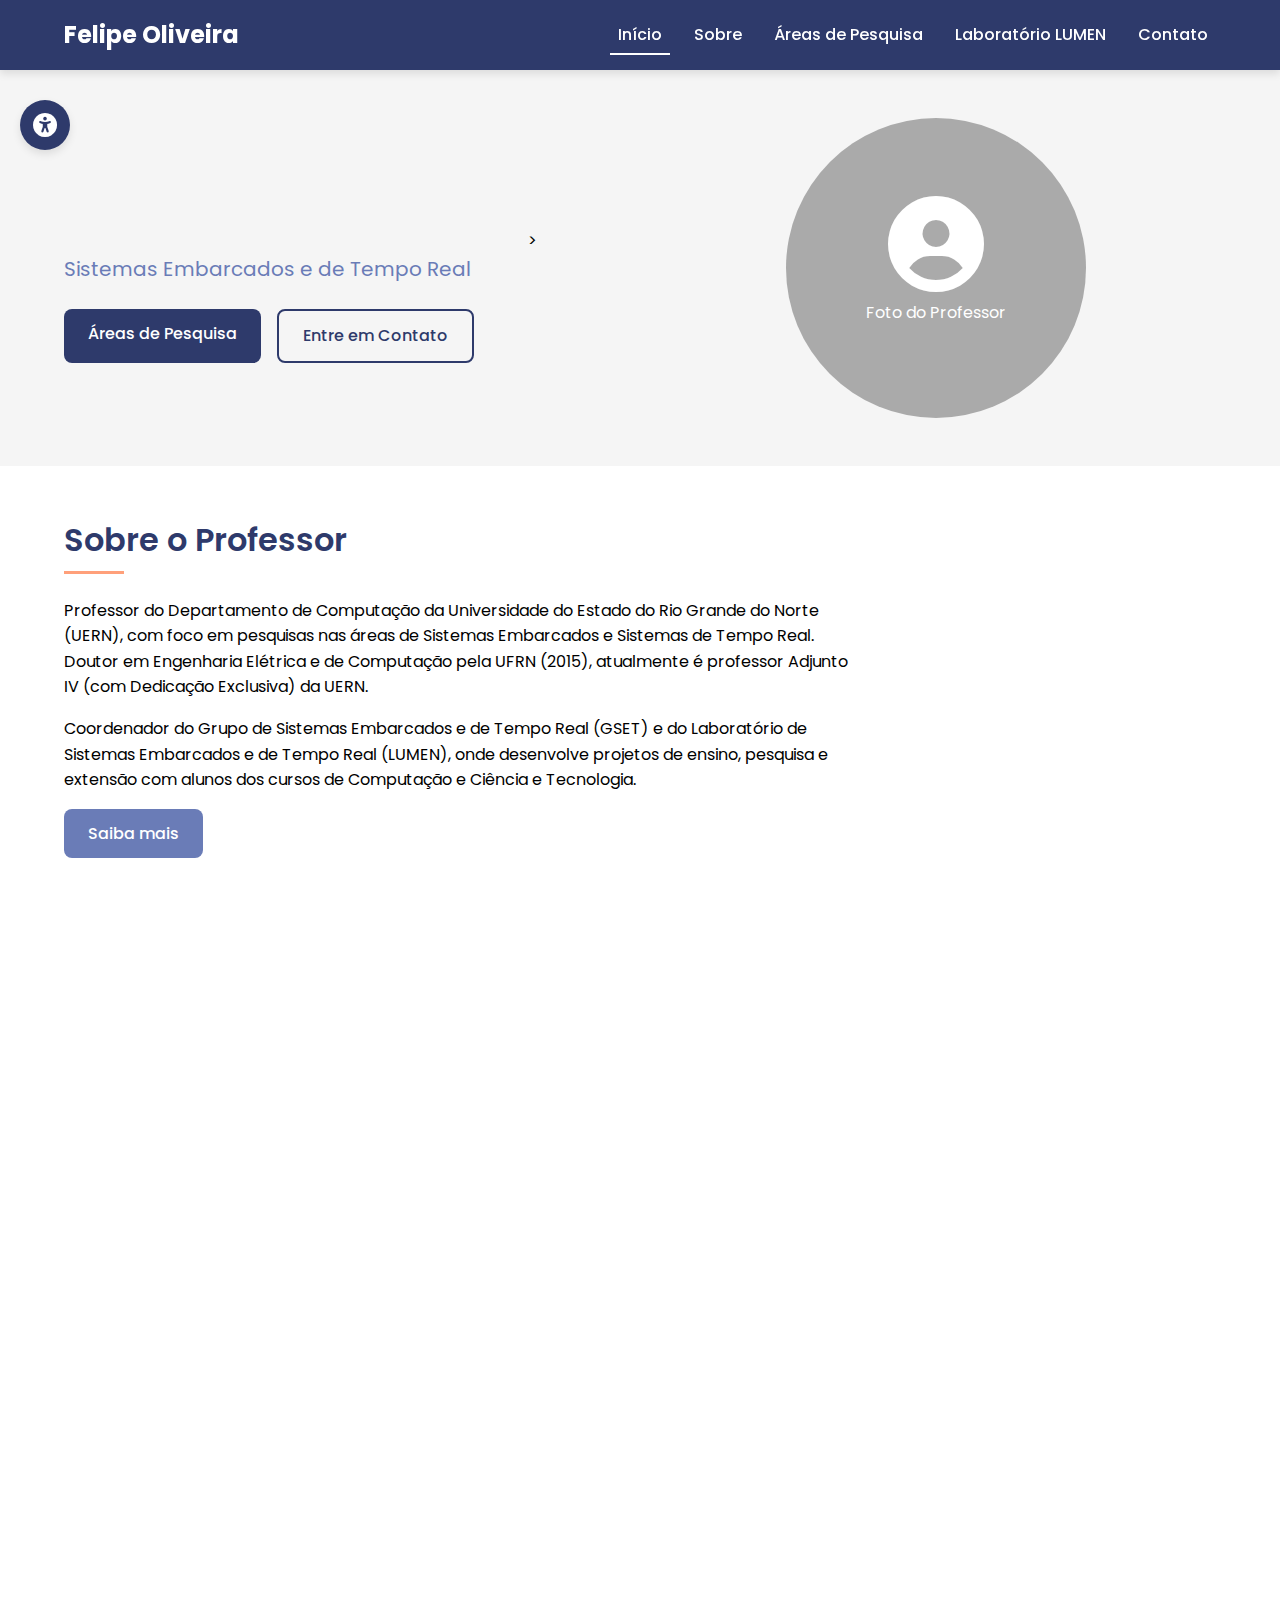
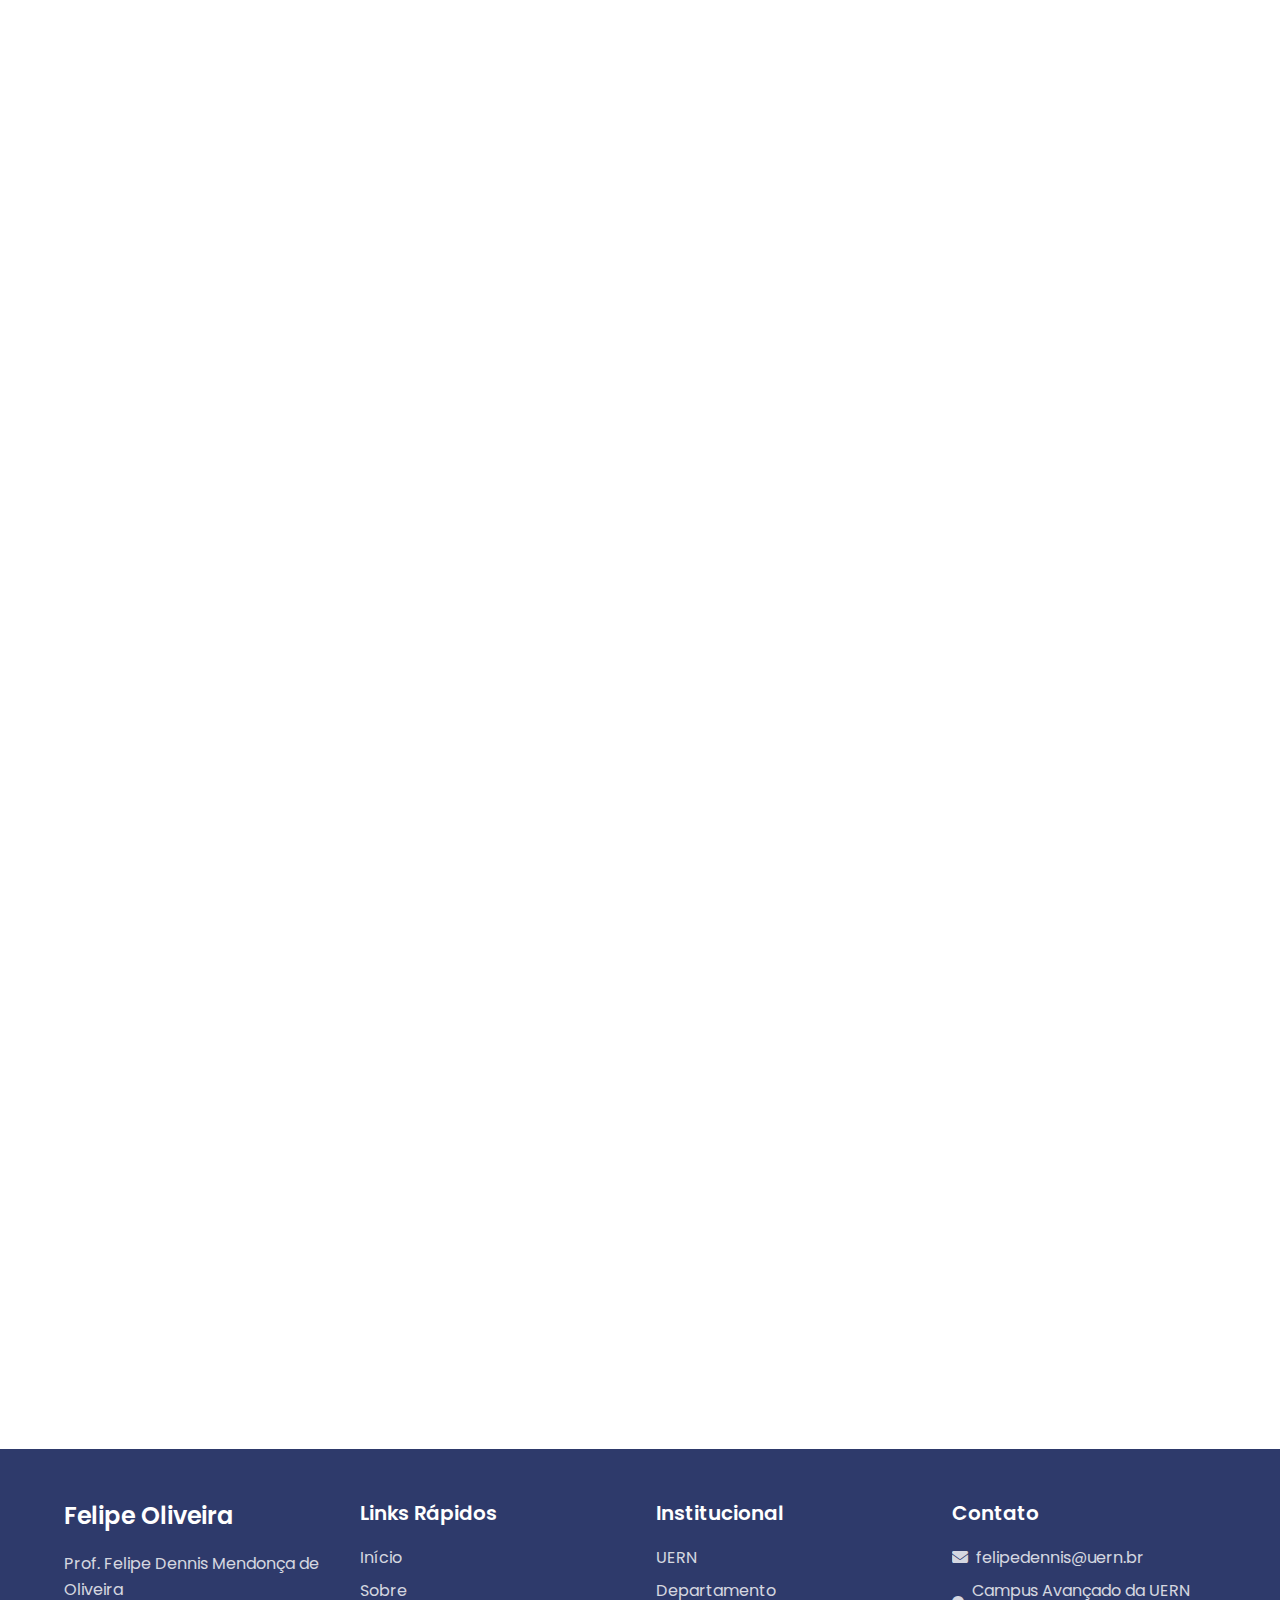
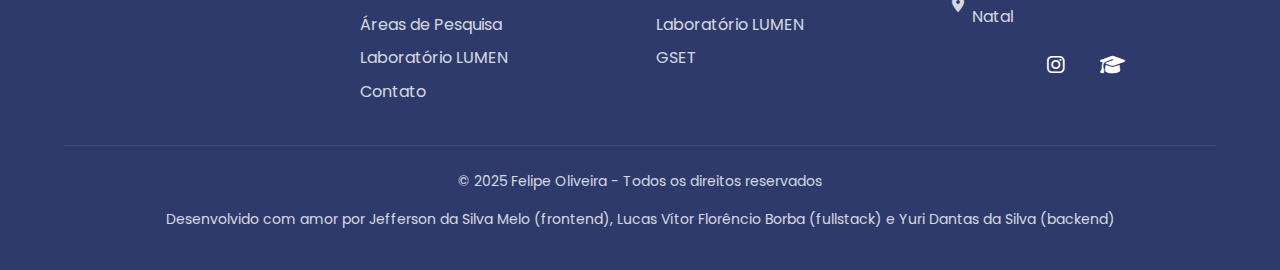
<file: index.html>
<!DOCTYPE html>
<html lang="pt-br">
<head>
    <meta charset="UTF-8">
    <meta name="viewport" content="width=device-width, initial-scale=1.0">
    <title>Professor Felipe Oliveira - Professor e Pesquisador</title>
    <link rel="stylesheet" href="https://cdnjs.cloudflare.com/ajax/libs/font-awesome/6.4.0/css/all.min.css">
    <link rel="preconnect" href="https://fonts.googleapis.com">
    <link rel="preconnect" href="https://fonts.gstatic.com" crossorigin>
    <link href="https://fonts.googleapis.com/css2?family=Poppins:wght@300;400;500;600;700&display=swap" rel="stylesheet">
    <link rel="stylesheet" href="css/style.css">
    <link rel="stylesheet" href="css/animations.css">
</head>
<body>
    <!-- Loader -->
    <div class="loader-container">
        <div class="loader"></div>
    </div>

    <!-- Botão de Acessibilidade -->
    <div class="accessibility-widget">
        <button class="accessibility-toggle" aria-label="Opções de acessibilidade">
            <i class="fas fa-universal-access"></i>
        </button>
        <div class="accessibility-options">
            <button class="font-size-increase" aria-label="Aumentar fonte">
                <i class="fas fa-plus"></i> Aumentar fonte
            </button>
            <button class="font-size-decrease" aria-label="Diminuir fonte">
                <i class="fas fa-minus"></i> Diminuir fonte
            </button>
            <button class="contrast-toggle" aria-label="Alto contraste">
                <i class="fas fa-adjust"></i> Alto contraste
            </button>
            <button class="reset-accessibility" aria-label="Resetar acessibilidade">
                <i class="fas fa-undo"></i> Resetar
            </button>
        </div>
    </div>

    <!-- Botão de Acessibilidade VLibras -->
    <div vw class="enabled">
        <div vw-access-button class="active"></div>
        <div vw-plugin-wrapper>
            <div class="vw-plugin-top-wrapper"></div>
        </div>
    </div>
    <script src="https://vlibras.gov.br/app/vlibras-plugin.js"></script>
    <script>
        new window.VLibras.Widget('https://vlibras.gov.br/app');
    </script>

    <!-- Cabeçalho -->
    <header class="header">
        <div class="container">
            <div class="logo">
                <a href="index.html">Felipe Oliveira</a>
            </div>
            <nav class="main-nav">
                <button class="menu-toggle" aria-label="Abrir menu">
                    <span class="hamburger"></span>
                </button>
                <ul class="nav-list">
                    <li><a href="index.html" class="active">Início</a></li>
                    <li><a href="sobre.html">Sobre</a></li>
                    <li><a href="areas-pesquisa.html">Áreas de Pesquisa</a></li>
                    <li><a href="laboratorio.html">Laboratório LUMEN</a></li>
                    <li><a href="contato.html">Contato</a></li>
                </ul>
            </nav>
        </div>
    </header>

    <!-- Banner Principal -->
    <section class="hero">
        <div class="container">
            <div class="hero-content">
                <div class="hero-text fade-in">
                     <h1 class="title-animation">Professor Felipe Oliveira</h1>>
                    <p class="subtitle fade-in delay-1">Sistemas Embarcados e de Tempo Real</p>
                    <div class="hero-buttons fade-in delay-2">
                        <a href="areas-pesquisa.html" class="btn btn-primary"><span>Áreas de Pesquisa</span></a>
                        <a href="contato.html" class="btn btn-outline"><span>Entre em Contato</span></a>
                    </div>
                </div>
                <div class="hero-image fade-in delay-3">
                    <div class="profile-placeholder">
                        <i class="fas fa-user-circle"></i>
                        <p>Foto do Professor</p>
                    </div>
                </div>
            </div>
        </div>
    </section>

    <!-- Biografia Resumida -->
    <section class="bio-section section-animated">
        <div class="container">
            <h2 class="text-left">Sobre o Professor</h2>
            <div class="bio-content text-left">
                <p>Professor do Departamento de Computação da Universidade do Estado do Rio Grande do Norte (UERN), com foco em pesquisas nas áreas de Sistemas Embarcados e Sistemas de Tempo Real. Doutor em Engenharia Elétrica e de Computação pela UFRN (2015), atualmente é professor Adjunto IV (com Dedicação Exclusiva) da UERN.</p>
                <p>Coordenador do Grupo de Sistemas Embarcados e de Tempo Real (GSET) e do Laboratório de Sistemas Embarcados e de Tempo Real (LUMEN), onde desenvolve projetos de ensino, pesquisa e extensão com alunos dos cursos de Computação e Ciência e Tecnologia.</p>
                <a href="sobre.html" class="btn btn-secondary"><span>Saiba mais</span></a>
            </div>
        </div>
    </section>

    <!-- Destaques de Projetos -->
    <section class="projects-highlight section-animated">
        <div class="container">
            <h2>Projetos em Destaque</h2>
            <div class="cards-grid">
                <div class="card fade-in">
                    <div class="card-image">
                        <i class="fas fa-microchip"></i>
                    </div>
                    <div class="card-content">
                        <h3>Sistemas Embarcados</h3>
                        <p>Desenvolvimento de soluções embarcadas para aplicações de tempo real, utilizando plataformas como Arduino, Raspberry Pi e microcontroladores.</p>
                        <a href="areas-pesquisa.html" class="card-link">Ver projetos <i class="fas fa-arrow-right"></i></a>
                    </div>
                </div>
                <div class="card fade-in delay-1">
                    <div class="card-image">
                        <i class="fas fa-clock"></i>
                    </div>
                    <div class="card-content">
                        <h3>Sistemas de Tempo Real</h3>
                        <p>Pesquisa e desenvolvimento de sistemas com restrições temporais, garantindo previsibilidade e confiabilidade em aplicações críticas.</p>
                        <a href="areas-pesquisa.html" class="card-link">Ver projetos <i class="fas fa-arrow-right"></i></a>
                    </div>
                </div>
            </div>
        </div>
    </section>

    <!-- Áreas de Pesquisa Preview -->
    <section class="research-areas-preview section-animated">
        <div class="container">
            <h2>Áreas de Pesquisa</h2>
            <div class="areas-grid">
                <div class="area-item fade-in">
                    <div class="area-icon">
                        <i class="fas fa-microchip"></i>
                    </div>
                    <h3>Sistemas Embarcados</h3>
                </div>
                <div class="area-item fade-in delay-1">
                    <div class="area-icon">
                        <i class="fas fa-clock"></i>
                    </div>
                    <h3>Sistemas de Tempo Real</h3>
                </div>
                <div class="area-item fade-in delay-2">
                    <div class="area-icon">
                        <i class="fas fa-robot"></i>
                    </div>
                    <h3>Automação</h3>
                </div>
                <div class="area-item fade-in delay-3">
                    <div class="area-icon">
                        <i class="fas fa-network-wired"></i>
                    </div>
                    <h3>IoT</h3>
                </div>
            </div>
            <div class="center-button">
                <a href="areas-pesquisa.html" class="btn btn-primary"><span>Ver todas as áreas</span></a>
            </div>
        </div>
    </section>

    <!-- Publicações Preview -->
    <section class="publications-preview section-animated">
        <div class="container">
            <h2>Publicações Recentes</h2>
            <div class="publications-list">
                <div class="publication-item fade-in">
                    <h3 class="publication-title">Análise de Desempenho de Sistemas Embarcados em Aplicações de Tempo Real</h3>
                    <p class="publication-authors">Oliveira, F. D. M.; Silva, J.; Santos, M.</p>
                    <p class="publication-journal">Revista Brasileira de Sistemas Embarcados</p>
                    <p class="publication-year">2024</p>
                </div>
                <div class="publication-item fade-in delay-1">
                    <h3 class="publication-title">Implementação de Algoritmos de Escalonamento em Sistemas de Tempo Real</h3>
                    <p class="publication-authors">Oliveira, F. D. M.; Costa, A.; Pereira, L.</p>
                    <p class="publication-journal">Conferência Brasileira de Sistemas Embarcados</p>
                    <p class="publication-year">2023</p>
                </div>
                <div class="publication-item fade-in delay-2">
                    <h3 class="publication-title">IoT Aplicada a Sistemas de Monitoramento Ambiental</h3>
                    <p class="publication-authors">Oliveira, F. D. M.; Souza, R.; Lima, T.</p>
                    <p class="publication-journal">Journal of Internet of Things</p>
                    <p class="publication-year">2023</p>
                </div>
            </div>
            <div class="center-button">
                <a href="areas-pesquisa.html" class="btn btn-primary"><span>Ver todas as publicações</span></a>
            </div>
        </div>
    </section>

    <!-- Contato Rápido -->
    <section class="quick-contact section-animated">
        <div class="container">
            <h2>Entre em Contato</h2>
            <div class="contact-container">
                <div class="contact-info fade-in">
                    <div class="info-item text-left">
                        <i class="fas fa-envelope"></i>
                        <p>felipedennis@uern.br</p>
                    </div>
                    <div class="info-item text-left">
                        <i class="fas fa-map-marker-alt"></i>
                        <p>Av. Dr. João Medeiros Filho, 3419 - Potengi<br>Natal, RN - Brasil - 59122-365</p>
                    </div>
                    <div class="social-links text-left">
                        <a href="https://www.instagram.com/uernnatal/" target="_blank" aria-label="Instagram"><i class="fab fa-instagram"></i></a>
                        <a href="http://lattes.cnpq.br/7105829200193069" target="_blank" aria-label="Lattes"><i class="fas fa-graduation-cap"></i></a>
                    </div>
                </div>
                <div class="contact-form fade-in delay-1">
                    <form id="quick-contact-form">
                        <div class="form-group">
                            <label for="name">Nome</label>
                            <input type="text" id="name" name="name" required>
                        </div>
                        <div class="form-group">
                            <label for="email">Email</label>
                            <input type="email" id="email" name="email" required>
                        </div>
                        <div class="form-group">
                            <label for="message">Mensagem</label>
                            <textarea id="message" name="message" rows="3" required></textarea>
                        </div>
                        <button type="submit" class="btn btn-primary"><span>Enviar Mensagem</span></button>
                    </form>
                </div>
            </div>
        </div>
    </section>

    <!-- Rodapé -->
    <footer class="footer">
        <div class="container">
            <div class="footer-content">
                <div class="footer-logo">
                    <h3>Felipe Oliveira</h3>
                    <p>Prof. Felipe Dennis Mendonça de Oliveira</p>
                    <a href="admin.html" class="btn btn-sm btn-outline login-btn">Login</a>
                </div>
                <div class="footer-links">
                    <h4>Links Rápidos</h4>
                    <ul>
                        <li><a href="index.html">Início</a></li>
                        <li><a href="sobre.html">Sobre</a></li>
                        <li><a href="areas-pesquisa.html">Áreas de Pesquisa</a></li>
                        <li><a href="laboratorio.html">Laboratório LUMEN</a></li>
                        <li><a href="contato.html">Contato</a></li>
                    </ul>
                </div>
                <div class="footer-links">
                    <h4>Institucional</h4>
                    <ul>
                        <li><a href="https://portal.uern.br/" target="_blank">UERN</a></li>
                        <li><a href="https://portal.uern.br/natal/dcc/" target="_blank">Departamento</a></li>
                        <li><a href="https://portal.uern.br/natal/dcc/laboratorios/" target="_blank">Laboratório LUMEN</a></li>
                        <li><a href="http://dgp.cnpq.br/dgp/espelhogrupo/7824107454547370" target="_blank">GSET</a></li>
                    </ul>
                </div>
                <div class="footer-contact">
                    <h4>Contato</h4>
                    <p><i class="fas fa-envelope"></i> felipedennis@uern.br</p>
                    <p><i class="fas fa-map-marker-alt"></i> Campus Avançado da UERN Natal</p>
                    <div class="social-links">
                        <a href="https://www.instagram.com/uernnatal/" target="_blank" aria-label="Instagram"><i class="fab fa-instagram"></i></a>
                        <a href="http://lattes.cnpq.br/7105829200193069" target="_blank" aria-label="Lattes"><i class="fas fa-graduation-cap"></i></a>
                    </div>
                </div>
            </div>
            <div class="footer-bottom">
                <p>&copy; 2025 Felipe Oliveira - Todos os direitos reservados</p>
                <p class="footer-credits">Desenvolvido com amor por Jefferson da Silva Melo (frontend), Lucas Vítor Florêncio Borba (fullstack) e Yuri Dantas da Silva (backend)</p>
            </div>
        </div>
    </footer>

    <!-- Botão Voltar ao Topo -->
    <button id="back-to-top" class="back-to-top" aria-label="Voltar ao topo">
        <i class="fas fa-arrow-up"></i>
    </button>

    <script src="js/api.js"></script>
    <script src="js/script.js"></script>
</body>
</html>
</file>
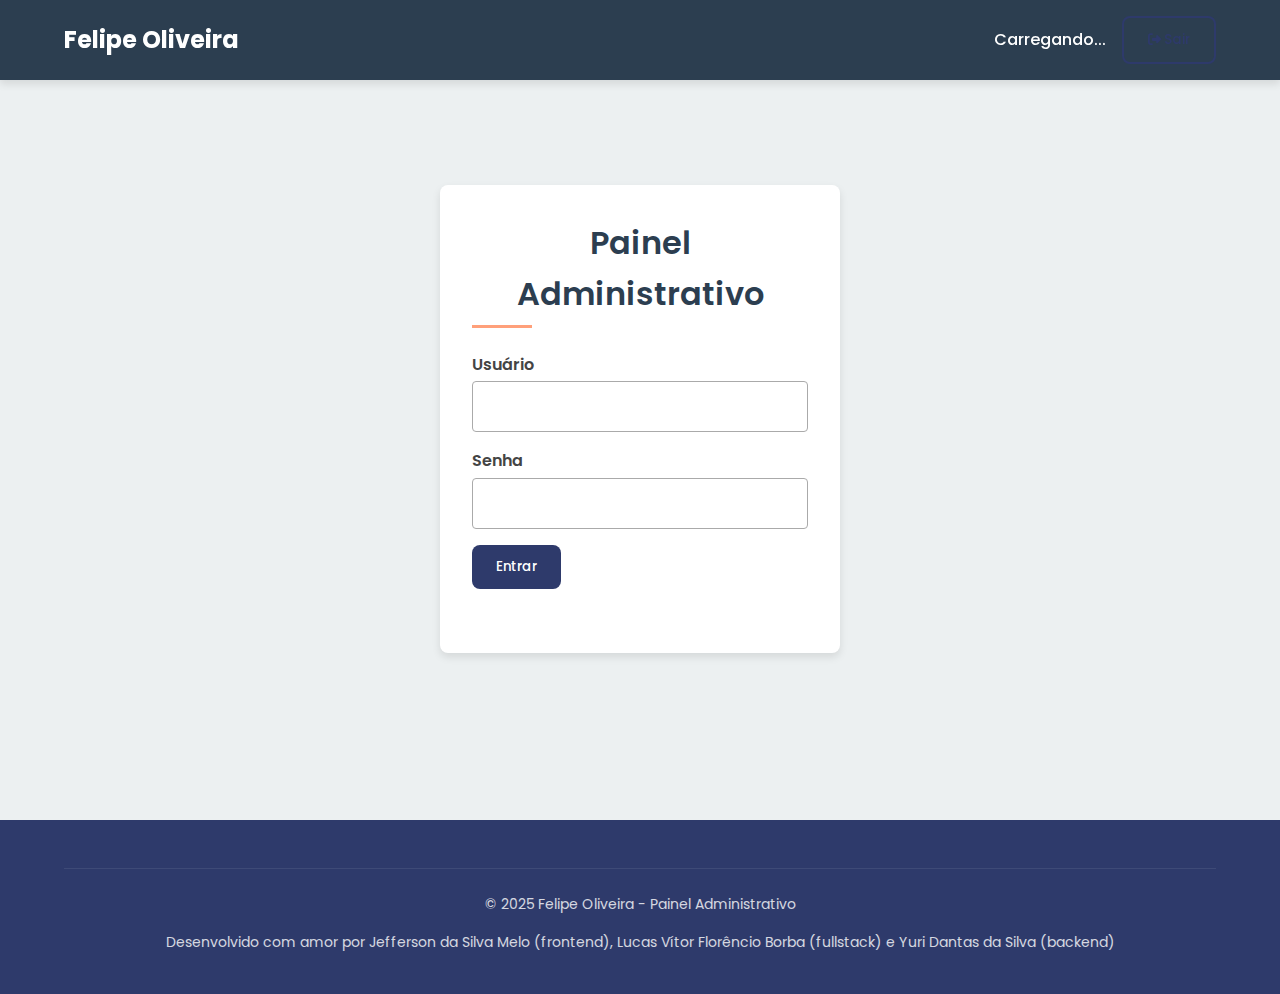
<file: admin.html>
<!DOCTYPE html>
<html lang="pt-br">
<head>
    <meta charset="UTF-8">
    <meta name="viewport" content="width=device-width, initial-scale=1.0">
    <title>Painel Administrativo - Prof. Felipe Oliveira</title>
    <link rel="stylesheet" href="https://cdnjs.cloudflare.com/ajax/libs/font-awesome/6.4.0/css/all.min.css">
    <link rel="preconnect" href="https://fonts.googleapis.com">
    <link rel="preconnect" href="https://fonts.gstatic.com" crossorigin>
    <link href="https://fonts.googleapis.com/css2?family=Poppins:wght@300;400;500;600;700&display=swap" rel="stylesheet">
    <link rel="stylesheet" href="css/style.css">
    <link rel="stylesheet" href="css/admin.css">
</head>
<body>
    <!-- Loader -->
    <div class="loader-container">
        <div class="loader"></div>
    </div>

    <!-- Cabeçalho -->
    <header class="header admin-header">
        <div class="container">
            <div class="logo">
                <a href="index.html">Felipe Oliveira</a>
            </div>
            <div class="admin-user-info">
                <span id="admin-username">Carregando...</span>
                <button id="logout-btn" class="btn btn-sm btn-outline"><i class="fas fa-sign-out-alt"></i> Sair</button>
            </div>
        </div>
    </header>

    <!-- Conteúdo Principal -->
    <main class="admin-main">
        <!-- Tela de Login -->
        <div id="login-container" class="login-container">
            <div class="login-box">
                <h2>Painel Administrativo</h2>
                <form id="login-form" class="login-form">
                    <div class="form-group">
                        <label for="username">Usuário</label>
                        <input type="text" id="username" name="username" required>
                    </div>
                    <div class="form-group">
                        <label for="password">Senha</label>
                        <input type="password" id="password" name="password" required>
                    </div>
                    <button type="submit" class="btn btn-primary"><span>Entrar</span></button>
                </form>
                <div id="login-message" class="message-container"></div>
            </div>
        </div>

        <!-- Painel Administrativo -->
        <div id="admin-panel" class="admin-panel hidden">
            <div class="container">
                <div class="admin-sidebar">
                    <nav class="admin-nav">
                        <ul>
                            <li><a href="#dashboard" class="admin-nav-item active" data-section="dashboard"><i class="fas fa-tachometer-alt"></i> Dashboard</a></li>
                            <li><a href="#messages" class="admin-nav-item" data-section="messages"><i class="fas fa-envelope"></i> Mensagens</a></li>
                            <li><a href="#content" class="admin-nav-item" data-section="content"><i class="fas fa-edit"></i> Conteúdo</a></li>
                            <li><a href="#settings" class="admin-nav-item" data-section="settings"><i class="fas fa-cog"></i> Configurações</a></li>
                        </ul>
                    </nav>
                </div>
                <div class="admin-content">
                    <!-- Dashboard -->
                    <section id="dashboard-section" class="admin-section">
                        <h2>Dashboard</h2>
                        <div class="dashboard-stats">
                            <div class="stat-card">
                                <div class="stat-icon">
                                    <i class="fas fa-eye"></i>
                                </div>
                                <div class="stat-info">
                                    <h3>Total de Visitas</h3>
                                    <p id="total-visits">Carregando...</p>
                                </div>
                            </div>
                            <div class="stat-card">
                                <div class="stat-icon">
                                    <i class="fas fa-envelope"></i>
                                </div>
                                <div class="stat-info">
                                    <h3>Mensagens Recebidas</h3>
                                    <p id="total-messages">Carregando...</p>
                                </div>
                            </div>
                            <div class="stat-card">
                                <div class="stat-icon">
                                    <i class="fas fa-calendar-alt"></i>
                                </div>
                                <div class="stat-info">
                                    <h3>Mensagens Recentes</h3>
                                    <p id="recent-messages">Carregando...</p>
                                </div>
                            </div>
                        </div>
                        <div class="dashboard-charts">
                            <div class="chart-container">
                                <h3>Páginas Mais Visitadas</h3>
                                <div id="top-pages-chart" class="chart">
                                    <table class="data-table">
                                        <thead>
                                            <tr>
                                                <th>Página</th>
                                                <th>Visitas</th>
                                            </tr>
                                        </thead>
                                        <tbody id="top-pages-table">
                                            <tr>
                                                <td colspan="2">Carregando...</td>
                                            </tr>
                                        </tbody>
                                    </table>
                                </div>
                            </div>
                        </div>
                    </section>

                    <!-- Mensagens -->
                    <section id="messages-section" class="admin-section hidden">
                        <h2>Mensagens Recebidas</h2>
                        <div class="messages-container">
                            <table class="data-table">
                                <thead>
                                    <tr>
                                        <th>Nome</th>
                                        <th>Email</th>
                                        <th>Assunto</th>
                                        <th>Data</th>
                                        <th>Ações</th>
                                    </tr>
                                </thead>
                                <tbody id="messages-table">
                                    <tr>
                                        <td colspan="5">Carregando mensagens...</td>
                                    </tr>
                                </tbody>
                            </table>
                        </div>
                        <div id="message-details" class="message-details hidden">
                            <div class="message-header">
                                <h3 id="message-subject">Assunto da Mensagem</h3>
                                <button class="btn btn-sm btn-outline close-details"><i class="fas fa-times"></i></button>
                            </div>
                            <div class="message-info">
                                <p><strong>De:</strong> <span id="message-name">Nome do Remetente</span> (<span id="message-email">email@exemplo.com</span>)</p>
                                <p><strong>Data:</strong> <span id="message-date">01/01/2025</span></p>
                            </div>
                            <div class="message-content">
                                <p id="message-text">Conteúdo da mensagem...</p>
                            </div>
                            <div class="message-actions">
                                <button class="btn btn-primary reply-btn"><i class="fas fa-reply"></i> Responder</button>
                                <button class="btn btn-outline delete-btn"><i class="fas fa-trash"></i> Excluir</button>
                            </div>
                        </div>
                    </section>

                    <!-- Conteúdo -->
                    <section id="content-section" class="admin-section hidden">
                        <h2>Gerenciamento de Conteúdo</h2>
                        <div class="content-tabs">
                            <button class="tab-btn active" data-tab="areas-pesquisa">Áreas de Pesquisa</button>
                            <button class="tab-btn" data-tab="sobre">Sobre</button>
                            <button class="tab-btn" data-tab="laboratorio">Laboratório</button>
                        </div>
                        <div class="tab-content">
                            <!-- Áreas de Pesquisa -->
                            <div id="areas-pesquisa-tab" class="tab-pane active">
                                <h3>Áreas de Pesquisa</h3>
                                <div class="content-actions">
                                    <button class="btn btn-primary add-content-btn"><i class="fas fa-plus"></i> Adicionar Novo</button>
                                </div>
                                <div class="content-list" id="research-content-list">
                                    <div class="content-item">
                                        <div class="content-item-header">
                                            <h4>Sistemas Embarcados</h4>
                                            <div class="content-item-actions">
                                                <button class="btn btn-sm btn-outline edit-btn"><i class="fas fa-edit"></i></button>
                                                <button class="btn btn-sm btn-outline delete-btn"><i class="fas fa-trash"></i></button>
                                            </div>
                                        </div>
                                        <div class="content-item-body">
                                            <p>Desenvolvimento de sistemas embarcados para aplicações de tempo real.</p>
                                        </div>
                                        <div class="content-item-footer">
                                            <span class="content-category">Pesquisa</span>
                                            <span class="content-date">Última atualização: 15/06/2025</span>
                                        </div>
                                    </div>
                                </div>
                            </div>
                            
                            <!-- Sobre -->
                            <div id="sobre-tab" class="tab-pane">
                                <h3>Informações Sobre</h3>
                                <div class="content-form">
                                    <div class="form-group">
                                        <label for="bio-content">Biografia</label>
                                        <textarea id="bio-content" rows="10" class="content-editor"></textarea>
                                    </div>
                                    <div class="form-group">
                                        <label for="education-content">Formação Acadêmica</label>
                                        <textarea id="education-content" rows="10" class="content-editor"></textarea>
                                    </div>
                                    <div class="form-actions">
                                        <button class="btn btn-primary save-content-btn"><i class="fas fa-save"></i> Salvar Alterações</button>
                                    </div>
                                </div>
                            </div>
                            
                            <!-- Laboratório -->
                            <div id="laboratorio-tab" class="tab-pane">
                                <h3>Laboratório LUMEN</h3>
                                <div class="content-form">
                                    <div class="form-group">
                                        <label for="lab-description">Descrição do Laboratório</label>
                                        <textarea id="lab-description" rows="10" class="content-editor"></textarea>
                                    </div>
                                    <div class="form-group">
                                        <label for="lab-infrastructure">Infraestrutura</label>
                                        <textarea id="lab-infrastructure" rows="10" class="content-editor"></textarea>
                                    </div>
                                    <div class="form-actions">
                                        <button class="btn btn-primary save-content-btn"><i class="fas fa-save"></i> Salvar Alterações</button>
                                    </div>
                                </div>
                            </div>
                        </div>
                    </section>

                    <!-- Configurações -->
                    <section id="settings-section" class="admin-section hidden">
                        <h2>Configurações</h2>
                        <div class="settings-container">
                            <div class="settings-card">
                                <h3>Alterar Senha</h3>
                                <form id="change-password-form" class="settings-form">
                                    <div class="form-group">
                                        <label for="current-password">Senha Atual</label>
                                        <input type="password" id="current-password" name="current-password" required>
                                    </div>
                                    <div class="form-group">
                                        <label for="new-password">Nova Senha</label>
                                        <input type="password" id="new-password" name="new-password" required>
                                    </div>
                                    <div class="form-group">
                                        <label for="confirm-password">Confirmar Nova Senha</label>
                                        <input type="password" id="confirm-password" name="confirm-password" required>
                                    </div>
                                    <button type="submit" class="btn btn-primary"><span>Alterar Senha</span></button>
                                </form>
                                <div id="password-message" class="message-container"></div>
                            </div>
                        </div>
                    </section>
                </div>
            </div>
        </div>
    </main>

    <!-- Rodapé -->
    <footer class="footer admin-footer">
        <div class="container">
            <div class="footer-bottom">
                <p>&copy; 2025 Felipe Oliveira - Painel Administrativo</p>
                <p class="footer-credits">Desenvolvido com amor por Jefferson da Silva Melo (frontend), Lucas Vítor Florêncio Borba (fullstack) e Yuri Dantas da Silva (backend)</p>
            </div>
        </div>
    </footer>

    <!-- Modal de Edição/Adição de Conteúdo -->
    <div id="content-modal" class="modal">
        <div class="modal-content">
            <div class="modal-header">
                <h3 id="modal-title">Adicionar Conteúdo</h3>
                <button class="close-modal">&times;</button>
            </div>
            <div class="modal-body">
                <form id="content-form">
                    <div class="form-group">
                        <label for="content-title">Título</label>
                        <input type="text" id="content-title" name="title" required>
                    </div>
                    <div class="form-group">
                        <label for="content-category">Categoria</label>
                        <select id="content-category" name="category" required>
                            <option value="pesquisa">Pesquisa</option>
                            <option value="publicacao">Publicação</option>
                            <option value="orientacao">Orientação</option>
                        </select>
                    </div>
                    <div class="form-group">
                        <label for="content-text">Conteúdo</label>
                        <textarea id="content-text" name="content" rows="10" required></textarea>
                    </div>
                    <input type="hidden" id="content-id" name="id">
                </form>
            </div>
            <div class="modal-footer">
                <button class="btn btn-outline cancel-btn">Cancelar</button>
                <button class="btn btn-primary save-btn">Salvar</button>
            </div>
        </div>
    </div>

    <!-- Modal de Confirmação -->
    <div id="confirm-modal" class="modal">
        <div class="modal-content">
            <div class="modal-header">
                <h3>Confirmação</h3>
                <button class="close-modal">&times;</button>
            </div>
            <div class="modal-body">
                <p id="confirm-message">Tem certeza que deseja realizar esta ação?</p>
            </div>
            <div class="modal-footer">
                <button class="btn btn-outline cancel-btn">Cancelar</button>
                <button class="btn btn-primary confirm-btn">Confirmar</button>
            </div>
        </div>
    </div>

    <script src="js/api.js"></script>
    <script src="js/admin.js"></script>
</body>
</html>
</file>
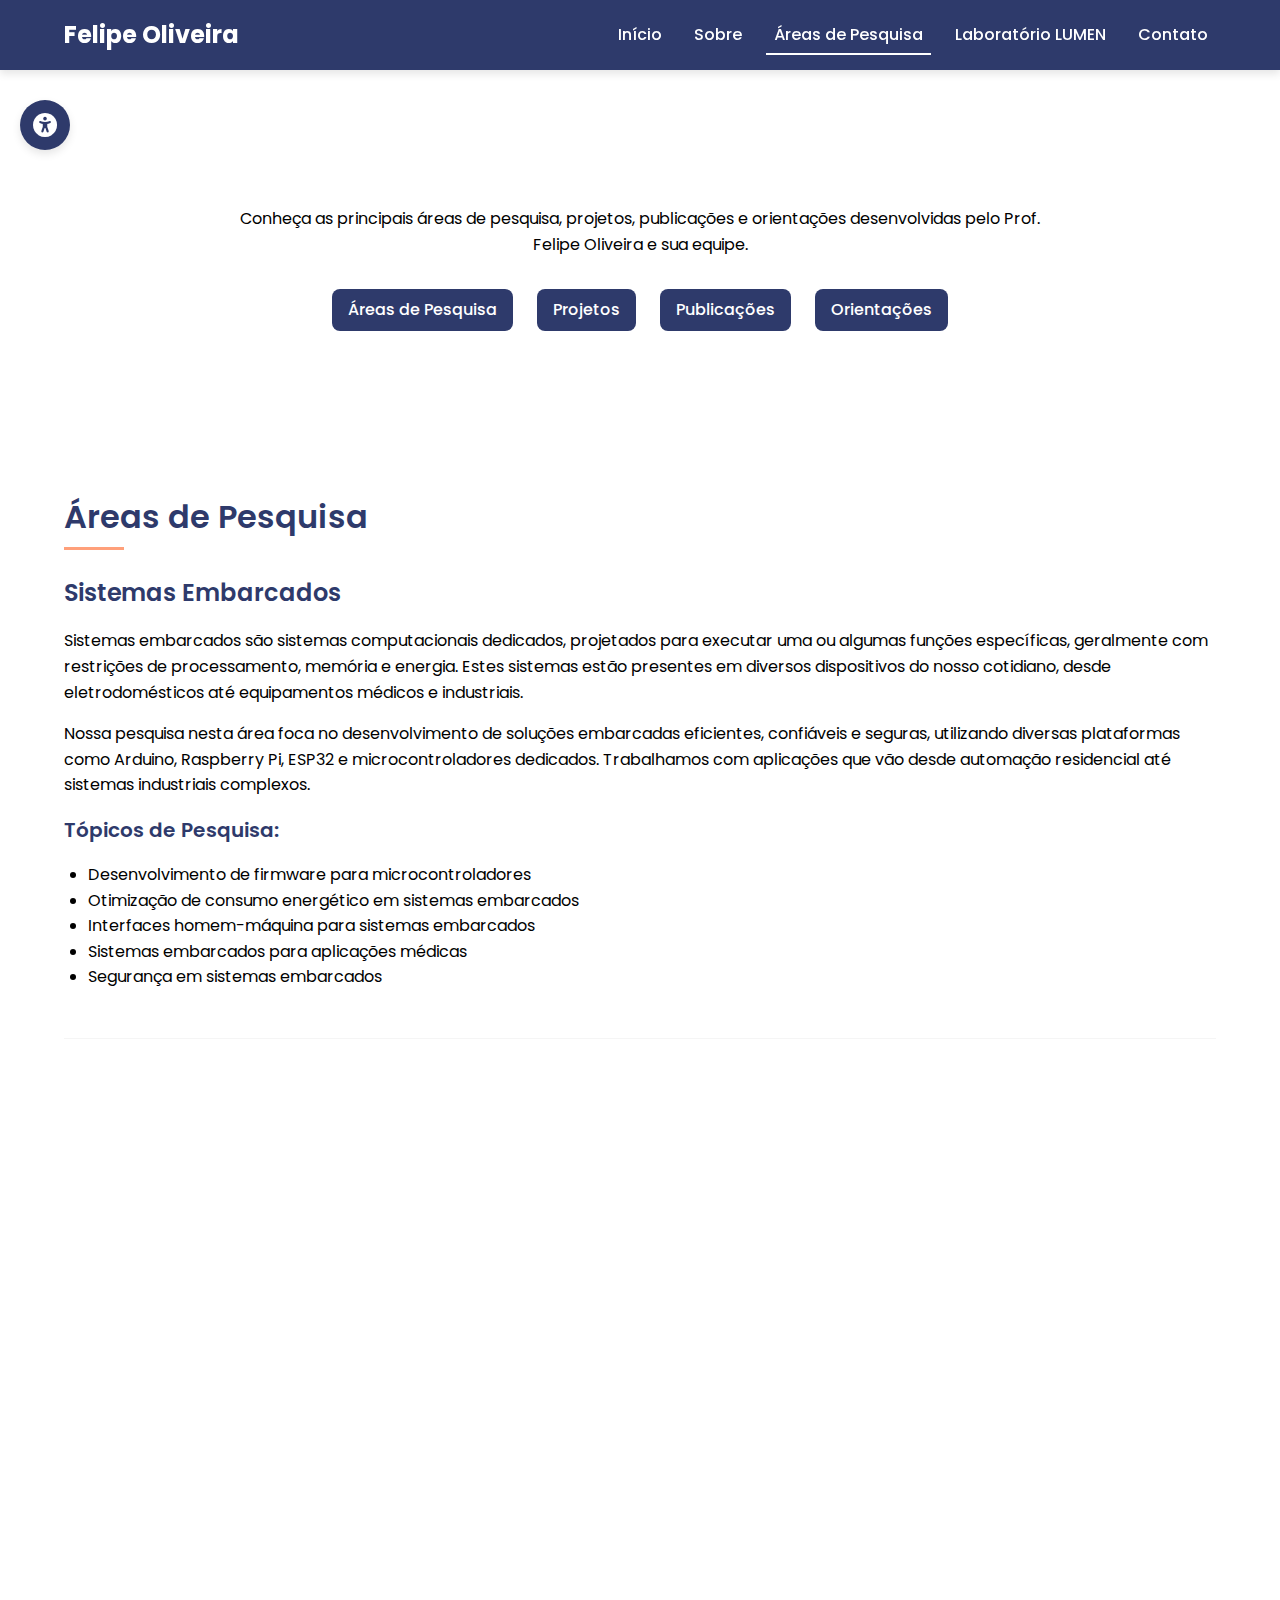
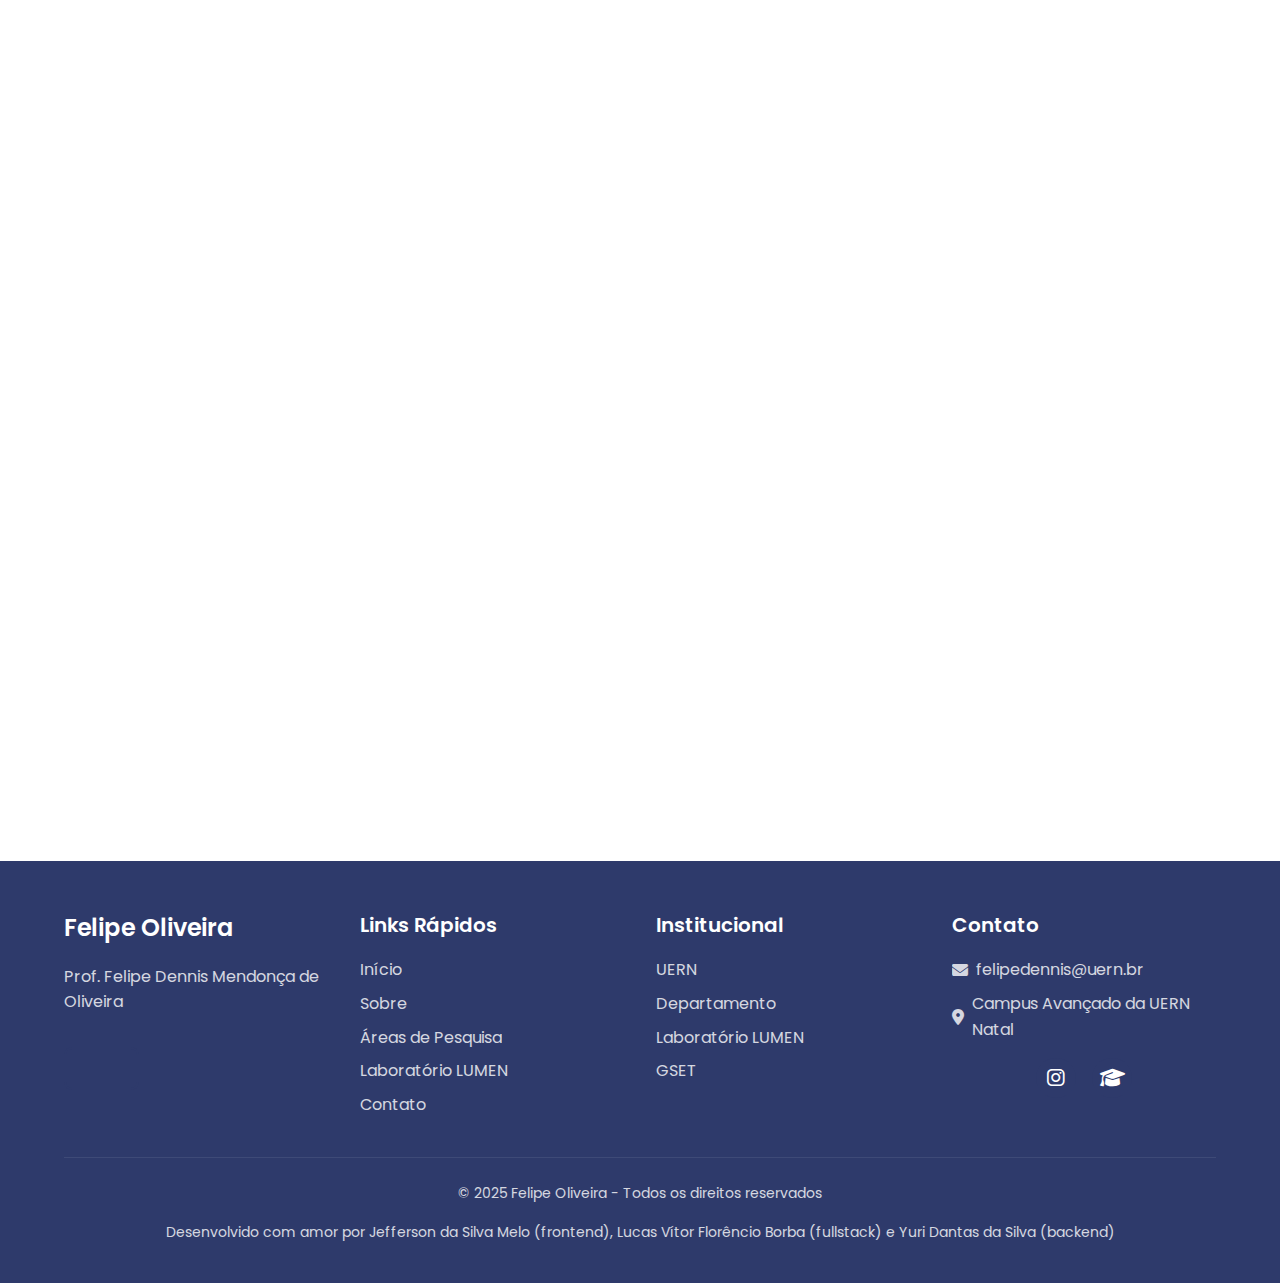
<file: areas-pesquisa.html>
<!DOCTYPE html>
<html lang="pt-br">
<head>
    <meta charset="UTF-8">
    <meta name="viewport" content="width=device-width, initial-scale=1.0">
    <title>Áreas de Pesquisa - Prof. Felipe Oliveira</title>
    <link rel="stylesheet" href="https://cdnjs.cloudflare.com/ajax/libs/font-awesome/6.4.0/css/all.min.css">
    <link rel="preconnect" href="https://fonts.googleapis.com">
    <link rel="preconnect" href="https://fonts.gstatic.com" crossorigin>
    <link href="https://fonts.googleapis.com/css2?family=Poppins:wght@300;400;500;600;700&display=swap" rel="stylesheet">
    <link rel="stylesheet" href="css/style.css">
    <link rel="stylesheet" href="css/animations.css">
</head>
<body>
    <!-- Loader -->
    <div class="loader-container">
        <div class="loader"></div>
    </div>

    <!-- Botão de Acessibilidade -->
    <div class="accessibility-widget">
        <button class="accessibility-toggle" aria-label="Opções de acessibilidade">
            <i class="fas fa-universal-access"></i>
        </button>
        <div class="accessibility-options">
            <button class="font-size-increase" aria-label="Aumentar fonte">
                <i class="fas fa-plus"></i> Aumentar fonte
            </button>
            <button class="font-size-decrease" aria-label="Diminuir fonte">
                <i class="fas fa-minus"></i> Diminuir fonte
            </button>
            <button class="contrast-toggle" aria-label="Alto contraste">
                <i class="fas fa-adjust"></i> Alto contraste
            </button>
            <button class="reset-accessibility" aria-label="Resetar acessibilidade">
                <i class="fas fa-undo"></i> Resetar
            </button>
        </div>
    </div>

    <!-- Botão de Acessibilidade VLibras -->
    <div vw class="enabled">
        <div vw-access-button class="active"></div>
        <div vw-plugin-wrapper>
            <div class="vw-plugin-top-wrapper"></div>
        </div>
    </div>
    <script src="https://vlibras.gov.br/app/vlibras-plugin.js"></script>
    <script>
        new window.VLibras.Widget('https://vlibras.gov.br/app');
    </script>

    <!-- Cabeçalho -->
    <header class="header">
        <div class="container">
            <div class="logo">
                <a href="index.html">Felipe Oliveira</a>
            </div>
            <nav class="main-nav">
                <button class="menu-toggle" aria-label="Abrir menu">
                    <span class="hamburger"></span>
                </button>
                <ul class="nav-list">
                    <li><a href="index.html">Início</a></li>
                    <li><a href="sobre.html">Sobre</a></li>
                    <li><a href="areas-pesquisa.html" class="active">Áreas de Pesquisa</a></li>
                    <li><a href="laboratorio.html">Laboratório LUMEN</a></li>
                    <li><a href="contato.html">Contato</a></li>
                </ul>
            </nav>
        </div>
    </header>

    <!-- Título e Descrição da Página -->
    <section class="page-header section-animated">
        <div class="container">
            <h1 class="title-animation text-center">Áreas de Pesquisa</h1>
            <p class="page-description">Conheça as principais áreas de pesquisa, projetos, publicações e orientações desenvolvidas pelo Prof. Felipe Oliveira e sua equipe.</p>
            
            <!-- Navegação Interna -->
            <div class="research-nav fade-in">
                <a href="#areas" class="research-nav-item btn-style">Áreas de Pesquisa</a>
                <a href="#projetos" class="research-nav-item btn-style">Projetos</a>
                <a href="#publicacoes" class="research-nav-item btn-style">Publicações</a>
                <a href="#orientacoes" class="research-nav-item btn-style">Orientações</a>
            </div>
        </div>
    </section>

    <!-- Áreas de Pesquisa -->
    <section id="areas" class="research-section section-animated">
        <div class="container">
            <h2 class="text-left">Áreas de Pesquisa</h2>
            
            <div class="research-area fade-in">
                <h3 class="text-left">Sistemas Embarcados</h3>
                <p class="text-left">Sistemas embarcados são sistemas computacionais dedicados, projetados para executar uma ou algumas funções específicas, geralmente com restrições de processamento, memória e energia. Estes sistemas estão presentes em diversos dispositivos do nosso cotidiano, desde eletrodomésticos até equipamentos médicos e industriais.</p>
                
                <p class="text-left">Nossa pesquisa nesta área foca no desenvolvimento de soluções embarcadas eficientes, confiáveis e seguras, utilizando diversas plataformas como Arduino, Raspberry Pi, ESP32 e microcontroladores dedicados. Trabalhamos com aplicações que vão desde automação residencial até sistemas industriais complexos.</p>
                
                <div class="research-topics">
                    <h4 class="text-left">Tópicos de Pesquisa:</h4>
                    <ul>
                        <li>Desenvolvimento de firmware para microcontroladores</li>
                        <li>Otimização de consumo energético em sistemas embarcados</li>
                        <li>Interfaces homem-máquina para sistemas embarcados</li>
                        <li>Sistemas embarcados para aplicações médicas</li>
                        <li>Segurança em sistemas embarcados</li>
                    </ul>
                </div>
            </div>
            
            <div class="research-area fade-in delay-1">
                <h3 class="text-left">Sistemas de Tempo Real</h3>
                <p class="text-left">Sistemas de tempo real são aqueles em que a correção do sistema depende não apenas dos resultados lógicos da computação, mas também do tempo em que os resultados são produzidos. Estes sistemas são essenciais em aplicações críticas onde o não cumprimento de prazos pode levar a consequências graves.</p>
                
                <p class="text-left">Nossa pesquisa nesta área concentra-se no desenvolvimento de algoritmos de escalonamento, análise de escalonabilidade, e implementação de sistemas operacionais de tempo real. Trabalhamos com aplicações que exigem alta confiabilidade e previsibilidade temporal.</p>
                
                <div class="research-topics">
                    <h4 class="text-left">Tópicos de Pesquisa:</h4>
                    <ul>
                        <li>Algoritmos de escalonamento para sistemas de tempo real</li>
                        <li>Análise de escalonabilidade e desempenho</li>
                        <li>Sistemas operacionais de tempo real (FreeRTOS, RTEMS)</li>
                        <li>Middleware para sistemas distribuídos de tempo real</li>
                        <li>Verificação formal de sistemas de tempo real</li>
                    </ul>
                </div>
            </div>
            
            <div class="research-area fade-in delay-2">
                <h3 class="text-left">Internet das Coisas (IoT)</h3>
                <p class="text-left">A Internet das Coisas (IoT) refere-se à rede de dispositivos físicos conectados à internet, capazes de coletar e trocar dados. Esta área combina sistemas embarcados, redes de comunicação e análise de dados para criar soluções inteligentes e conectadas.</p>
                
                <p class="text-left">Nossa pesquisa em IoT abrange desde o desenvolvimento de dispositivos conectados até a implementação de plataformas para gerenciamento e análise de dados. Trabalhamos com aplicações em cidades inteligentes, agricultura de precisão, monitoramento ambiental e automação industrial.</p>
                
                <div class="research-topics">
                    <h4 class="text-left">Tópicos de Pesquisa:</h4>
                    <ul>
                        <li>Protocolos de comunicação para IoT (MQTT, CoAP, LoRaWAN)</li>
                        <li>Segurança e privacidade em dispositivos IoT</li>
                        <li>Edge computing para aplicações IoT</li>
                        <li>Plataformas de gerenciamento de dispositivos IoT</li>
                        <li>Aplicações de IoT em cidades inteligentes e agricultura</li>
                    </ul>
                </div>
            </div>
            
            <div class="research-area fade-in delay-3">
                <h3 class="text-left">Automação e Robótica</h3>
                <p class="text-left">A automação e robótica envolvem o desenvolvimento de sistemas que podem executar tarefas com mínima intervenção humana. Esta área combina sistemas embarcados, controle, sensoriamento e atuação para criar soluções autônomas ou semi-autônomas.</p>
                
                <p class="text-left">Nossa pesquisa nesta área foca no desenvolvimento de sistemas robóticos e de automação para aplicações industriais, agrícolas e de serviços. Trabalhamos com robôs móveis, manipuladores, drones e sistemas de automação industrial.</p>
                
                <div class="research-topics">
                    <h4 class="text-left">Tópicos de Pesquisa:</h4>
                    <ul>
                        <li>Controle de robôs móveis e manipuladores</li>
                        <li>Sistemas de navegação autônoma</li>
                        <li>Visão computacional para robótica</li>
                        <li>Automação industrial e Indústria 4.0</li>
                        <li>Robótica colaborativa e interação homem-robô</li>
                    </ul>
                </div>
            </div>
        </div>
    </section>

    <!-- Projetos -->
    <section id="projetos" class="projects-section section-animated">
        <div class="container">
            <h2 class="text-left">Projetos</h2>
            
            <div class="project-filters fade-in">
                <button class="research-nav-item btn-style active" data-filter="all">Todos</button>
                <button class="research-nav-item btn-style" data-filter="pesquisa">Pesquisa</button>
                <button class="research-nav-item btn-style" data-filter="ensino">Ensino</button>
                <button class="research-nav-item btn-style" data-filter="extensao">Extensão</button>
            </div>
            
            <div class="projects-list">
                <div class="project-item fade-in" data-category="pesquisa">
                    <span class="project-category">Pesquisa</span>
                    <span class="project-status status-active">Em andamento</span>
                    <h3 class="project-title text-left">Sistema de Monitoramento Ambiental com IoT</h3>
                    <p class="project-description text-left">Desenvolvimento de uma rede de sensores sem fio para monitoramento de variáveis ambientais como temperatura, umidade, qualidade do ar e nível de ruído em ambientes urbanos. Os dados são coletados em tempo real e disponibilizados em uma plataforma web para análise e tomada de decisão.</p>
                    <p class="project-team text-left">Equipe: Prof. Felipe Dennis (Coordenador), 3 alunos de graduação, 1 aluno de mestrado</p>
                </div>
                
                <div class="project-item fade-in delay-1" data-category="pesquisa">
                    <span class="project-category">Pesquisa</span>
                    <span class="project-status status-active">Em andamento</span>
                    <h3 class="project-title text-left">Algoritmos de Escalonamento para Sistemas de Tempo Real Multicore</h3>
                    <p class="project-description text-left">Pesquisa e desenvolvimento de novos algoritmos de escalonamento para sistemas de tempo real em plataformas multicore, visando melhorar a utilização dos recursos computacionais e garantir o cumprimento de prazos em aplicações críticas.</p>
                    <p class="project-team text-left">Equipe: Prof. Felipe Dennis (Coordenador), 2 alunos de mestrado</p>
                </div>
                
                <div class="project-item fade-in delay-2" data-category="ensino">
                    <span class="project-category">Ensino</span>
                    <span class="project-status status-active">Em andamento</span>
                    <h3 class="project-title text-left">Laboratório Virtual de Sistemas Embarcados</h3>
                    <p class="project-description text-left">Desenvolvimento de uma plataforma online para ensino de sistemas embarcados, com simuladores, tutoriais interativos e exercícios práticos. O projeto visa facilitar o aprendizado de programação de microcontroladores e desenvolvimento de sistemas embarcados.</p>
                    <p class="project-team text-left">Equipe: Prof. Felipe Dennis (Coordenador), 4 alunos de graduação</p>
                </div>
                
                <div class="project-item fade-in delay-3" data-category="extensao">
                    <span class="project-category">Extensão</span>
                    <span class="project-status status-active">Em andamento</span>
                    <h3 class="project-title text-left">Automação para Agricultura Familiar</h3>
                    <p class="project-description text-left">Desenvolvimento de soluções de baixo custo para automação de processos agrícolas em pequenas propriedades rurais, incluindo sistemas de irrigação automatizada, monitoramento de solo e clima, e controle de estufas.</p>
                    <p class="project-team text-left">Equipe: Prof. Felipe Dennis (Coordenador), 3 alunos de graduação, 1 técnico</p>
                </div>
                
                <div class="project-item fade-in delay-4" data-category="pesquisa">
                    <span class="project-category">Pesquisa</span>
                    <span class="project-status status-completed">Concluído</span>
                    <h3 class="project-title text-left">Segurança em Dispositivos IoT para Ambientes Domésticos</h3>
                    <p class="project-description text-left">Análise de vulnerabilidades e desenvolvimento de soluções de segurança para dispositivos IoT em ambientes domésticos, com foco em protocolos de comunicação seguros e técnicas de autenticação leves.</p>
                    <p class="project-team text-left">Equipe: Prof. Felipe Dennis (Coordenador), 2 alunos de graduação</p>
                </div>
                
                <div class="project-item fade-in delay-5" data-category="extensao">
                    <span class="project-category">Extensão</span>
                    <span class="project-status status-completed">Concluído</span>
                    <h3 class="project-title text-left">Oficinas de Robótica para Escolas Públicas</h3>
                    <p class="project-description text-left">Realização de oficinas de robótica educacional em escolas públicas, utilizando kits de baixo custo e materiais recicláveis para introduzir conceitos de programação, eletrônica e mecânica para alunos do ensino fundamental e médio.</p>
                    <p class="project-team text-left">Equipe: Prof. Felipe Dennis (Coordenador), 5 alunos de graduação</p>
                </div>
            </div>
        </div>
    </section>

    <!-- Publicações -->
    <section id="publicacoes" class="publications-section section-animated">
        <div class="container">
            <h2 class="text-left">Publicações</h2>
            
            <div class="publication-filters fade-in">
                <button class="research-nav-item btn-style active" data-filter="all">Todas</button>
                <button class="research-nav-item btn-style" data-filter="artigos">Artigos</button>
                <button class="research-nav-item btn-style" data-filter="conferencias">Conferências</button>
                <button class="research-nav-item btn-style" data-filter="capitulos">Capítulos de Livros</button>
            </div>
            
            <div class="publications-list">
                <div class="publication-item fade-in" data-category="artigos">
                    <h3 class="publication-title text-left">Análise de Desempenho de Sistemas Embarcados em Aplicações de Tempo Real</h3>
                    <p class="publication-authors text-left">Oliveira, F. D. M.; Silva, J.; Santos, M.</p>
                    <p class="publication-journal text-left">Revista Brasileira de Sistemas Embarcados, v. 15, n. 2, p. 45-58</p>
                    <p class="publication-year text-left">2024</p>
                </div>
                
                <div class="publication-item fade-in delay-1" data-category="conferencias">
                    <h3 class="publication-title text-left">Implementação de Algoritmos de Escalonamento em Sistemas de Tempo Real</h3>
                    <p class="publication-authors text-left">Oliveira, F. D. M.; Costa, A.; Pereira, L.</p>
                    <p class="publication-journal text-left">Anais da Conferência Brasileira de Sistemas Embarcados, São Paulo</p>
                    <p class="publication-year text-left">2023</p>
                </div>
                
                <div class="publication-item fade-in delay-2" data-category="artigos">
                    <h3 class="publication-title text-left">IoT Aplicada a Sistemas de Monitoramento Ambiental</h3>
                    <p class="publication-authors text-left">Oliveira, F. D. M.; Souza, R.; Lima, T.</p>
                    <p class="publication-journal text-left">Journal of Internet of Things, v. 8, n. 3, p. 112-128</p>
                    <p class="publication-year text-left">2023</p>
                </div>
                
                <div class="publication-item fade-in delay-3" data-category="capitulos">
                    <h3 class="publication-title text-left">Sistemas Embarcados para Aplicações Médicas: Desafios e Oportunidades</h3>
                    <p class="publication-authors text-left">Oliveira, F. D. M.; Martins, C.</p>
                    <p class="publication-journal text-left">In: Tecnologias para Saúde Digital, Editora Acadêmica, p. 78-95</p>
                    <p class="publication-year text-left">2022</p>
                </div>
                
                <div class="publication-item fade-in delay-4" data-category="conferencias">
                    <h3 class="publication-title text-left">Análise de Segurança em Dispositivos IoT para Ambientes Domésticos</h3>
                    <p class="publication-authors text-left">Oliveira, F. D. M.; Almeida, P.</p>
                    <p class="publication-journal text-left">Anais do Simpósio Brasileiro de Segurança da Informação, Rio de Janeiro</p>
                    <p class="publication-year text-left">2022</p>
                </div>
                
                <div class="publication-item fade-in delay-5" data-category="artigos">
                    <h3 class="publication-title text-left">Middleware para Sistemas de Tempo Real em Plataformas Heterogêneas</h3>
                    <p class="publication-authors text-left">Oliveira, F. D. M.; Ferreira, C.</p>
                    <p class="publication-journal text-left">Journal of Real-Time Systems, v. 12, n. 4, p. 215-230</p>
                    <p class="publication-year text-left">2021</p>
                </div>
            </div>
        </div>
    </section>

    <!-- Orientações -->
    <section id="orientacoes" class="orientations-section section-animated">
        <div class="container">
            <h2 class="text-left">Orientações</h2>
            
            <div class="orientation-filters fade-in">
                <button class="research-nav-item btn-style active" data-filter="all">Todas</button>
                <button class="research-nav-item btn-style" data-filter="andamento">Em Andamento</button>
                <button class="research-nav-item btn-style" data-filter="concluidas">Concluídas</button>
            </div>
            
            <div class="orientations-list">
                <div class="orientation-item fade-in" data-category="andamento">
                    <span class="orientation-type">Mestrado</span>
                    <h3 class="orientation-title text-left">Desenvolvimento de um Framework para Sistemas IoT com Garantias de Tempo Real</h3>
                    <p class="orientation-student text-left">Aluno: João Silva</p>
                    <p class="orientation-period text-left">2023 - Atual</p>
                    <p class="orientation-description text-left">Pesquisa e desenvolvimento de um framework para facilitar a implementação de sistemas IoT com garantias de tempo real, focando em aplicações críticas como monitoramento de saúde e automação industrial.</p>
                </div>
                
                <div class="orientation-item fade-in delay-1" data-category="andamento">
                    <span class="orientation-type">TCC</span>
                    <h3 class="orientation-title text-left">Sistema de Monitoramento de Qualidade do Ar com ESP32</h3>
                    <p class="orientation-student text-left">Aluno: Maria Santos</p>
                    <p class="orientation-period text-left">2024 - Atual</p>
                    <p class="orientation-description text-left">Desenvolvimento de um sistema de baixo custo para monitoramento da qualidade do ar em ambientes internos, utilizando ESP32 e sensores de partículas, CO2, temperatura e umidade.</p>
                </div>
                
                <div class="orientation-item fade-in delay-2" data-category="andamento">
                    <span class="orientation-type">Iniciação Científica</span>
                    <h3 class="orientation-title text-left">Algoritmos de Aprendizado de Máquina para Sistemas Embarcados</h3>
                    <p class="orientation-student text-left">Aluno: Pedro Oliveira</p>
                    <p class="orientation-period text-left">2023 - Atual</p>
                    <p class="orientation-description text-left">Estudo e implementação de algoritmos de aprendizado de máquina otimizados para execução em sistemas embarcados com recursos limitados, focando em aplicações de classificação e detecção de anomalias.</p>
                </div>
                
                <div class="orientation-item fade-in delay-3" data-category="concluidas">
                    <span class="orientation-type">TCC</span>
                    <h3 class="orientation-title text-left">Sistema de Automação Residencial com ESP32</h3>
                    <p class="orientation-student text-left">Aluno: Ana Costa</p>
                    <p class="orientation-period text-left">2022 - 2023</p>
                    <p class="orientation-description text-left">Desenvolvimento de um sistema de automação residencial utilizando ESP32, com controle via aplicativo móvel e integração com assistentes virtuais.</p>
                </div>
                
                <div class="orientation-item fade-in delay-4" data-category="concluidas">
                    <span class="orientation-type">Mestrado</span>
                    <h3 class="orientation-title text-left">Middleware para Sistemas de Tempo Real em Plataformas Heterogêneas</h3>
                    <p class="orientation-student text-left">Aluno: Carlos Ferreira</p>
                    <p class="orientation-period text-left">2020 - 2022</p>
                    <p class="orientation-description text-left">Desenvolvimento de um middleware para facilitar a comunicação e sincronização entre sistemas de tempo real em plataformas heterogêneas, com foco em aplicações industriais.</p>
                </div>
                
                <div class="orientation-item fade-in delay-5" data-category="concluidas">
                    <span class="orientation-type">TCC</span>
                    <h3 class="orientation-title text-left">Robô Seguidor de Linha com Arduino</h3>
                    <p class="orientation-student text-left">Aluno: Lucas Oliveira</p>
                    <p class="orientation-period text-left">2021 - 2022</p>
                    <p class="orientation-description text-left">Projeto e implementação de um robô seguidor de linha utilizando Arduino, com algoritmos de controle PID e detecção de obstáculos.</p>
                </div>
            </div>
        </div>
    </section>

    <!-- Rodapé -->
    <footer class="footer">
        <div class="container">
            <div class="footer-content">
                <div class="footer-logo">
                    <h3>Felipe Oliveira</h3>
                    <p>Prof. Felipe Dennis Mendonça de Oliveira</p>
                    <a href="admin.html" class="btn btn-sm btn-outline login-btn">Login</a>
                </div>
                <div class="footer-links">
                    <h4>Links Rápidos</h4>
                    <ul>
                        <li><a href="index.html">Início</a></li>
                        <li><a href="sobre.html">Sobre</a></li>
                        <li><a href="areas-pesquisa.html">Áreas de Pesquisa</a></li>
                        <li><a href="laboratorio.html">Laboratório LUMEN</a></li>
                        <li><a href="contato.html">Contato</a></li>
                    </ul>
                </div>
                <div class="footer-links">
                    <h4>Institucional</h4>
                    <ul>
                        <li><a href="https://portal.uern.br/" target="_blank">UERN</a></li>
                        <li><a href="https://portal.uern.br/natal/dcc/" target="_blank">Departamento</a></li>
                        <li><a href="https://portal.uern.br/natal/dcc/laboratorios/" target="_blank">Laboratório LUMEN</a></li>
                        <li><a href="http://dgp.cnpq.br/dgp/espelhogrupo/7824107454547370" target="_blank">GSET</a></li>
                    </ul>
                </div>
                <div class="footer-contact">
                    <h4>Contato</h4>
                    <p><i class="fas fa-envelope"></i> felipedennis@uern.br</p>
                    <p><i class="fas fa-map-marker-alt"></i> Campus Avançado da UERN Natal</p>
                    <div class="social-links">
                        <a href="https://www.instagram.com/uernnatal/" target="_blank" aria-label="Instagram"><i class="fab fa-instagram"></i></a>
                        <a href="http://lattes.cnpq.br/7105829200193069" target="_blank" aria-label="Lattes"><i class="fas fa-graduation-cap"></i></a>
                    </div>
                </div>
            </div>
            <div class="footer-bottom">
                <p>&copy; 2025 Felipe Oliveira - Todos os direitos reservados</p>
                <p class="footer-credits">Desenvolvido com amor por Jefferson da Silva Melo (frontend), Lucas Vítor Florêncio Borba (fullstack) e Yuri Dantas da Silva (backend)</p>
            </div>
        </div>
    </footer>

    <!-- Botão Voltar ao Topo -->
    <button id="back-to-top" class="back-to-top" aria-label="Voltar ao topo">
        <i class="fas fa-arrow-up"></i>
    </button>

    <script src="js/api.js"></script>
    <script src="js/script.js"></script>
</body>
</html>
</file>
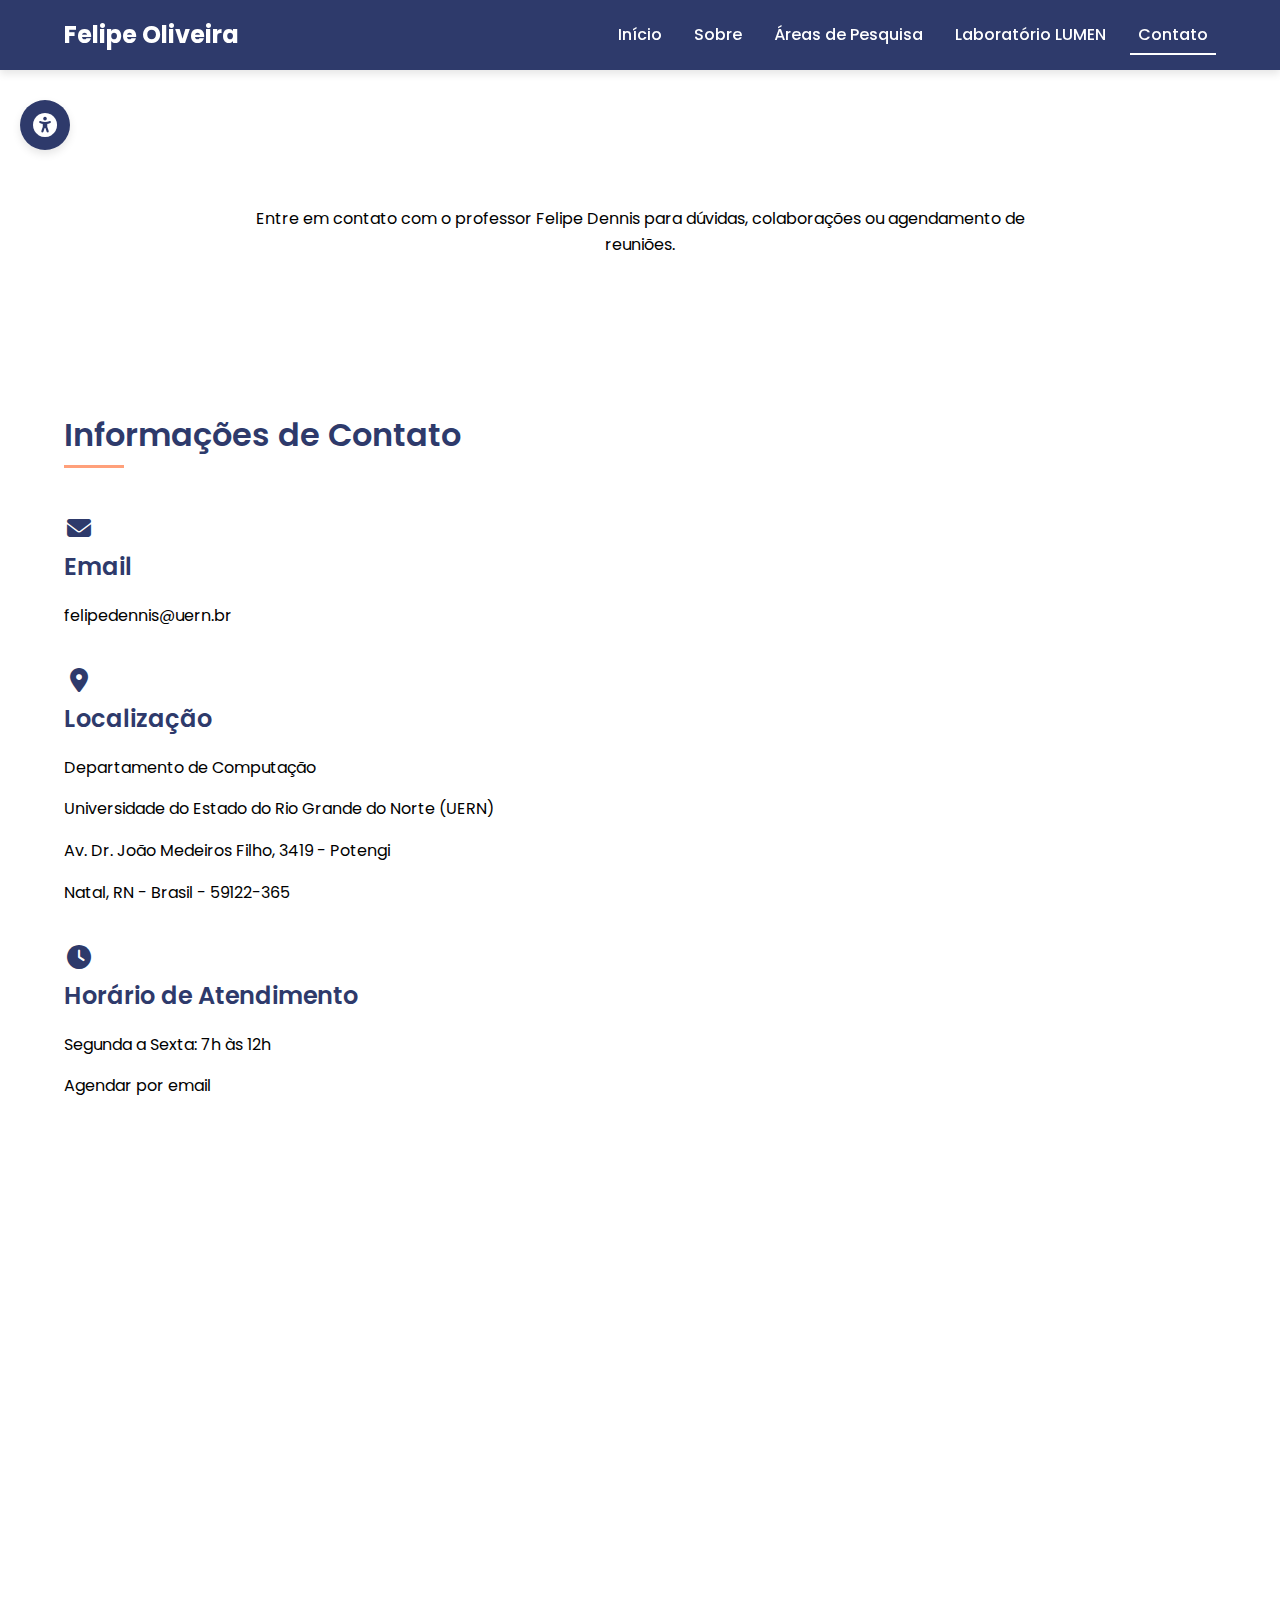
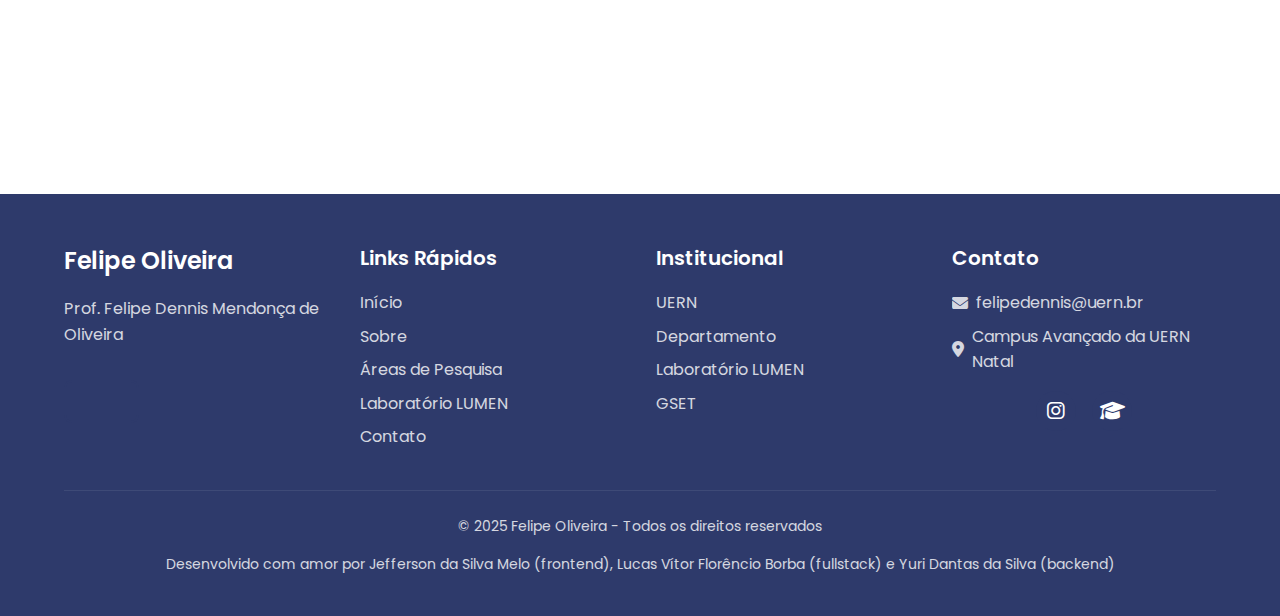
<file: contato.html>
<!DOCTYPE html>
<html lang="pt-br">
<head>
    <meta charset="UTF-8">
    <meta name="viewport" content="width=device-width, initial-scale=1.0">
    <title>Contato - Prof. Felipe Oliveira</title>
    <link rel="stylesheet" href="https://cdnjs.cloudflare.com/ajax/libs/font-awesome/6.4.0/css/all.min.css">
    <link rel="preconnect" href="https://fonts.googleapis.com">
    <link rel="preconnect" href="https://fonts.gstatic.com" crossorigin>
    <link href="https://fonts.googleapis.com/css2?family=Poppins:wght@300;400;500;600;700&display=swap" rel="stylesheet">
    <link rel="stylesheet" href="css/style.css">
    <link rel="stylesheet" href="css/animations.css">
</head>
<body>
    <!-- Loader -->
    <div class="loader-container">
        <div class="loader"></div>
    </div>

    <!-- Botão de Acessibilidade -->
    <div class="accessibility-widget">
        <button class="accessibility-toggle" aria-label="Opções de acessibilidade">
            <i class="fas fa-universal-access"></i>
        </button>
        <div class="accessibility-options">
            <button class="font-size-increase" aria-label="Aumentar fonte">
                <i class="fas fa-plus"></i> Aumentar fonte
            </button>
            <button class="font-size-decrease" aria-label="Diminuir fonte">
                <i class="fas fa-minus"></i> Diminuir fonte
            </button>
            <button class="contrast-toggle" aria-label="Alto contraste">
                <i class="fas fa-adjust"></i> Alto contraste
            </button>
            <button class="reset-accessibility" aria-label="Resetar acessibilidade">
                <i class="fas fa-undo"></i> Resetar
            </button>
        </div>
    </div>

    <!-- Botão de Acessibilidade VLibras -->
    <div vw class="enabled">
        <div vw-access-button class="active"></div>
        <div vw-plugin-wrapper>
            <div class="vw-plugin-top-wrapper"></div>
        </div>
    </div>
    <script src="https://vlibras.gov.br/app/vlibras-plugin.js"></script>
    <script>
        new window.VLibras.Widget('https://vlibras.gov.br/app');
    </script>

    <!-- Cabeçalho -->
    <header class="header">
        <div class="container">
            <div class="logo">
                <a href="index.html">Felipe Oliveira</a>
            </div>
            <nav class="main-nav">
                <button class="menu-toggle" aria-label="Abrir menu">
                    <span class="hamburger"></span>
                </button>
                <ul class="nav-list">
                    <li><a href="index.html">Início</a></li>
                    <li><a href="sobre.html">Sobre</a></li>
                    <li><a href="areas-pesquisa.html">Áreas de Pesquisa</a></li>
                    <li><a href="laboratorio.html">Laboratório LUMEN</a></li>
                    <li><a href="contato.html" class="active">Contato</a></li>
                </ul>
            </nav>
        </div>
    </header>

    <!-- Banner da Página -->
    <section class="page-header section-animated">
        <div class="container">
            <h1 class="title-animation text-center">Contato</h1>
            <p class="page-description">Entre em contato com o professor Felipe Dennis para dúvidas, colaborações ou agendamento de reuniões.</p>
        </div>
    </section>

    <!-- Formulário de Contato -->
    <section class="contact-section section-animated">
        <div class="container">
            <div class="contact-grid">
                <div class="contact-info fade-in">
                    <h2>Informações de Contato</h2>
                    <div class="info-item align-left">
                        <i class="fas fa-envelope"></i>
                        <div>
                            <h3>Email</h3>
                            <p>felipedennis@uern.br</p>
                        </div>
                    </div>
                    <div class="info-item align-left">
                        <i class="fas fa-map-marker-alt"></i>
                        <div>
                            <h3>Localização</h3>
                            <p>Departamento de Computação</p>
                            <p>Universidade do Estado do Rio Grande do Norte (UERN)</p>
                            <p>Av. Dr. João Medeiros Filho, 3419 - Potengi</p>
                            <p>Natal, RN - Brasil - 59122-365</p>
                        </div>
                    </div>
                    <div class="info-item align-left">
                        <i class="fas fa-clock"></i>
                        <div>
                            <h3>Horário de Atendimento</h3>
                            <p>Segunda a Sexta: 7h às 12h</p>
                            <p>Agendar por email</p>
                        </div>
                    </div>
                </div>
                <div class="contact-form-container fade-in delay-2">
                    <h2>Envie uma Mensagem</h2>
                    <form id="contact-form" class="contact-form">
                        <div class="form-group">
                            <label for="name">Nome Completo</label>
                            <input type="text" id="name" name="name" required>
                        </div>
                        <div class="form-group">
                            <label for="email">Email</label>
                            <input type="email" id="email" name="email" required>
                        </div>
                        <div class="form-group">
                            <label for="subject">Assunto</label>
                            <input type="text" id="subject" name="subject" required>
                        </div>
                        <div class="form-group">
                            <label for="message">Mensagem</label>
                            <textarea id="message" name="message" rows="6" required></textarea>
                        </div>
                        <button type="submit" class="btn btn-primary"><span>Enviar Mensagem</span></button>
                    </form>
                </div>
            </div>
        </div>
    </section>

    <!-- Redes Sociais -->
    <section class="social-section section-animated">
        <div class="container">
            <div class="section-header text-center">
                <h2>Redes Sociais</h2>
                <div class="section-divider centered"></div>
            </div>
            <div class="social-icons-large">
                <a href="https://www.instagram.com/uernnatal/" target="_blank" class="social-icon-circle fade-in">
                    <i class="fab fa-instagram"></i>
                </a>
                <a href="http://lattes.cnpq.br/7105829200193069" target="_blank" class="social-icon-circle fade-in delay-1">
                    <i class="fas fa-graduation-cap"></i>
                </a>
                <a href="https://portal.uern.br/" target="_blank" class="social-icon-circle fade-in delay-2">
                    <i class="fas fa-university"></i>
                </a>
            </div>
        </div>
    </section>

    <!-- Mapa ou Localização -->
    <section class="location-section section-animated">
        <div class="container">
            <h2>Como Chegar</h2>
            <div class="map-container fade-in">
                <iframe src="https://www.google.com/maps/embed?pb=!1m18!1m12!1m3!1d3969.0261702422387!2d-35.2533323!3d-5.7603088!2m3!1f0!2f0!3f0!3m2!1i1024!2i768!4f13.1!3m3!1m2!1s0x7b3aa6b086aaaab%3A0x5d8f5a8c8414de8!2sAv.%20Dr.%20Jo%C3%A3o%20Medeiros%20Filho%2C%203419%20-%20Potengi%2C%20Natal%20-%20RN%2C%2059122-365!5e0!3m2!1spt-BR!2sbr!4v1687186223456!5m2!1spt-BR!2sbr" width="100%" height="450" style="border:0; border-radius:var(--border-radius-md);" allowfullscreen="" loading="lazy" referrerpolicy="no-referrer-when-downgrade"></iframe>
            </div>
            <div class="location-info fade-in delay-1">
                <h3>Departamento de Computação - UERN Natal</h3>
                <p>O Departamento de Computação está localizado no Campus Avançado da UERN em Natal. O Laboratório LUMEN encontra-se no bloco de laboratórios do departamento.</p>
                <p>Para agendar uma visita ou reunião, entre em contato por email.</p>
            </div>
        </div>
    </section>

    <!-- Links Institucionais -->
    <section class="institutional-links section-animated">
        <div class="container">
            <h2>Links Institucionais</h2>
            <div class="institutional-cards">
                <div class="institutional-card fade-in">
                    <div class="institutional-icon circle-icon">
                        <i class="fas fa-university"></i>
                    </div>
                    <h3>UERN</h3>
                    <p>Portal da Universidade do Estado do Rio Grande do Norte</p>
                    <a href="https://portal.uern.br/" target="_blank" class="btn btn-outline"><span>Acessar</span></a>
                </div>
                <div class="institutional-card fade-in delay-1">
                    <div class="institutional-icon circle-icon">
                        <i class="fas fa-laptop-code"></i>
                    </div>
                    <h3>Departamento</h3>
                    <p>Departamento de Computação da UERN Natal</p>
                    <a href="https://portal.uern.br/natal/dcc/" target="_blank" class="btn btn-outline"><span>Acessar</span></a>
                </div>
                <div class="institutional-card fade-in delay-2">
                    <div class="institutional-icon circle-icon">
                        <i class="fas fa-flask"></i>
                    </div>
                    <h3>GSET</h3>
                    <p>Grupo de Sistemas Embarcados e de Tempo Real</p>
                    <a href="http://dgp.cnpq.br/dgp/espelhogrupo/7824107454547370" target="_blank" class="btn btn-outline"><span>Acessar</span></a>
                </div>
                <div class="institutional-card fade-in delay-3">
                    <div class="institutional-icon circle-icon">
                        <i class="fas fa-microscope"></i>
                    </div>
                    <h3>LUMEN</h3>
                    <p>Laboratório de Sistemas Embarcados e de Tempo Real</p>
                    <a href="laboratorio.html" class="btn btn-outline"><span>Acessar</span></a>
                </div>
            </div>
        </div>
    </section>

    <!-- Rodapé -->
    <footer class="footer">
        <div class="container">
            <div class="footer-content">
                <div class="footer-logo">
                    <h3>Felipe Oliveira</h3>
                    <p>Prof. Felipe Dennis Mendonça de Oliveira</p>
                    <a href="admin.html" class="btn btn-sm btn-outline login-btn">Login</a>
                </div>
                <div class="footer-links">
                    <h4>Links Rápidos</h4>
                    <ul>
                        <li><a href="index.html">Início</a></li>
                        <li><a href="sobre.html">Sobre</a></li>
                        <li><a href="areas-pesquisa.html">Áreas de Pesquisa</a></li>
                        <li><a href="laboratorio.html">Laboratório LUMEN</a></li>
                        <li><a href="contato.html">Contato</a></li>
                    </ul>
                </div>
                <div class="footer-links">
                    <h4>Institucional</h4>
                    <ul>
                        <li><a href="https://portal.uern.br/" target="_blank">UERN</a></li>
                        <li><a href="https://portal.uern.br/natal/dcc/" target="_blank">Departamento</a></li>
                        <li><a href="https://portal.uern.br/natal/dcc/laboratorios/" target="_blank">Laboratório LUMEN</a></li>
                        <li><a href="http://dgp.cnpq.br/dgp/espelhogrupo/7824107454547370" target="_blank">GSET</a></li>
                    </ul>
                </div>
                <div class="footer-contact">
                    <h4>Contato</h4>
                    <p><i class="fas fa-envelope"></i> felipedennis@uern.br</p>
                    <p><i class="fas fa-map-marker-alt"></i> Campus Avançado da UERN Natal</p>
                    <div class="social-links">
                        <a href="https://www.instagram.com/uernnatal/" target="_blank" aria-label="Instagram"><i class="fab fa-instagram"></i></a>
                        <a href="http://lattes.cnpq.br/7105829200193069" target="_blank" aria-label="Lattes"><i class="fas fa-graduation-cap"></i></a>
                    </div>
                </div>
            </div>
            <div class="footer-bottom">
                <p>&copy; 2025 Felipe Oliveira - Todos os direitos reservados</p>
                <p class="footer-credits">Desenvolvido com amor por Jefferson da Silva Melo (frontend), Lucas Vítor Florêncio Borba (fullstack) e Yuri Dantas da Silva (backend)</p>
            </div>
        </div>
    </footer>

    <!-- Botão Voltar ao Topo -->
    <button id="back-to-top" class="back-to-top" aria-label="Voltar ao topo">
        <i class="fas fa-arrow-up"></i>
    </button>

    <script src="js/api.js"></script>
    <script src="js/script.js"></script>
</body>
</html>
</file>
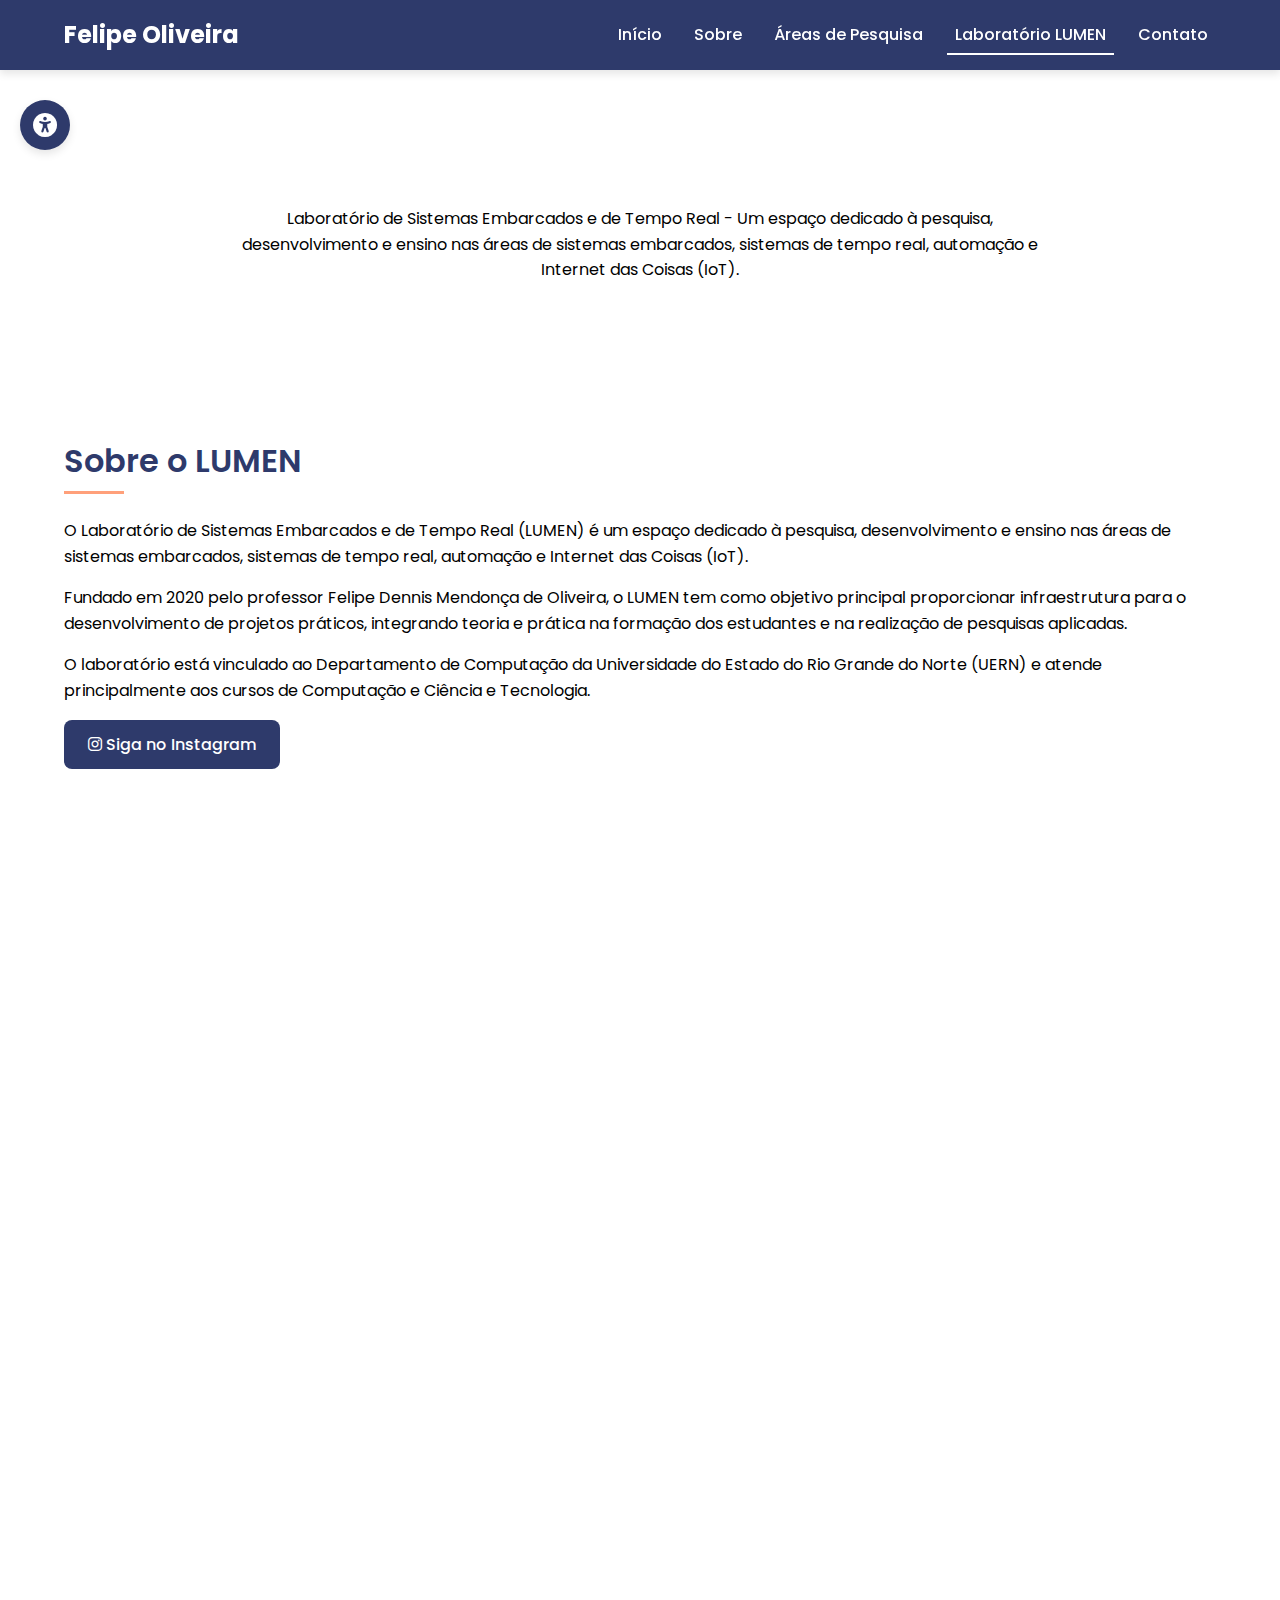
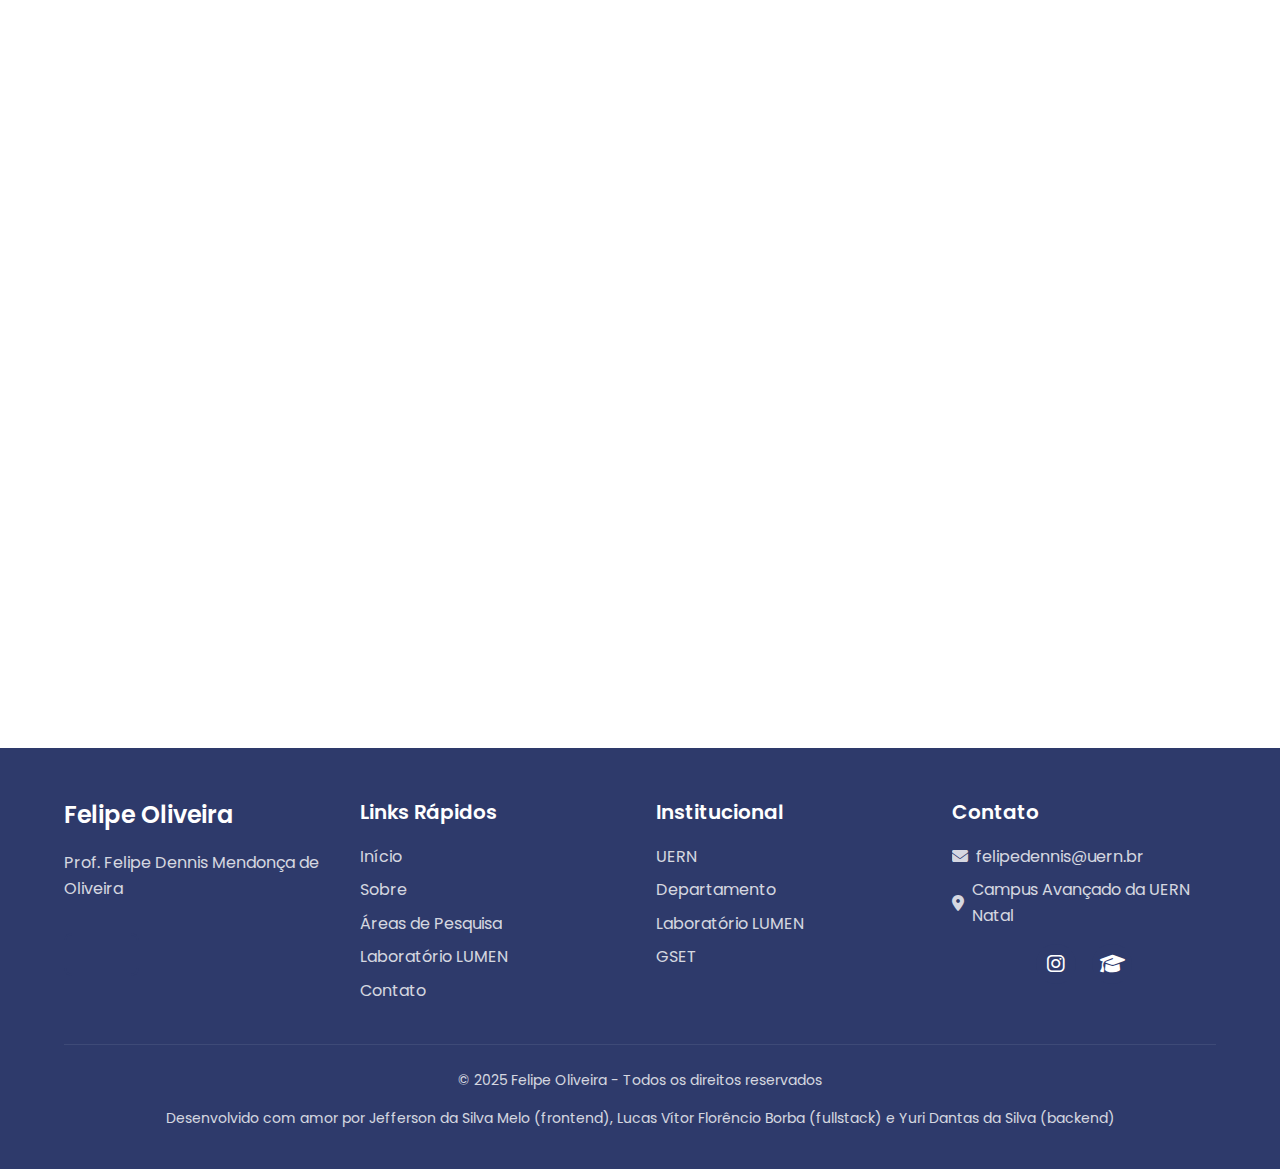
<file: laboratorio.html>
<!DOCTYPE html>
<html lang="pt-br">
<head>
    <meta charset="UTF-8">
    <meta name="viewport" content="width=device-width, initial-scale=1.0">
    <title>Laboratório LUMEN - Prof. Felipe Oliveira</title>
    <link rel="stylesheet" href="https://cdnjs.cloudflare.com/ajax/libs/font-awesome/6.4.0/css/all.min.css">
    <link rel="preconnect" href="https://fonts.googleapis.com">
    <link rel="preconnect" href="https://fonts.gstatic.com" crossorigin>
    <link href="https://fonts.googleapis.com/css2?family=Poppins:wght@300;400;500;600;700&display=swap" rel="stylesheet">
    <link rel="stylesheet" href="css/style.css">
    <link rel="stylesheet" href="css/animations.css">
</head>
<body>
    <!-- Loader -->
    <div class="loader-container">
        <div class="loader"></div>
    </div>

    <!-- Botão de Acessibilidade -->
    <div class="accessibility-widget">
        <button class="accessibility-toggle" aria-label="Opções de acessibilidade">
            <i class="fas fa-universal-access"></i>
        </button>
        <div class="accessibility-options">
            <button class="font-size-increase" aria-label="Aumentar fonte">
                <i class="fas fa-plus"></i> Aumentar fonte
            </button>
            <button class="font-size-decrease" aria-label="Diminuir fonte">
                <i class="fas fa-minus"></i> Diminuir fonte
            </button>
            <button class="contrast-toggle" aria-label="Alto contraste">
                <i class="fas fa-adjust"></i> Alto contraste
            </button>
            <button class="reset-accessibility" aria-label="Resetar acessibilidade">
                <i class="fas fa-undo"></i> Resetar
            </button>
        </div>
    </div>

    <!-- Botão de Acessibilidade VLibras -->
    <div vw class="enabled">
        <div vw-access-button class="active"></div>
        <div vw-plugin-wrapper>
            <div class="vw-plugin-top-wrapper"></div>
        </div>
    </div>
    <script src="https://vlibras.gov.br/app/vlibras-plugin.js"></script>
    <script>
        new window.VLibras.Widget('https://vlibras.gov.br/app');
    </script>

    <!-- Cabeçalho -->
    <header class="header">
        <div class="container">
            <div class="logo">
                <a href="index.html">Felipe Oliveira</a>
            </div>
            <nav class="main-nav">
                <button class="menu-toggle" aria-label="Abrir menu">
                    <span class="hamburger"></span>
                </button>
                <ul class="nav-list">
                    <li><a href="index.html">Início</a></li>
                    <li><a href="sobre.html">Sobre</a></li>
                    <li><a href="areas-pesquisa.html">Áreas de Pesquisa</a></li>
                    <li><a href="laboratorio.html" class="active">Laboratório LUMEN</a></li>
                    <li><a href="contato.html">Contato</a></li>
                </ul>
            </nav>
        </div>
    </header>

    <!-- Banner do Laboratório -->
    <section class="page-header section-animated">
        <div class="container">
            <h1 class="title-animation text-center">Laboratório LUMEN</h1>
            <p class="page-description">Laboratório de Sistemas Embarcados e de Tempo Real - Um espaço dedicado à pesquisa, desenvolvimento e ensino nas áreas de sistemas embarcados, sistemas de tempo real, automação e Internet das Coisas (IoT).</p>
        </div>
    </section>

    <!-- Sobre o Laboratório -->
    <section class="lab-about section-animated">
        <div class="container">
            <div class="lab-grid">
                <div class="lab-content fade-in">
                    <h2 class="text-left">Sobre o LUMEN</h2>
                    <p class="text-left">O Laboratório de Sistemas Embarcados e de Tempo Real (LUMEN) é um espaço dedicado à pesquisa, desenvolvimento e ensino nas áreas de sistemas embarcados, sistemas de tempo real, automação e Internet das Coisas (IoT).</p>
                    
                    <p class="text-left">Fundado em 2020 pelo professor Felipe Dennis Mendonça de Oliveira, o LUMEN tem como objetivo principal proporcionar infraestrutura para o desenvolvimento de projetos práticos, integrando teoria e prática na formação dos estudantes e na realização de pesquisas aplicadas.</p>
                    
                    <p class="text-left">O laboratório está vinculado ao Departamento de Computação da Universidade do Estado do Rio Grande do Norte (UERN) e atende principalmente aos cursos de Computação e Ciência e Tecnologia.</p>
                    
                    <div class="lab-social">
                        <a href="https://www.instagram.com/uernnatal/" class="btn btn-primary" target="_blank">
                            <span><i class="fab fa-instagram"></i> Siga no Instagram</span>
                        </a>
                    </div>
                </div>
            </div>
        </div>
    </section>

    <!-- Infraestrutura -->
    <section class="lab-infrastructure section-animated">
        <div class="container">
            <h2 class="text-left">Infraestrutura</h2>
            <div class="accordion">
                <div class="accordion-item fade-in">
                    <button class="accordion-header">
                        <h3>Equipamentos</h3>
                        <i class="fas fa-chevron-down"></i>
                    </button>
                    <div class="accordion-content">
                        <ul>
                            <li>Computadores para desenvolvimento</li>
                            <li>Kits de desenvolvimento (Arduino, Raspberry Pi, ESP32)</li>
                            <li>Osciloscópios e multímetros</li>
                            <li>Impressora 3D</li>
                            <li>Componentes eletrônicos diversos</li>
                            <li>Sensores e atuadores para projetos IoT</li>
                            <li>Equipamentos para testes e validação</li>
                        </ul>
                    </div>
                </div>
                
                <div class="accordion-item fade-in delay-1">
                    <button class="accordion-header">
                        <h3>Ferramentas</h3>
                        <i class="fas fa-chevron-down"></i>
                    </button>
                    <div class="accordion-content">
                        <ul>
                            <li>Ambiente de desenvolvimento integrado</li>
                            <li>Ferramentas de simulação</li>
                            <li>Ferramentas de prototipagem</li>
                            <li>Equipamentos para soldagem e montagem</li>
                            <li>Software para design de PCB</li>
                            <li>Ferramentas para análise de desempenho</li>
                            <li>Software para modelagem 3D</li>
                        </ul>
                    </div>
                </div>
                
                <div class="accordion-item fade-in delay-2">
                    <button class="accordion-header">
                        <h3>Espaços</h3>
                        <i class="fas fa-chevron-down"></i>
                    </button>
                    <div class="accordion-content">
                        <ul>
                            <li>Área de desenvolvimento</li>
                            <li>Área de prototipagem</li>
                            <li>Sala de reuniões</li>
                            <li>Espaço para aulas práticas</li>
                            <li>Área de testes</li>
                            <li>Espaço para apresentações</li>
                            <li>Área de armazenamento de componentes</li>
                        </ul>
                    </div>
                </div>
            </div>
        </div>
    </section>

    <!-- Projetos do Laboratório -->
    <section class="lab-projects section-animated">
        <div class="container">
            <h2 class="text-left">Projetos em Desenvolvimento</h2>
            <div class="cards-grid">
                <div class="card fade-in">
                    <div class="card-image">
                        <i class="fas fa-leaf"></i>
                    </div>
                    <div class="card-content">
                        <h3>Sistema IoT para Agricultura</h3>
                        <p>Desenvolvimento de soluções baseadas em Internet das Coisas para monitoramento e automação de processos agrícolas, com foco em sustentabilidade e eficiência no uso de recursos.</p>
                        <a href="areas-pesquisa.html#projetos" class="card-link">Ver detalhes <i class="fas fa-arrow-right"></i></a>
                    </div>
                </div>
                <div class="card fade-in delay-1">
                    <div class="card-image">
                        <i class="fas fa-home"></i>
                    </div>
                    <div class="card-content">
                        <h3>Automação Residencial</h3>
                        <p>Criação de soluções de automação residencial de baixo custo, utilizando tecnologias embarcadas para controle de iluminação, temperatura, segurança e outros aspectos do ambiente doméstico.</p>
                        <a href="areas-pesquisa.html#projetos" class="card-link">Ver detalhes <i class="fas fa-arrow-right"></i></a>
                    </div>
                </div>
                <div class="card fade-in delay-2">
                    <div class="card-image">
                        <i class="fas fa-graduation-cap"></i>
                    </div>
                    <div class="card-content">
                        <h3>Laboratório Virtual</h3>
                        <p>Desenvolvimento de um ambiente virtual para ensino de sistemas embarcados, permitindo que estudantes realizem experimentos práticos remotamente através de simuladores e acesso remoto a hardware.</p>
                        <a href="areas-pesquisa.html#projetos" class="card-link">Ver detalhes <i class="fas fa-arrow-right"></i></a>
                    </div>
                </div>
            </div>
        </div>
    </section>

    <!-- Interessado em participar -->
    <section class="interest-section section-animated">
        <div class="container">
            <div class="section-header text-center">
                <h2>Interessado em participar?</h2>
                <div class="section-divider centered"></div>
            </div>
            <p class="text-center">O LUMEN está sempre aberto a novos membros interessados em sistemas embarcados e de tempo real. Entre em contato para conhecer as oportunidades disponíveis.</p>
            <div class="center-button">
                <a href="contato.html" class="btn btn-primary"><span>Entre em Contato</span></a>
            </div>
        </div>
    </section>

    <!-- Rodapé -->
    <footer class="footer">
        <div class="container">
            <div class="footer-content">
                <div class="footer-logo">
                    <h3>Felipe Oliveira</h3>
                    <p>Prof. Felipe Dennis Mendonça de Oliveira</p>
                    <a href="admin.html" class="btn btn-sm btn-outline login-btn">Login</a>
                </div>
                <div class="footer-links">
                    <h4>Links Rápidos</h4>
                    <ul>
                        <li><a href="index.html">Início</a></li>
                        <li><a href="sobre.html">Sobre</a></li>
                        <li><a href="areas-pesquisa.html">Áreas de Pesquisa</a></li>
                        <li><a href="laboratorio.html">Laboratório LUMEN</a></li>
                        <li><a href="contato.html">Contato</a></li>
                    </ul>
                </div>
                <div class="footer-links">
                    <h4>Institucional</h4>
                    <ul>
                        <li><a href="https://portal.uern.br/" target="_blank">UERN</a></li>
                        <li><a href="https://portal.uern.br/natal/dcc/" target="_blank">Departamento</a></li>
                        <li><a href="https://portal.uern.br/natal/dcc/laboratorios/" target="_blank">Laboratório LUMEN</a></li>
                        <li><a href="http://dgp.cnpq.br/dgp/espelhogrupo/7824107454547370" target="_blank">GSET</a></li>
                    </ul>
                </div>
                <div class="footer-contact">
                    <h4>Contato</h4>
                    <p><i class="fas fa-envelope"></i> felipedennis@uern.br</p>
                    <p><i class="fas fa-map-marker-alt"></i> Campus Avançado da UERN Natal</p>
                    <div class="social-links">
                        <a href="https://www.instagram.com/uernnatal/" target="_blank" aria-label="Instagram"><i class="fab fa-instagram"></i></a>
                        <a href="http://lattes.cnpq.br/7105829200193069" target="_blank" aria-label="Lattes"><i class="fas fa-graduation-cap"></i></a>
                    </div>
                </div>
            </div>
            <div class="footer-bottom">
                <p>&copy; 2025 Felipe Oliveira - Todos os direitos reservados</p>
                <p class="footer-credits">Desenvolvido com amor por Jefferson da Silva Melo (frontend), Lucas Vítor Florêncio Borba (fullstack) e Yuri Dantas da Silva (backend)</p>
            </div>
        </div>
    </footer>

    <!-- Botão Voltar ao Topo -->
    <button id="back-to-top" class="back-to-top" aria-label="Voltar ao topo">
        <i class="fas fa-arrow-up"></i>
    </button>

    <script src="js/api.js"></script>
    <script src="js/script.js"></script>
</body>
</html>
</file>
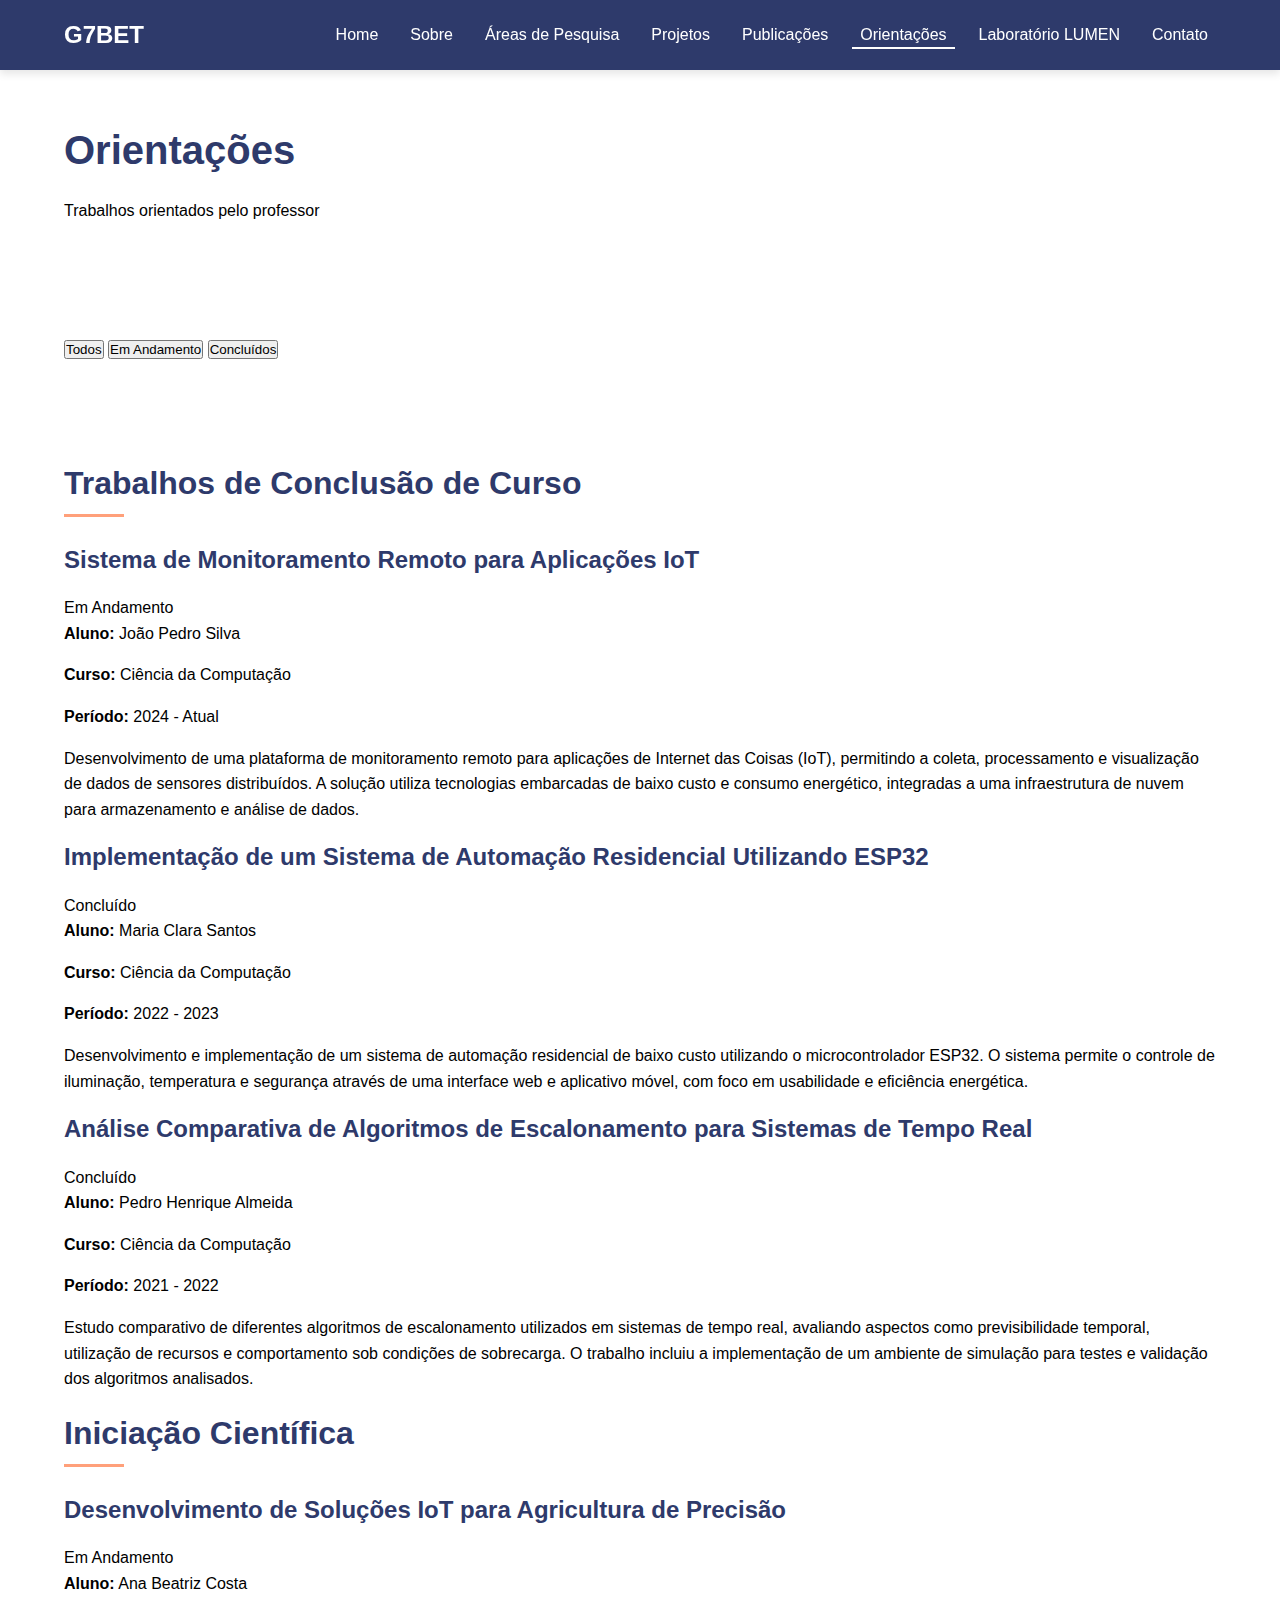
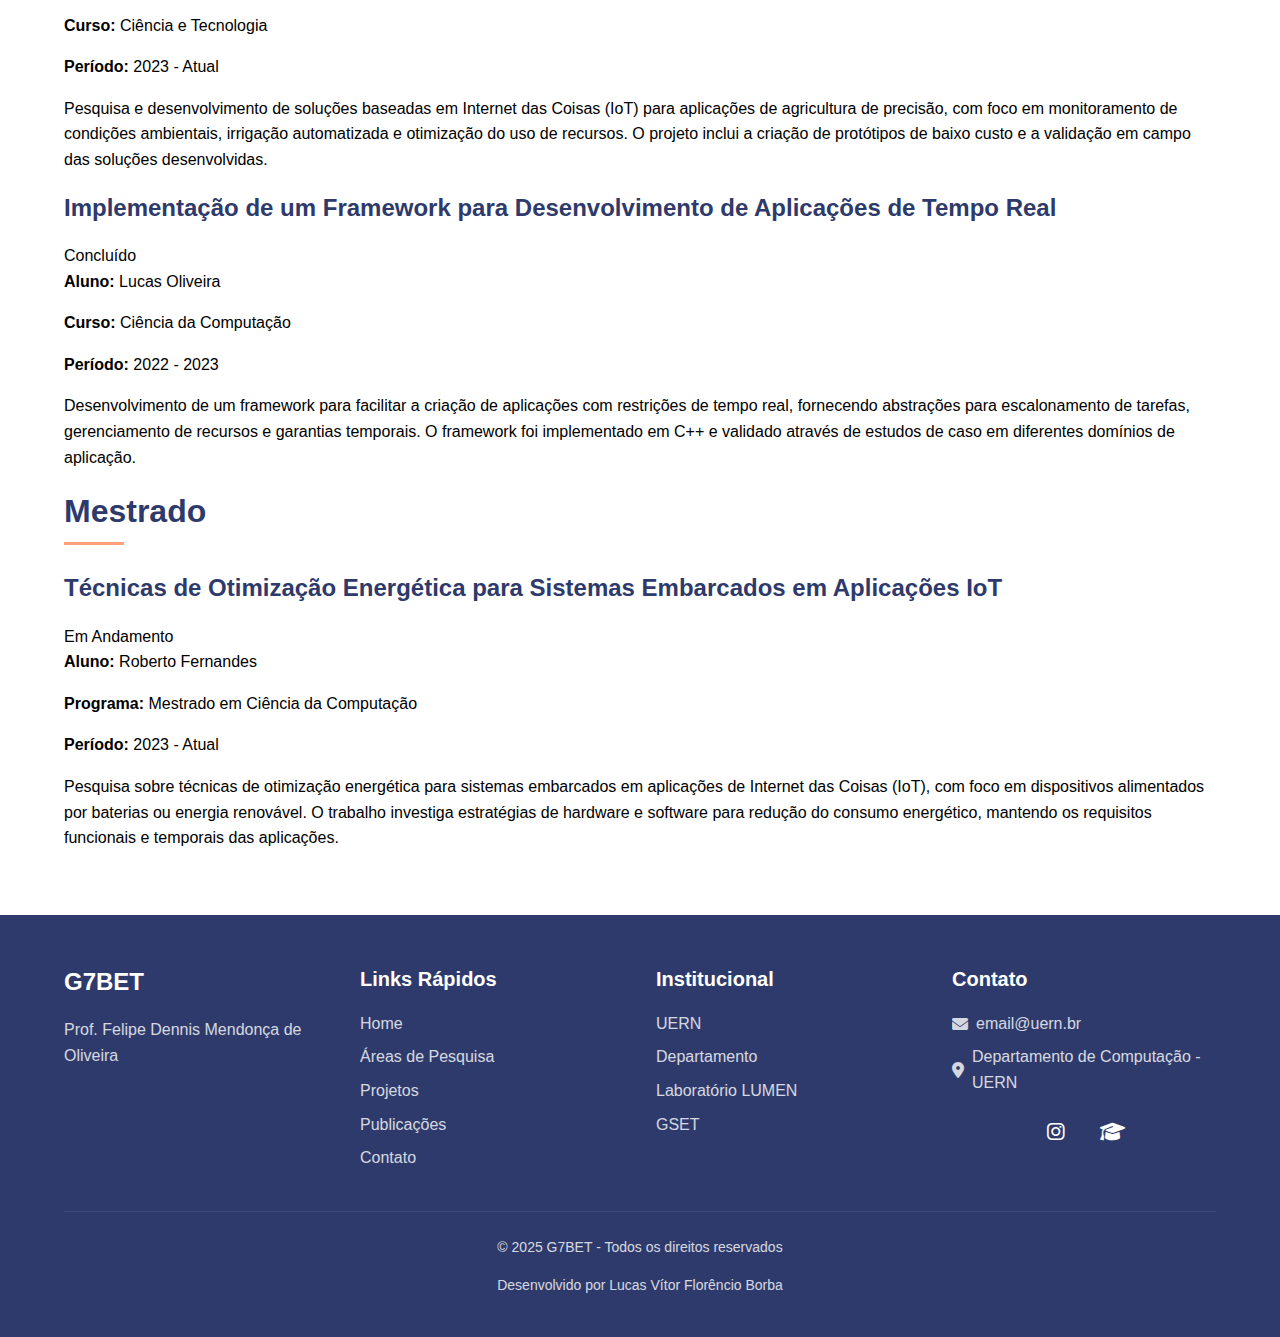
<file: orientacoes.html>
<!DOCTYPE html>
<html lang="pt-br">
<head>
    <meta charset="UTF-8">
    <meta name="viewport" content="width=device-width, initial-scale=1.0">
    <title>Orientações - Prof. Felipe Dennis</title>
    <link rel="stylesheet" href="https://cdnjs.cloudflare.com/ajax/libs/font-awesome/6.4.0/css/all.min.css">
    <link rel="preconnect" href="https://fonts.googleapis.com">
    <link rel="preconnect" href="https://fonts.gstatic.com" crossorigin>
    <link href="https://fonts.googleapis.com/css2?family=Montserrat:wght@400;500;600;700&family=Open+Sans:wght@300;400;600&family=Roboto:wght@400;500&display=swap" rel="stylesheet">
    <link rel="stylesheet" href="css/style.css">
</head>
<body>
    <!-- Botão de Acessibilidade VLibras -->
    <div vw class="enabled">
        <div vw-access-button class="active"></div>
        <div vw-plugin-wrapper>
            <div class="vw-plugin-top-wrapper"></div>
        </div>
    </div>
    <script src="https://vlibras.gov.br/app/vlibras-plugin.js"></script>
    <script>
        new window.VLibras.Widget('https://vlibras.gov.br/app');
    </script>

    <!-- Cabeçalho -->
    <header class="header">
        <div class="container">
            <div class="logo">
                <a href="index.html">G7BET</a>
            </div>
            <nav class="main-nav">
                <button class="menu-toggle" aria-label="Abrir menu">
                    <span class="hamburger"></span>
                </button>
                <ul class="nav-list">
                    <li><a href="index.html">Home</a></li>
                    <li><a href="sobre.html">Sobre</a></li>
                    <li><a href="areas-pesquisa.html">Áreas de Pesquisa</a></li>
                    <li><a href="projetos.html">Projetos</a></li>
                    <li><a href="publicacoes.html">Publicações</a></li>
                    <li><a href="orientacoes.html" class="active">Orientações</a></li>
                    <li><a href="laboratorio.html">Laboratório LUMEN</a></li>
                    <li><a href="contato.html">Contato</a></li>
                </ul>
            </nav>
        </div>
    </header>

    <!-- Banner da Página -->
    <section class="page-banner">
        <div class="container">
            <h1>Orientações</h1>
            <p>Trabalhos orientados pelo professor</p>
        </div>
    </section>

    <!-- Filtros de Orientações -->
    <section class="orientations-filter">
        <div class="container">
            <div class="filter-buttons">
                <button class="filter-btn active" data-filter="all">Todos</button>
                <button class="filter-btn" data-filter="andamento">Em Andamento</button>
                <button class="filter-btn" data-filter="concluido">Concluídos</button>
            </div>
        </div>
    </section>

    <!-- Lista de Orientações -->
    <section class="orientations-list">
        <div class="container">
            <h2>Trabalhos de Conclusão de Curso</h2>
            
            <!-- Orientação 1 -->
            <div class="orientation-card" data-category="andamento">
                <div class="orientation-header">
                    <h3>Sistema de Monitoramento Remoto para Aplicações IoT</h3>
                    <span class="orientation-badge andamento">Em Andamento</span>
                </div>
                <div class="orientation-content">
                    <div class="orientation-info">
                        <p><strong>Aluno:</strong> João Pedro Silva</p>
                        <p><strong>Curso:</strong> Ciência da Computação</p>
                        <p><strong>Período:</strong> 2024 - Atual</p>
                    </div>
                    <p class="orientation-abstract">Desenvolvimento de uma plataforma de monitoramento remoto para aplicações de Internet das Coisas (IoT), permitindo a coleta, processamento e visualização de dados de sensores distribuídos. A solução utiliza tecnologias embarcadas de baixo custo e consumo energético, integradas a uma infraestrutura de nuvem para armazenamento e análise de dados.</p>
                </div>
            </div>

            <!-- Orientação 2 -->
            <div class="orientation-card" data-category="concluido">
                <div class="orientation-header">
                    <h3>Implementação de um Sistema de Automação Residencial Utilizando ESP32</h3>
                    <span class="orientation-badge concluido">Concluído</span>
                </div>
                <div class="orientation-content">
                    <div class="orientation-info">
                        <p><strong>Aluno:</strong> Maria Clara Santos</p>
                        <p><strong>Curso:</strong> Ciência da Computação</p>
                        <p><strong>Período:</strong> 2022 - 2023</p>
                    </div>
                    <p class="orientation-abstract">Desenvolvimento e implementação de um sistema de automação residencial de baixo custo utilizando o microcontrolador ESP32. O sistema permite o controle de iluminação, temperatura e segurança através de uma interface web e aplicativo móvel, com foco em usabilidade e eficiência energética.</p>
                </div>
            </div>

            <!-- Orientação 3 -->
            <div class="orientation-card" data-category="concluido">
                <div class="orientation-header">
                    <h3>Análise Comparativa de Algoritmos de Escalonamento para Sistemas de Tempo Real</h3>
                    <span class="orientation-badge concluido">Concluído</span>
                </div>
                <div class="orientation-content">
                    <div class="orientation-info">
                        <p><strong>Aluno:</strong> Pedro Henrique Almeida</p>
                        <p><strong>Curso:</strong> Ciência da Computação</p>
                        <p><strong>Período:</strong> 2021 - 2022</p>
                    </div>
                    <p class="orientation-abstract">Estudo comparativo de diferentes algoritmos de escalonamento utilizados em sistemas de tempo real, avaliando aspectos como previsibilidade temporal, utilização de recursos e comportamento sob condições de sobrecarga. O trabalho incluiu a implementação de um ambiente de simulação para testes e validação dos algoritmos analisados.</p>
                </div>
            </div>

            <h2>Iniciação Científica</h2>
            
            <!-- Orientação 4 -->
            <div class="orientation-card" data-category="andamento">
                <div class="orientation-header">
                    <h3>Desenvolvimento de Soluções IoT para Agricultura de Precisão</h3>
                    <span class="orientation-badge andamento">Em Andamento</span>
                </div>
                <div class="orientation-content">
                    <div class="orientation-info">
                        <p><strong>Aluno:</strong> Ana Beatriz Costa</p>
                        <p><strong>Curso:</strong> Ciência e Tecnologia</p>
                        <p><strong>Período:</strong> 2023 - Atual</p>
                    </div>
                    <p class="orientation-abstract">Pesquisa e desenvolvimento de soluções baseadas em Internet das Coisas (IoT) para aplicações de agricultura de precisão, com foco em monitoramento de condições ambientais, irrigação automatizada e otimização do uso de recursos. O projeto inclui a criação de protótipos de baixo custo e a validação em campo das soluções desenvolvidas.</p>
                </div>
            </div>

            <!-- Orientação 5 -->
            <div class="orientation-card" data-category="concluido">
                <div class="orientation-header">
                    <h3>Implementação de um Framework para Desenvolvimento de Aplicações de Tempo Real</h3>
                    <span class="orientation-badge concluido">Concluído</span>
                </div>
                <div class="orientation-content">
                    <div class="orientation-info">
                        <p><strong>Aluno:</strong> Lucas Oliveira</p>
                        <p><strong>Curso:</strong> Ciência da Computação</p>
                        <p><strong>Período:</strong> 2022 - 2023</p>
                    </div>
                    <p class="orientation-abstract">Desenvolvimento de um framework para facilitar a criação de aplicações com restrições de tempo real, fornecendo abstrações para escalonamento de tarefas, gerenciamento de recursos e garantias temporais. O framework foi implementado em C++ e validado através de estudos de caso em diferentes domínios de aplicação.</p>
                </div>
            </div>

            <h2>Mestrado</h2>
            
            <!-- Orientação 6 -->
            <div class="orientation-card" data-category="andamento">
                <div class="orientation-header">
                    <h3>Técnicas de Otimização Energética para Sistemas Embarcados em Aplicações IoT</h3>
                    <span class="orientation-badge andamento">Em Andamento</span>
                </div>
                <div class="orientation-content">
                    <div class="orientation-info">
                        <p><strong>Aluno:</strong> Roberto Fernandes</p>
                        <p><strong>Programa:</strong> Mestrado em Ciência da Computação</p>
                        <p><strong>Período:</strong> 2023 - Atual</p>
                    </div>
                    <p class="orientation-abstract">Pesquisa sobre técnicas de otimização energética para sistemas embarcados em aplicações de Internet das Coisas (IoT), com foco em dispositivos alimentados por baterias ou energia renovável. O trabalho investiga estratégias de hardware e software para redução do consumo energético, mantendo os requisitos funcionais e temporais das aplicações.</p>
                </div>
            </div>
        </div>
    </section>

    <!-- Rodapé -->
    <footer class="footer">
        <div class="container">
            <div class="footer-content">
                <div class="footer-logo">
                    <h3>G7BET</h3>
                    <p>Prof. Felipe Dennis Mendonça de Oliveira</p>
                </div>
                <div class="footer-links">
                    <h4>Links Rápidos</h4>
                    <ul>
                        <li><a href="index.html">Home</a></li>
                        <li><a href="areas-pesquisa.html">Áreas de Pesquisa</a></li>
                        <li><a href="projetos.html">Projetos</a></li>
                        <li><a href="publicacoes.html">Publicações</a></li>
                        <li><a href="contato.html">Contato</a></li>
                    </ul>
                </div>
                <div class="footer-links">
                    <h4>Institucional</h4>
                    <ul>
                        <li><a href="https://portal.uern.br/" target="_blank">UERN</a></li>
                        <li><a href="#" target="_blank">Departamento</a></li>
                        <li><a href="#" target="_blank">Laboratório LUMEN</a></li>
                        <li><a href="#" target="_blank">GSET</a></li>
                    </ul>
                </div>
                <div class="footer-contact">
                    <h4>Contato</h4>
                    <p><i class="fas fa-envelope"></i> email@uern.br</p>
                    <p><i class="fas fa-map-marker-alt"></i> Departamento de Computação - UERN</p>
                    <div class="social-links">
                        <a href="#" aria-label="Instagram"><i class="fab fa-instagram"></i></a>
                        <a href="#" aria-label="Lattes"><i class="fas fa-graduation-cap"></i></a>
                    </div>
                </div>
            </div>
            <div class="footer-bottom">
                <p>&copy; 2025 G7BET - Todos os direitos reservados</p>
                <p>Desenvolvido por Lucas Vítor Florêncio Borba</p>
            </div>
        </div>
    </footer>

    <script src="js/script.js"></script>
    <script>
        // Filtro de orientações
        document.addEventListener('DOMContentLoaded', function() {
            const filterButtons = document.querySelectorAll('.filter-btn');
            const orientationCards = document.querySelectorAll('.orientation-card');
            
            filterButtons.forEach(button => {
                button.addEventListener('click', function() {
                    // Remover classe ativa de todos os botões
                    filterButtons.forEach(btn => btn.classList.remove('active'));
                    
                    // Adicionar classe ativa ao botão clicado
                    this.classList.add('active');
                    
                    // Obter categoria do filtro
                    const filterValue = this.getAttribute('data-filter');
                    
                    // Filtrar orientações
                    orientationCards.forEach(card => {
                        if (filterValue === 'all' || card.getAttribute('data-category') === filterValue) {
                            card.style.display = 'block';
                        } else {
                            card.style.display = 'none';
                        }
                    });
                });
            });
        });
    </script>
</body>
</html>
</file>
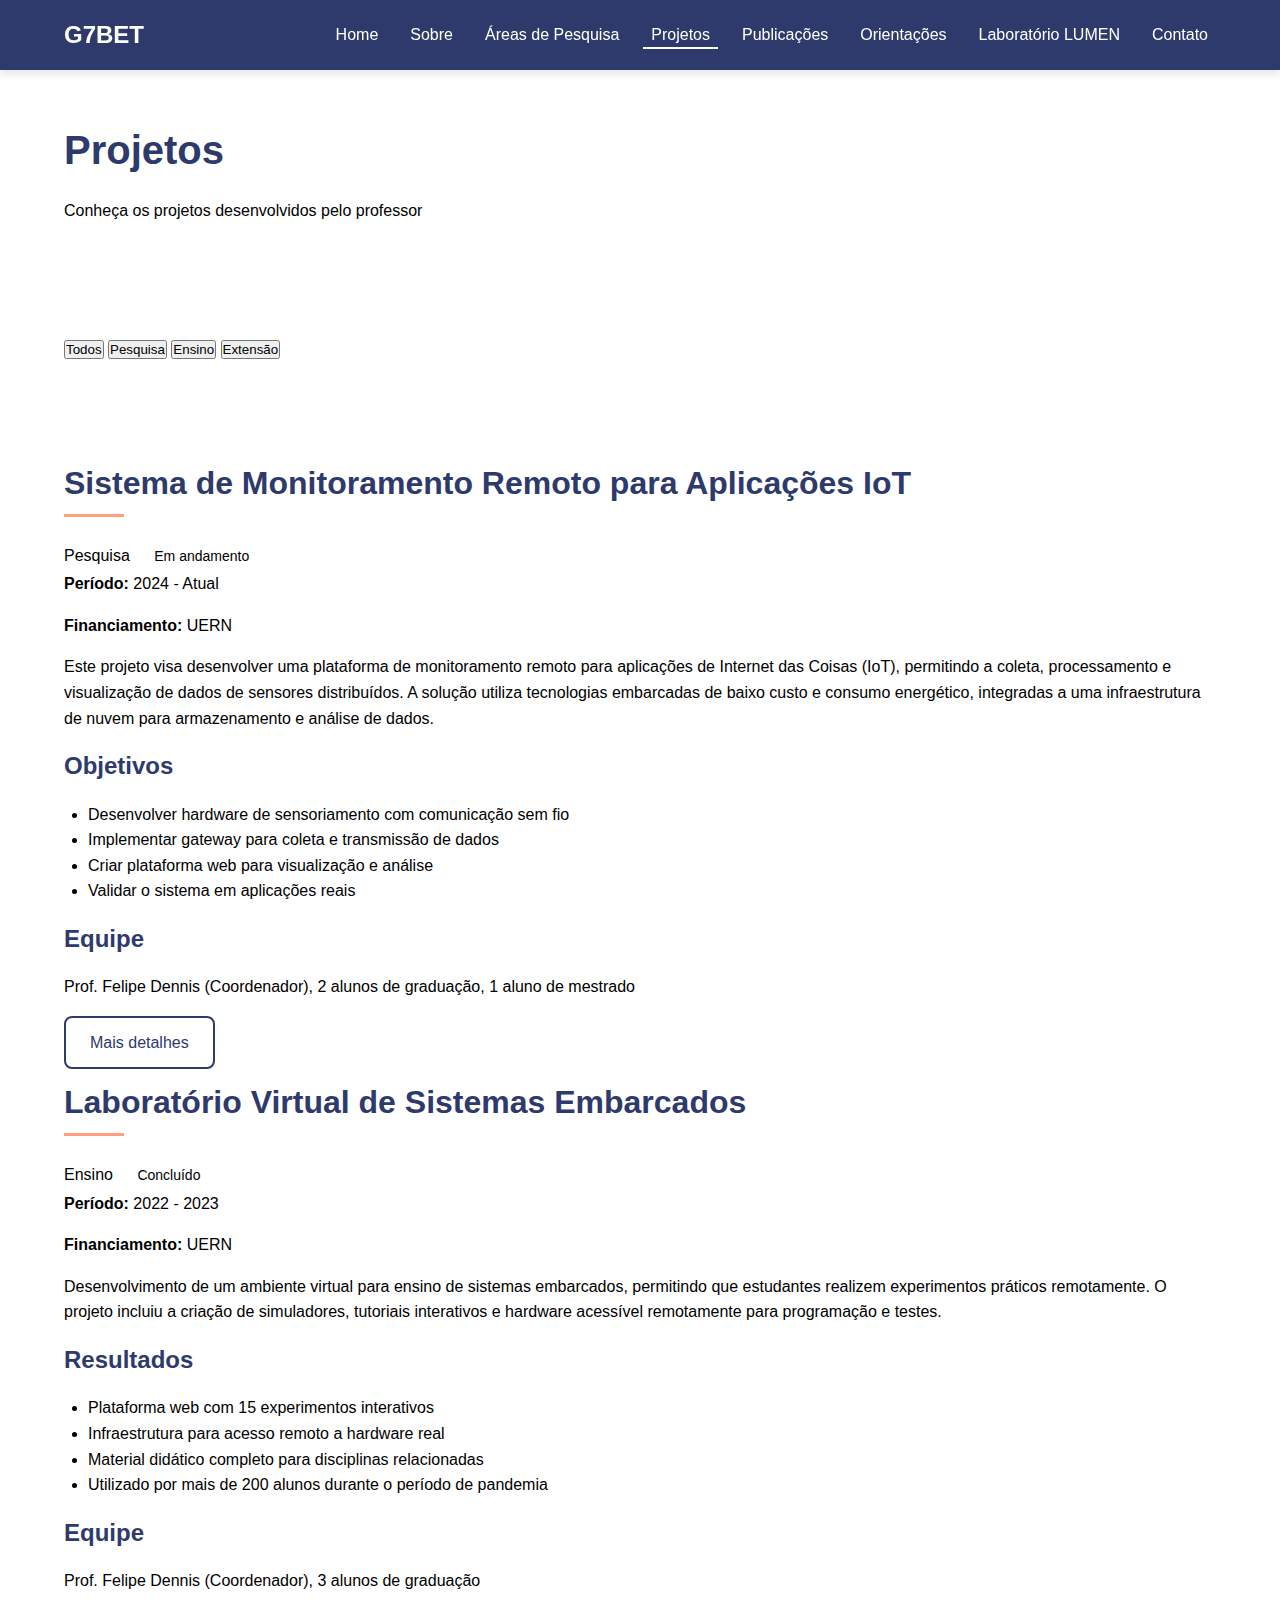
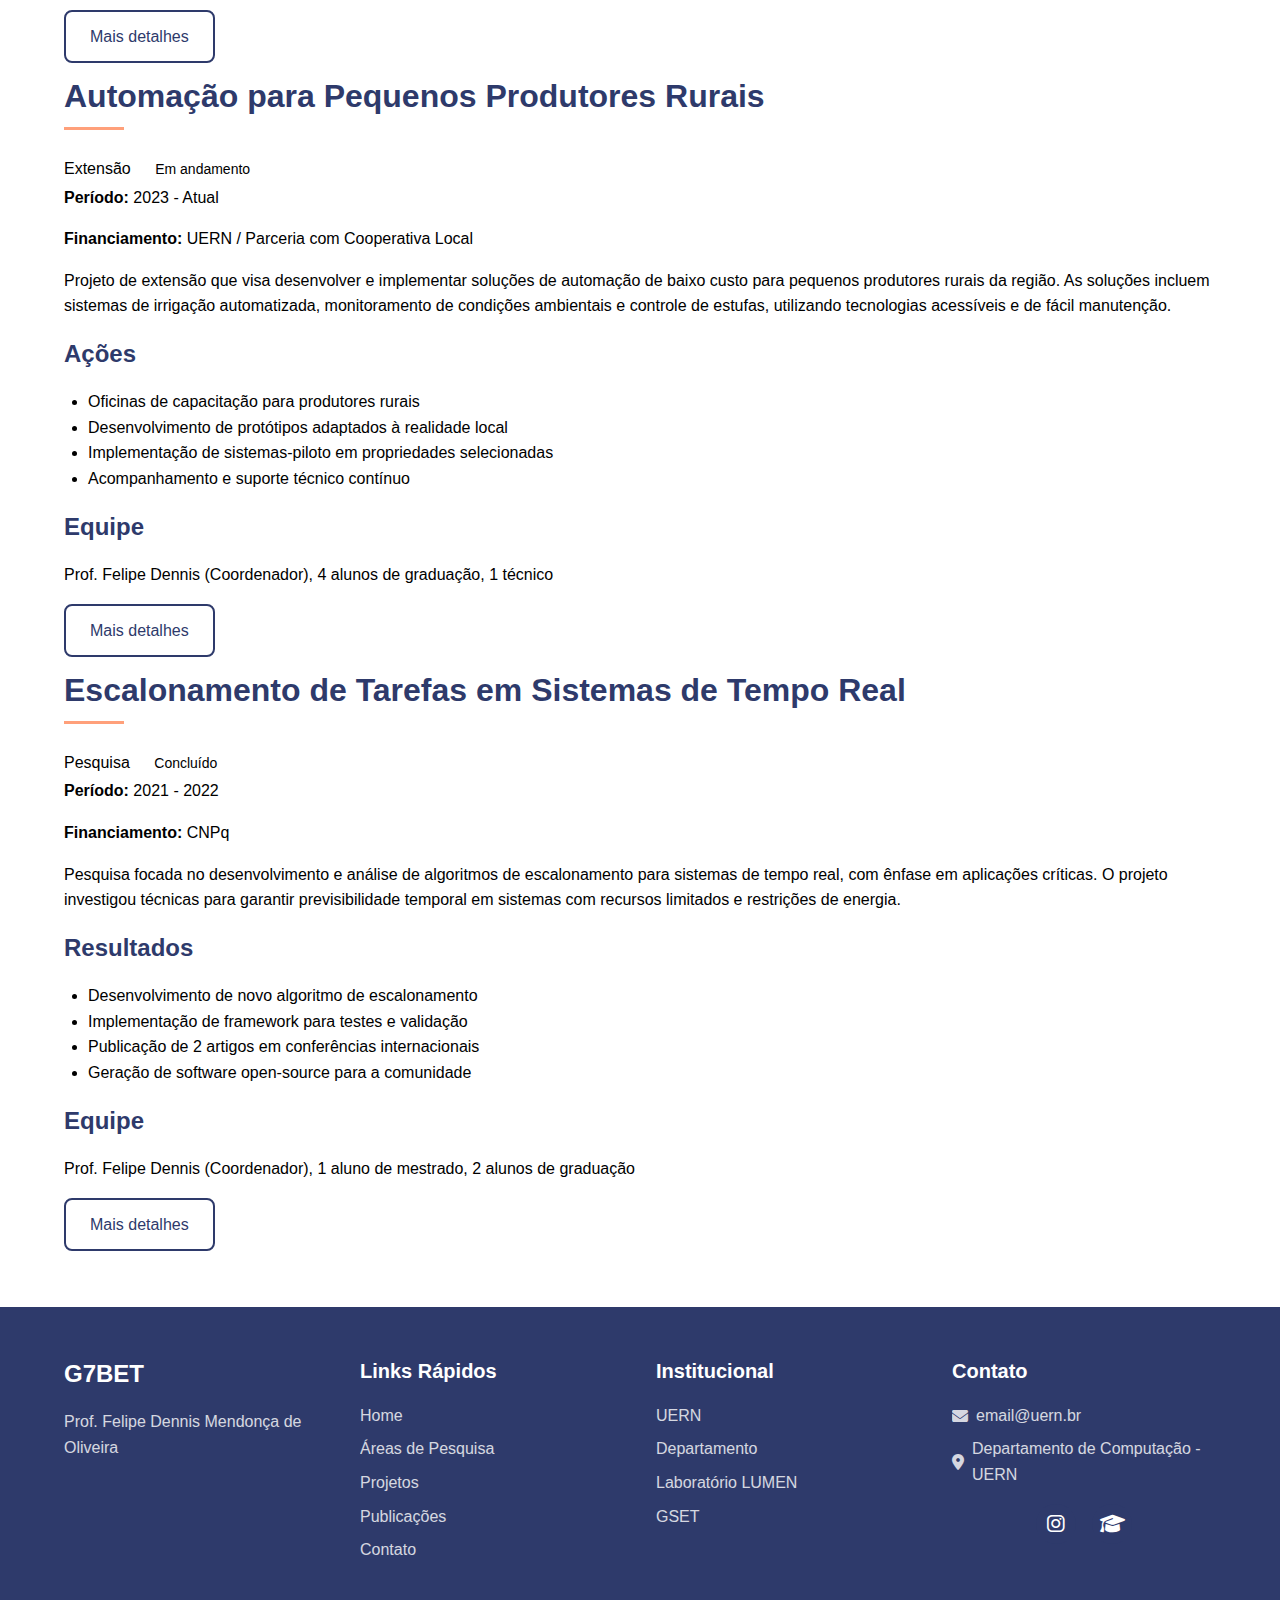
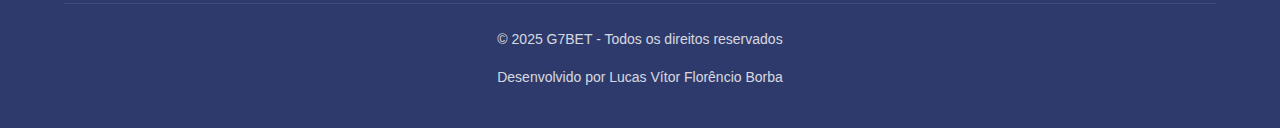
<file: projetos.html>
<!DOCTYPE html>
<html lang="pt-br">
<head>
    <meta charset="UTF-8">
    <meta name="viewport" content="width=device-width, initial-scale=1.0">
    <title>Projetos - Prof. Felipe Dennis</title>
    <link rel="stylesheet" href="https://cdnjs.cloudflare.com/ajax/libs/font-awesome/6.4.0/css/all.min.css">
    <link rel="preconnect" href="https://fonts.googleapis.com">
    <link rel="preconnect" href="https://fonts.gstatic.com" crossorigin>
    <link href="https://fonts.googleapis.com/css2?family=Montserrat:wght@400;500;600;700&family=Open+Sans:wght@300;400;600&family=Roboto:wght@400;500&display=swap" rel="stylesheet">
    <link rel="stylesheet" href="css/style.css">
</head>
<body>
    <!-- Botão de Acessibilidade VLibras -->
    <div vw class="enabled">
        <div vw-access-button class="active"></div>
        <div vw-plugin-wrapper>
            <div class="vw-plugin-top-wrapper"></div>
        </div>
    </div>
    <script src="https://vlibras.gov.br/app/vlibras-plugin.js"></script>
    <script>
        new window.VLibras.Widget('https://vlibras.gov.br/app');
    </script>

    <!-- Cabeçalho -->
    <header class="header">
        <div class="container">
            <div class="logo">
                <a href="index.html">G7BET</a>
            </div>
            <nav class="main-nav">
                <button class="menu-toggle" aria-label="Abrir menu">
                    <span class="hamburger"></span>
                </button>
                <ul class="nav-list">
                    <li><a href="index.html">Home</a></li>
                    <li><a href="sobre.html">Sobre</a></li>
                    <li><a href="areas-pesquisa.html">Áreas de Pesquisa</a></li>
                    <li><a href="projetos.html" class="active">Projetos</a></li>
                    <li><a href="publicacoes.html">Publicações</a></li>
                    <li><a href="orientacoes.html">Orientações</a></li>
                    <li><a href="laboratorio.html">Laboratório LUMEN</a></li>
                    <li><a href="contato.html">Contato</a></li>
                </ul>
            </nav>
        </div>
    </header>

    <!-- Banner da Página -->
    <section class="page-banner">
        <div class="container">
            <h1>Projetos</h1>
            <p>Conheça os projetos desenvolvidos pelo professor</p>
        </div>
    </section>

    <!-- Filtros de Projetos -->
    <section class="projects-filter">
        <div class="container">
            <div class="filter-buttons">
                <button class="filter-btn active" data-filter="all">Todos</button>
                <button class="filter-btn" data-filter="pesquisa">Pesquisa</button>
                <button class="filter-btn" data-filter="ensino">Ensino</button>
                <button class="filter-btn" data-filter="extensao">Extensão</button>
            </div>
        </div>
    </section>

    <!-- Lista de Projetos -->
    <section class="projects-list">
        <div class="container">
            <!-- Projeto 1 -->
            <div class="project-card" data-category="pesquisa">
                <div class="project-header">
                    <h2>Sistema de Monitoramento Remoto para Aplicações IoT</h2>
                    <span class="project-badge pesquisa">Pesquisa</span>
                    <span class="project-status ongoing">Em andamento</span>
                </div>
                <div class="project-content">
                    <div class="project-info">
                        <p><strong>Período:</strong> 2024 - Atual</p>
                        <p><strong>Financiamento:</strong> UERN</p>
                    </div>
                    <p>Este projeto visa desenvolver uma plataforma de monitoramento remoto para aplicações de Internet das Coisas (IoT), permitindo a coleta, processamento e visualização de dados de sensores distribuídos. A solução utiliza tecnologias embarcadas de baixo custo e consumo energético, integradas a uma infraestrutura de nuvem para armazenamento e análise de dados.</p>
                    
                    <h3>Objetivos</h3>
                    <ul>
                        <li>Desenvolver hardware de sensoriamento com comunicação sem fio</li>
                        <li>Implementar gateway para coleta e transmissão de dados</li>
                        <li>Criar plataforma web para visualização e análise</li>
                        <li>Validar o sistema em aplicações reais</li>
                    </ul>
                    
                    <h3>Equipe</h3>
                    <p>Prof. Felipe Dennis (Coordenador), 2 alunos de graduação, 1 aluno de mestrado</p>
                    
                    <div class="project-links">
                        <a href="#" class="btn btn-outline">Mais detalhes</a>
                    </div>
                </div>
            </div>

            <!-- Projeto 2 -->
            <div class="project-card" data-category="ensino">
                <div class="project-header">
                    <h2>Laboratório Virtual de Sistemas Embarcados</h2>
                    <span class="project-badge ensino">Ensino</span>
                    <span class="project-status completed">Concluído</span>
                </div>
                <div class="project-content">
                    <div class="project-info">
                        <p><strong>Período:</strong> 2022 - 2023</p>
                        <p><strong>Financiamento:</strong> UERN</p>
                    </div>
                    <p>Desenvolvimento de um ambiente virtual para ensino de sistemas embarcados, permitindo que estudantes realizem experimentos práticos remotamente. O projeto incluiu a criação de simuladores, tutoriais interativos e hardware acessível remotamente para programação e testes.</p>
                    
                    <h3>Resultados</h3>
                    <ul>
                        <li>Plataforma web com 15 experimentos interativos</li>
                        <li>Infraestrutura para acesso remoto a hardware real</li>
                        <li>Material didático completo para disciplinas relacionadas</li>
                        <li>Utilizado por mais de 200 alunos durante o período de pandemia</li>
                    </ul>
                    
                    <h3>Equipe</h3>
                    <p>Prof. Felipe Dennis (Coordenador), 3 alunos de graduação</p>
                    
                    <div class="project-links">
                        <a href="#" class="btn btn-outline">Mais detalhes</a>
                    </div>
                </div>
            </div>

            <!-- Projeto 3 -->
            <div class="project-card" data-category="extensao">
                <div class="project-header">
                    <h2>Automação para Pequenos Produtores Rurais</h2>
                    <span class="project-badge extensao">Extensão</span>
                    <span class="project-status ongoing">Em andamento</span>
                </div>
                <div class="project-content">
                    <div class="project-info">
                        <p><strong>Período:</strong> 2023 - Atual</p>
                        <p><strong>Financiamento:</strong> UERN / Parceria com Cooperativa Local</p>
                    </div>
                    <p>Projeto de extensão que visa desenvolver e implementar soluções de automação de baixo custo para pequenos produtores rurais da região. As soluções incluem sistemas de irrigação automatizada, monitoramento de condições ambientais e controle de estufas, utilizando tecnologias acessíveis e de fácil manutenção.</p>
                    
                    <h3>Ações</h3>
                    <ul>
                        <li>Oficinas de capacitação para produtores rurais</li>
                        <li>Desenvolvimento de protótipos adaptados à realidade local</li>
                        <li>Implementação de sistemas-piloto em propriedades selecionadas</li>
                        <li>Acompanhamento e suporte técnico contínuo</li>
                    </ul>
                    
                    <h3>Equipe</h3>
                    <p>Prof. Felipe Dennis (Coordenador), 4 alunos de graduação, 1 técnico</p>
                    
                    <div class="project-links">
                        <a href="#" class="btn btn-outline">Mais detalhes</a>
                    </div>
                </div>
            </div>

            <!-- Projeto 4 -->
            <div class="project-card" data-category="pesquisa">
                <div class="project-header">
                    <h2>Escalonamento de Tarefas em Sistemas de Tempo Real</h2>
                    <span class="project-badge pesquisa">Pesquisa</span>
                    <span class="project-status completed">Concluído</span>
                </div>
                <div class="project-content">
                    <div class="project-info">
                        <p><strong>Período:</strong> 2021 - 2022</p>
                        <p><strong>Financiamento:</strong> CNPq</p>
                    </div>
                    <p>Pesquisa focada no desenvolvimento e análise de algoritmos de escalonamento para sistemas de tempo real, com ênfase em aplicações críticas. O projeto investigou técnicas para garantir previsibilidade temporal em sistemas com recursos limitados e restrições de energia.</p>
                    
                    <h3>Resultados</h3>
                    <ul>
                        <li>Desenvolvimento de novo algoritmo de escalonamento</li>
                        <li>Implementação de framework para testes e validação</li>
                        <li>Publicação de 2 artigos em conferências internacionais</li>
                        <li>Geração de software open-source para a comunidade</li>
                    </ul>
                    
                    <h3>Equipe</h3>
                    <p>Prof. Felipe Dennis (Coordenador), 1 aluno de mestrado, 2 alunos de graduação</p>
                    
                    <div class="project-links">
                        <a href="#" class="btn btn-outline">Mais detalhes</a>
                    </div>
                </div>
            </div>
        </div>
    </section>

    <!-- Rodapé -->
    <footer class="footer">
        <div class="container">
            <div class="footer-content">
                <div class="footer-logo">
                    <h3>G7BET</h3>
                    <p>Prof. Felipe Dennis Mendonça de Oliveira</p>
                </div>
                <div class="footer-links">
                    <h4>Links Rápidos</h4>
                    <ul>
                        <li><a href="index.html">Home</a></li>
                        <li><a href="areas-pesquisa.html">Áreas de Pesquisa</a></li>
                        <li><a href="projetos.html">Projetos</a></li>
                        <li><a href="publicacoes.html">Publicações</a></li>
                        <li><a href="contato.html">Contato</a></li>
                    </ul>
                </div>
                <div class="footer-links">
                    <h4>Institucional</h4>
                    <ul>
                        <li><a href="https://portal.uern.br/" target="_blank">UERN</a></li>
                        <li><a href="#" target="_blank">Departamento</a></li>
                        <li><a href="#" target="_blank">Laboratório LUMEN</a></li>
                        <li><a href="#" target="_blank">GSET</a></li>
                    </ul>
                </div>
                <div class="footer-contact">
                    <h4>Contato</h4>
                    <p><i class="fas fa-envelope"></i> email@uern.br</p>
                    <p><i class="fas fa-map-marker-alt"></i> Departamento de Computação - UERN</p>
                    <div class="social-links">
                        <a href="#" aria-label="Instagram"><i class="fab fa-instagram"></i></a>
                        <a href="#" aria-label="Lattes"><i class="fas fa-graduation-cap"></i></a>
                    </div>
                </div>
            </div>
            <div class="footer-bottom">
                <p>&copy; 2025 G7BET - Todos os direitos reservados</p>
                <p>Desenvolvido por Lucas Vítor Florêncio Borba</p>
            </div>
        </div>
    </footer>

    <script src="js/script.js"></script>
    <script>
        // Filtro de projetos
        document.addEventListener('DOMContentLoaded', function() {
            const filterButtons = document.querySelectorAll('.filter-btn');
            const projectCards = document.querySelectorAll('.project-card');
            
            filterButtons.forEach(button => {
                button.addEventListener('click', function() {
                    // Remover classe ativa de todos os botões
                    filterButtons.forEach(btn => btn.classList.remove('active'));
                    
                    // Adicionar classe ativa ao botão clicado
                    this.classList.add('active');
                    
                    // Obter categoria do filtro
                    const filterValue = this.getAttribute('data-filter');
                    
                    // Filtrar projetos
                    projectCards.forEach(card => {
                        if (filterValue === 'all' || card.getAttribute('data-category') === filterValue) {
                            card.style.display = 'block';
                        } else {
                            card.style.display = 'none';
                        }
                    });
                });
            });
        });
    </script>
</body>
</html>
</file>
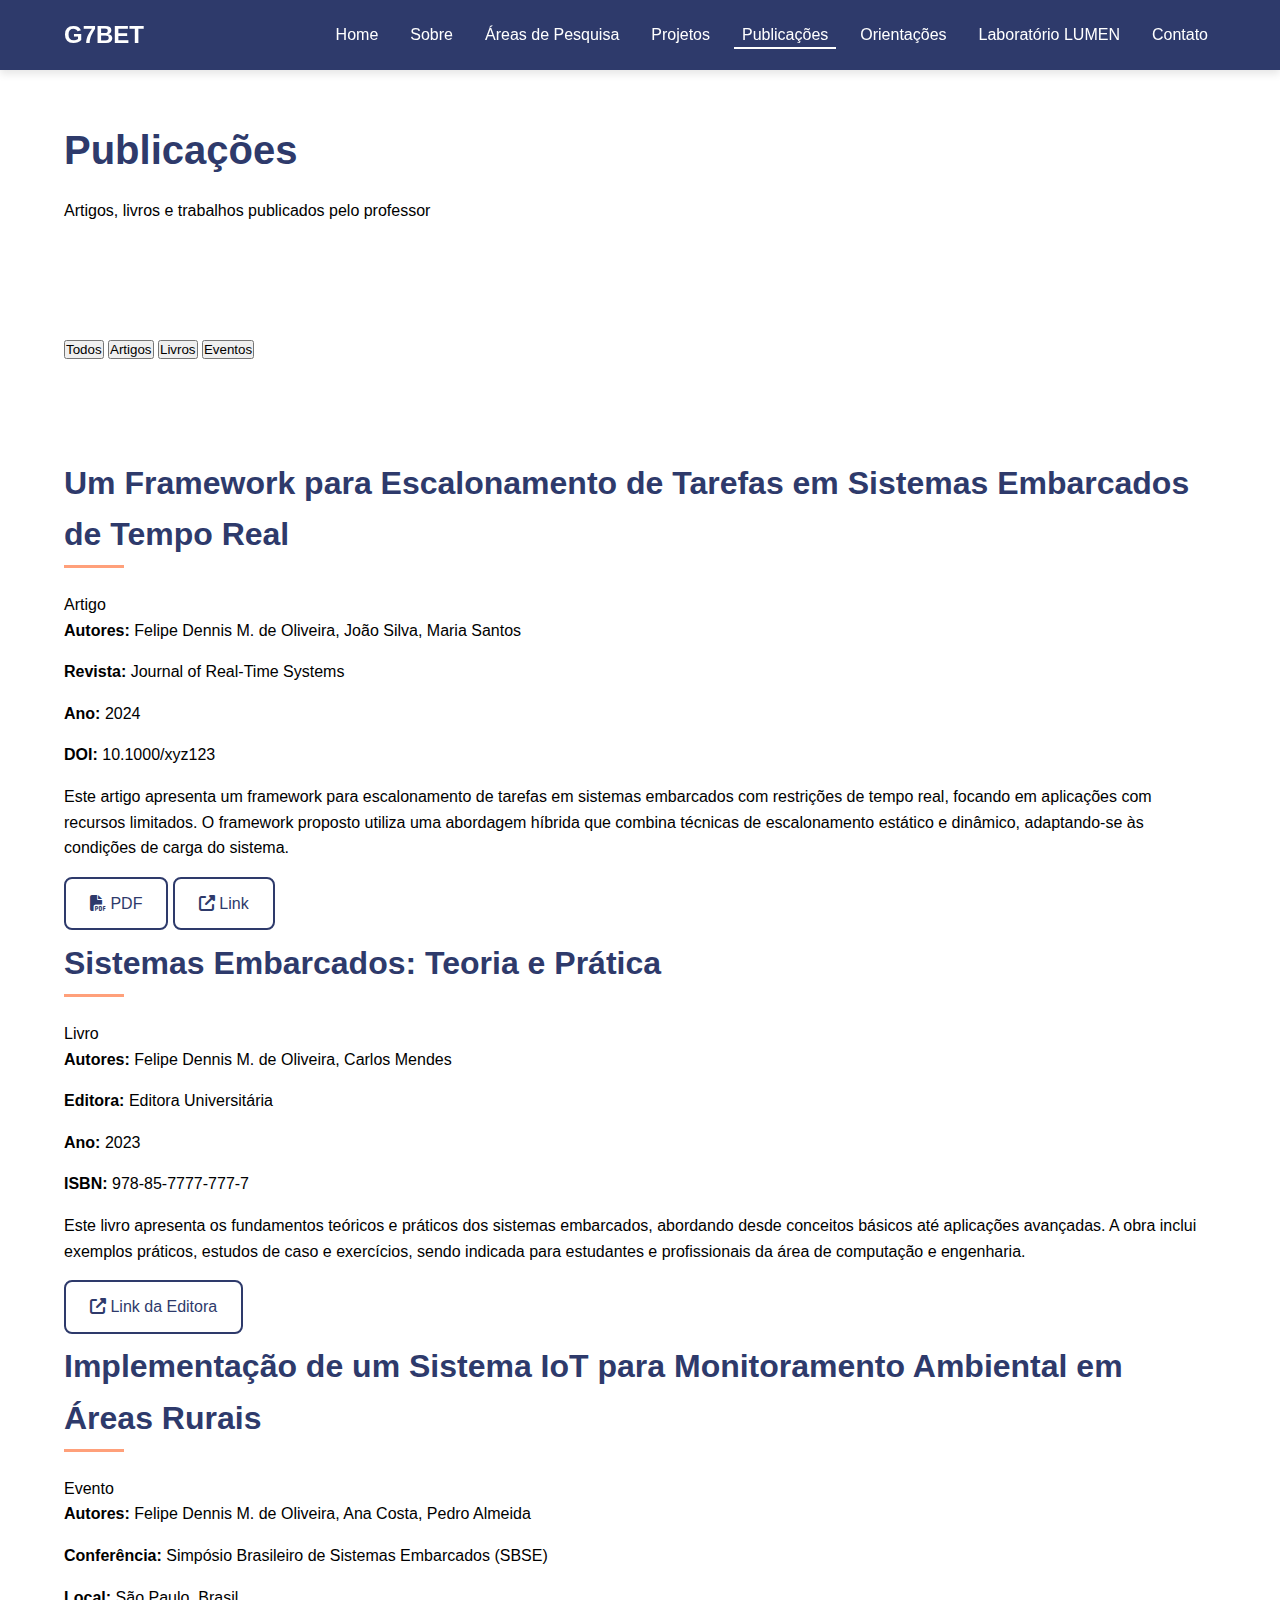
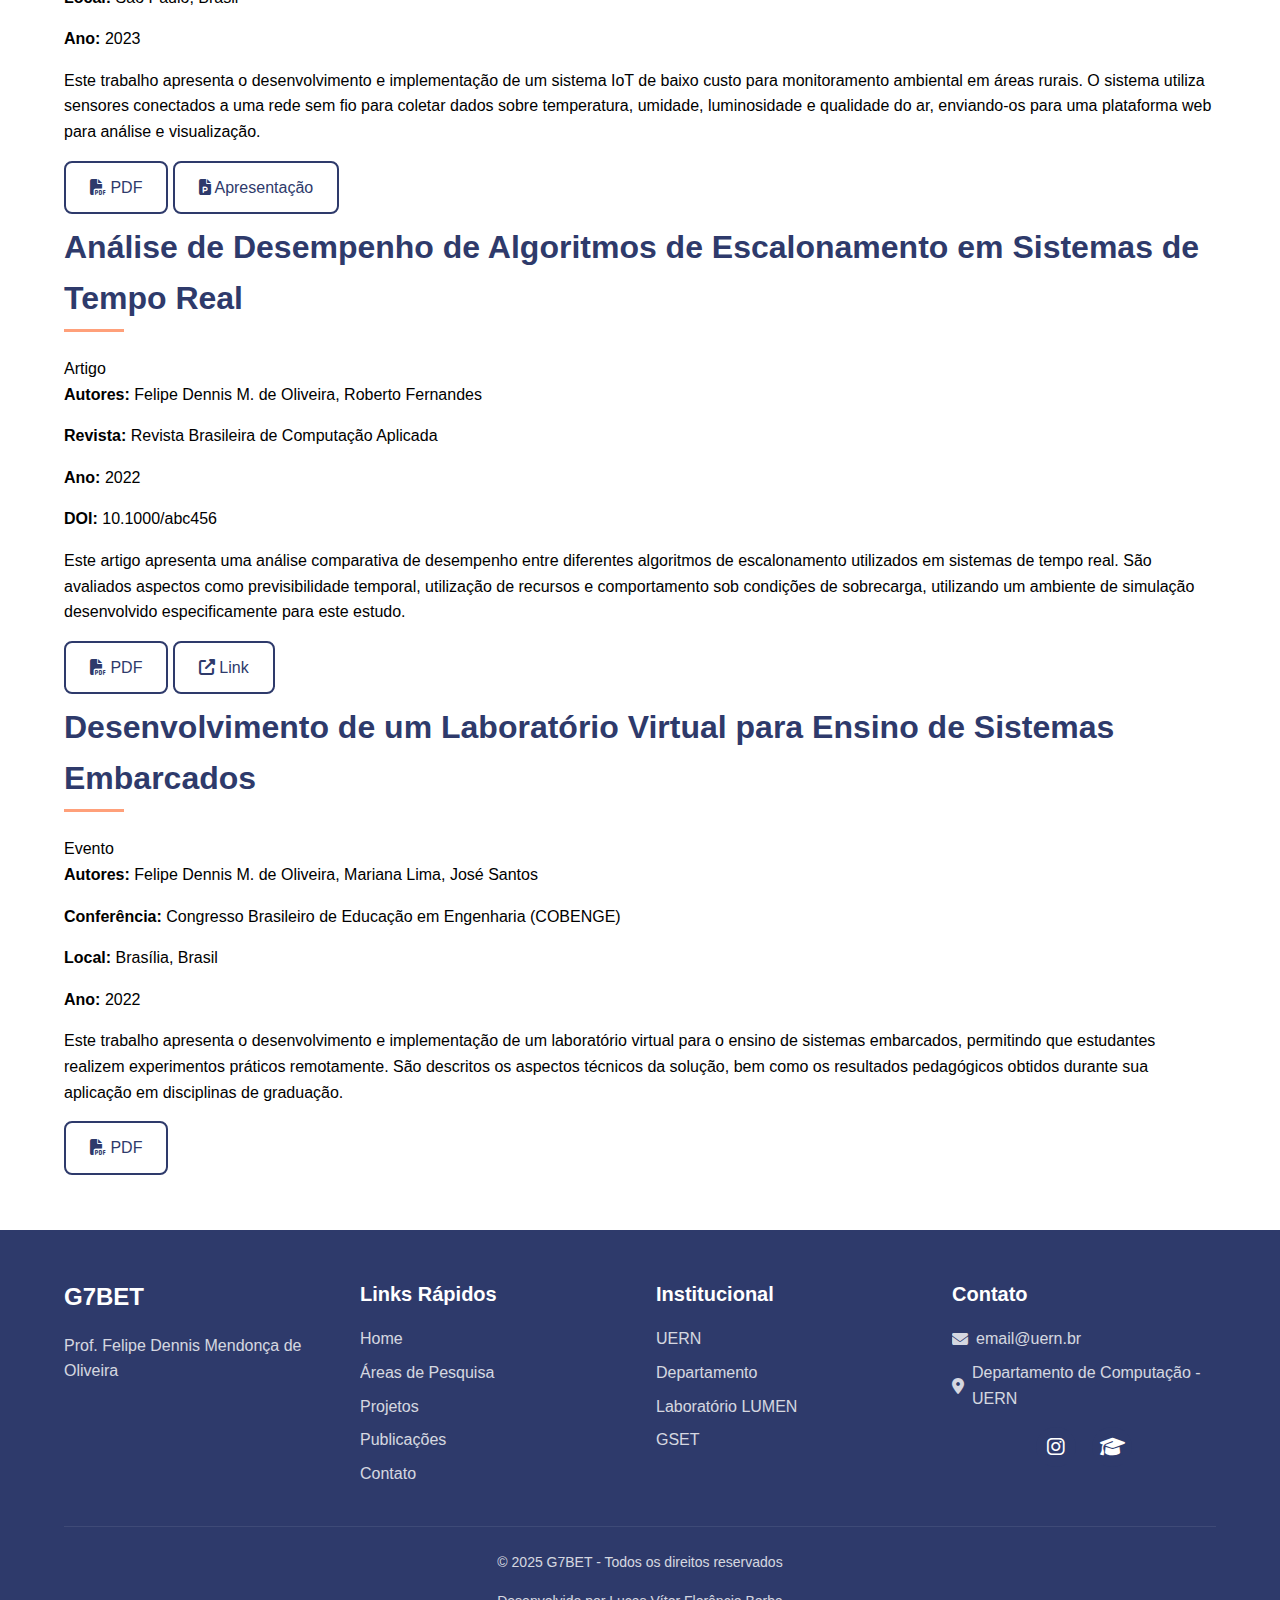
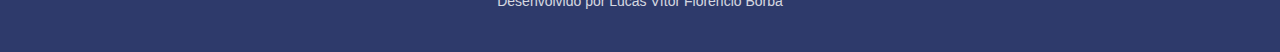
<file: publicacoes.html>
<!DOCTYPE html>
<html lang="pt-br">
<head>
    <meta charset="UTF-8">
    <meta name="viewport" content="width=device-width, initial-scale=1.0">
    <title>Publicações - Prof. Felipe Dennis</title>
    <link rel="stylesheet" href="https://cdnjs.cloudflare.com/ajax/libs/font-awesome/6.4.0/css/all.min.css">
    <link rel="preconnect" href="https://fonts.googleapis.com">
    <link rel="preconnect" href="https://fonts.gstatic.com" crossorigin>
    <link href="https://fonts.googleapis.com/css2?family=Montserrat:wght@400;500;600;700&family=Open+Sans:wght@300;400;600&family=Roboto:wght@400;500&display=swap" rel="stylesheet">
    <link rel="stylesheet" href="css/style.css">
</head>
<body>
    <!-- Botão de Acessibilidade VLibras -->
    <div vw class="enabled">
        <div vw-access-button class="active"></div>
        <div vw-plugin-wrapper>
            <div class="vw-plugin-top-wrapper"></div>
        </div>
    </div>
    <script src="https://vlibras.gov.br/app/vlibras-plugin.js"></script>
    <script>
        new window.VLibras.Widget('https://vlibras.gov.br/app');
    </script>

    <!-- Cabeçalho -->
    <header class="header">
        <div class="container">
            <div class="logo">
                <a href="index.html">G7BET</a>
            </div>
            <nav class="main-nav">
                <button class="menu-toggle" aria-label="Abrir menu">
                    <span class="hamburger"></span>
                </button>
                <ul class="nav-list">
                    <li><a href="index.html">Home</a></li>
                    <li><a href="sobre.html">Sobre</a></li>
                    <li><a href="areas-pesquisa.html">Áreas de Pesquisa</a></li>
                    <li><a href="projetos.html">Projetos</a></li>
                    <li><a href="publicacoes.html" class="active">Publicações</a></li>
                    <li><a href="orientacoes.html">Orientações</a></li>
                    <li><a href="laboratorio.html">Laboratório LUMEN</a></li>
                    <li><a href="contato.html">Contato</a></li>
                </ul>
            </nav>
        </div>
    </header>

    <!-- Banner da Página -->
    <section class="page-banner">
        <div class="container">
            <h1>Publicações</h1>
            <p>Artigos, livros e trabalhos publicados pelo professor</p>
        </div>
    </section>

    <!-- Filtros de Publicações -->
    <section class="publications-filter">
        <div class="container">
            <div class="filter-buttons">
                <button class="filter-btn active" data-filter="all">Todos</button>
                <button class="filter-btn" data-filter="artigo">Artigos</button>
                <button class="filter-btn" data-filter="livro">Livros</button>
                <button class="filter-btn" data-filter="evento">Eventos</button>
            </div>
        </div>
    </section>

    <!-- Lista de Publicações -->
    <section class="publications-list">
        <div class="container">
            <!-- Publicação 1 -->
            <div class="publication-card" data-category="artigo">
                <div class="publication-header">
                    <h2>Um Framework para Escalonamento de Tarefas em Sistemas Embarcados de Tempo Real</h2>
                    <span class="publication-badge artigo">Artigo</span>
                </div>
                <div class="publication-content">
                    <div class="publication-info">
                        <p><strong>Autores:</strong> Felipe Dennis M. de Oliveira, João Silva, Maria Santos</p>
                        <p><strong>Revista:</strong> Journal of Real-Time Systems</p>
                        <p><strong>Ano:</strong> 2024</p>
                        <p><strong>DOI:</strong> 10.1000/xyz123</p>
                    </div>
                    <p class="publication-abstract">Este artigo apresenta um framework para escalonamento de tarefas em sistemas embarcados com restrições de tempo real, focando em aplicações com recursos limitados. O framework proposto utiliza uma abordagem híbrida que combina técnicas de escalonamento estático e dinâmico, adaptando-se às condições de carga do sistema.</p>
                    
                    <div class="publication-links">
                        <a href="#" class="btn btn-outline"><i class="fas fa-file-pdf"></i> PDF</a>
                        <a href="#" class="btn btn-outline" target="_blank"><i class="fas fa-external-link-alt"></i> Link</a>
                    </div>
                </div>
            </div>

            <!-- Publicação 2 -->
            <div class="publication-card" data-category="livro">
                <div class="publication-header">
                    <h2>Sistemas Embarcados: Teoria e Prática</h2>
                    <span class="publication-badge livro">Livro</span>
                </div>
                <div class="publication-content">
                    <div class="publication-info">
                        <p><strong>Autores:</strong> Felipe Dennis M. de Oliveira, Carlos Mendes</p>
                        <p><strong>Editora:</strong> Editora Universitária</p>
                        <p><strong>Ano:</strong> 2023</p>
                        <p><strong>ISBN:</strong> 978-85-7777-777-7</p>
                    </div>
                    <p class="publication-abstract">Este livro apresenta os fundamentos teóricos e práticos dos sistemas embarcados, abordando desde conceitos básicos até aplicações avançadas. A obra inclui exemplos práticos, estudos de caso e exercícios, sendo indicada para estudantes e profissionais da área de computação e engenharia.</p>
                    
                    <div class="publication-links">
                        <a href="#" class="btn btn-outline" target="_blank"><i class="fas fa-external-link-alt"></i> Link da Editora</a>
                    </div>
                </div>
            </div>

            <!-- Publicação 3 -->
            <div class="publication-card" data-category="evento">
                <div class="publication-header">
                    <h2>Implementação de um Sistema IoT para Monitoramento Ambiental em Áreas Rurais</h2>
                    <span class="publication-badge evento">Evento</span>
                </div>
                <div class="publication-content">
                    <div class="publication-info">
                        <p><strong>Autores:</strong> Felipe Dennis M. de Oliveira, Ana Costa, Pedro Almeida</p>
                        <p><strong>Conferência:</strong> Simpósio Brasileiro de Sistemas Embarcados (SBSE)</p>
                        <p><strong>Local:</strong> São Paulo, Brasil</p>
                        <p><strong>Ano:</strong> 2023</p>
                    </div>
                    <p class="publication-abstract">Este trabalho apresenta o desenvolvimento e implementação de um sistema IoT de baixo custo para monitoramento ambiental em áreas rurais. O sistema utiliza sensores conectados a uma rede sem fio para coletar dados sobre temperatura, umidade, luminosidade e qualidade do ar, enviando-os para uma plataforma web para análise e visualização.</p>
                    
                    <div class="publication-links">
                        <a href="#" class="btn btn-outline"><i class="fas fa-file-pdf"></i> PDF</a>
                        <a href="#" class="btn btn-outline"><i class="fas fa-file-powerpoint"></i> Apresentação</a>
                    </div>
                </div>
            </div>

            <!-- Publicação 4 -->
            <div class="publication-card" data-category="artigo">
                <div class="publication-header">
                    <h2>Análise de Desempenho de Algoritmos de Escalonamento em Sistemas de Tempo Real</h2>
                    <span class="publication-badge artigo">Artigo</span>
                </div>
                <div class="publication-content">
                    <div class="publication-info">
                        <p><strong>Autores:</strong> Felipe Dennis M. de Oliveira, Roberto Fernandes</p>
                        <p><strong>Revista:</strong> Revista Brasileira de Computação Aplicada</p>
                        <p><strong>Ano:</strong> 2022</p>
                        <p><strong>DOI:</strong> 10.1000/abc456</p>
                    </div>
                    <p class="publication-abstract">Este artigo apresenta uma análise comparativa de desempenho entre diferentes algoritmos de escalonamento utilizados em sistemas de tempo real. São avaliados aspectos como previsibilidade temporal, utilização de recursos e comportamento sob condições de sobrecarga, utilizando um ambiente de simulação desenvolvido especificamente para este estudo.</p>
                    
                    <div class="publication-links">
                        <a href="#" class="btn btn-outline"><i class="fas fa-file-pdf"></i> PDF</a>
                        <a href="#" class="btn btn-outline" target="_blank"><i class="fas fa-external-link-alt"></i> Link</a>
                    </div>
                </div>
            </div>

            <!-- Publicação 5 -->
            <div class="publication-card" data-category="evento">
                <div class="publication-header">
                    <h2>Desenvolvimento de um Laboratório Virtual para Ensino de Sistemas Embarcados</h2>
                    <span class="publication-badge evento">Evento</span>
                </div>
                <div class="publication-content">
                    <div class="publication-info">
                        <p><strong>Autores:</strong> Felipe Dennis M. de Oliveira, Mariana Lima, José Santos</p>
                        <p><strong>Conferência:</strong> Congresso Brasileiro de Educação em Engenharia (COBENGE)</p>
                        <p><strong>Local:</strong> Brasília, Brasil</p>
                        <p><strong>Ano:</strong> 2022</p>
                    </div>
                    <p class="publication-abstract">Este trabalho apresenta o desenvolvimento e implementação de um laboratório virtual para o ensino de sistemas embarcados, permitindo que estudantes realizem experimentos práticos remotamente. São descritos os aspectos técnicos da solução, bem como os resultados pedagógicos obtidos durante sua aplicação em disciplinas de graduação.</p>
                    
                    <div class="publication-links">
                        <a href="#" class="btn btn-outline"><i class="fas fa-file-pdf"></i> PDF</a>
                    </div>
                </div>
            </div>
        </div>
    </section>

    <!-- Rodapé -->
    <footer class="footer">
        <div class="container">
            <div class="footer-content">
                <div class="footer-logo">
                    <h3>G7BET</h3>
                    <p>Prof. Felipe Dennis Mendonça de Oliveira</p>
                </div>
                <div class="footer-links">
                    <h4>Links Rápidos</h4>
                    <ul>
                        <li><a href="index.html">Home</a></li>
                        <li><a href="areas-pesquisa.html">Áreas de Pesquisa</a></li>
                        <li><a href="projetos.html">Projetos</a></li>
                        <li><a href="publicacoes.html">Publicações</a></li>
                        <li><a href="contato.html">Contato</a></li>
                    </ul>
                </div>
                <div class="footer-links">
                    <h4>Institucional</h4>
                    <ul>
                        <li><a href="https://portal.uern.br/" target="_blank">UERN</a></li>
                        <li><a href="#" target="_blank">Departamento</a></li>
                        <li><a href="#" target="_blank">Laboratório LUMEN</a></li>
                        <li><a href="#" target="_blank">GSET</a></li>
                    </ul>
                </div>
                <div class="footer-contact">
                    <h4>Contato</h4>
                    <p><i class="fas fa-envelope"></i> email@uern.br</p>
                    <p><i class="fas fa-map-marker-alt"></i> Departamento de Computação - UERN</p>
                    <div class="social-links">
                        <a href="#" aria-label="Instagram"><i class="fab fa-instagram"></i></a>
                        <a href="#" aria-label="Lattes"><i class="fas fa-graduation-cap"></i></a>
                    </div>
                </div>
            </div>
            <div class="footer-bottom">
                <p>&copy; 2025 G7BET - Todos os direitos reservados</p>
                <p>Desenvolvido por Lucas Vítor Florêncio Borba</p>
            </div>
        </div>
    </footer>

    <script src="js/script.js"></script>
    <script>
        // Filtro de publicações
        document.addEventListener('DOMContentLoaded', function() {
            const filterButtons = document.querySelectorAll('.filter-btn');
            const publicationCards = document.querySelectorAll('.publication-card');
            
            filterButtons.forEach(button => {
                button.addEventListener('click', function() {
                    // Remover classe ativa de todos os botões
                    filterButtons.forEach(btn => btn.classList.remove('active'));
                    
                    // Adicionar classe ativa ao botão clicado
                    this.classList.add('active');
                    
                    // Obter categoria do filtro
                    const filterValue = this.getAttribute('data-filter');
                    
                    // Filtrar publicações
                    publicationCards.forEach(card => {
                        if (filterValue === 'all' || card.getAttribute('data-category') === filterValue) {
                            card.style.display = 'block';
                        } else {
                            card.style.display = 'none';
                        }
                    });
                });
            });
        });
    </script>
</body>
</html>
</file>
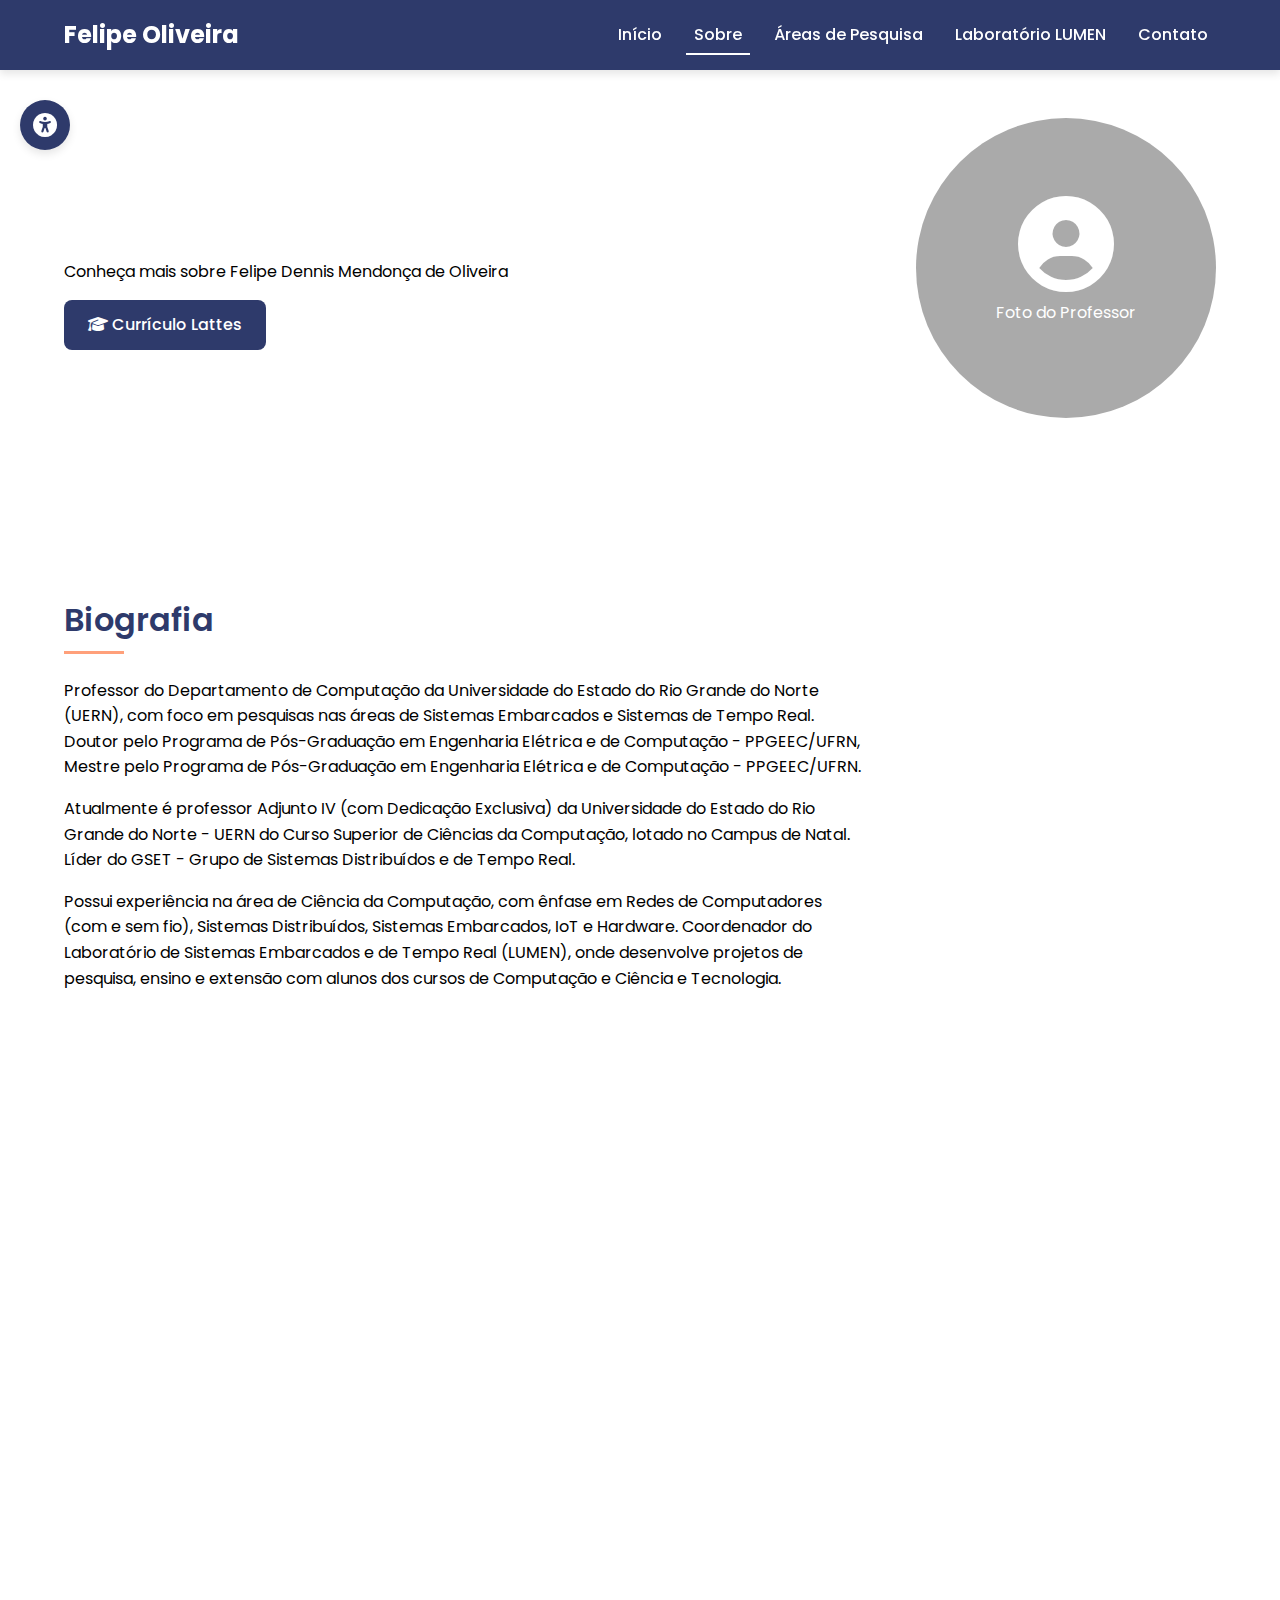
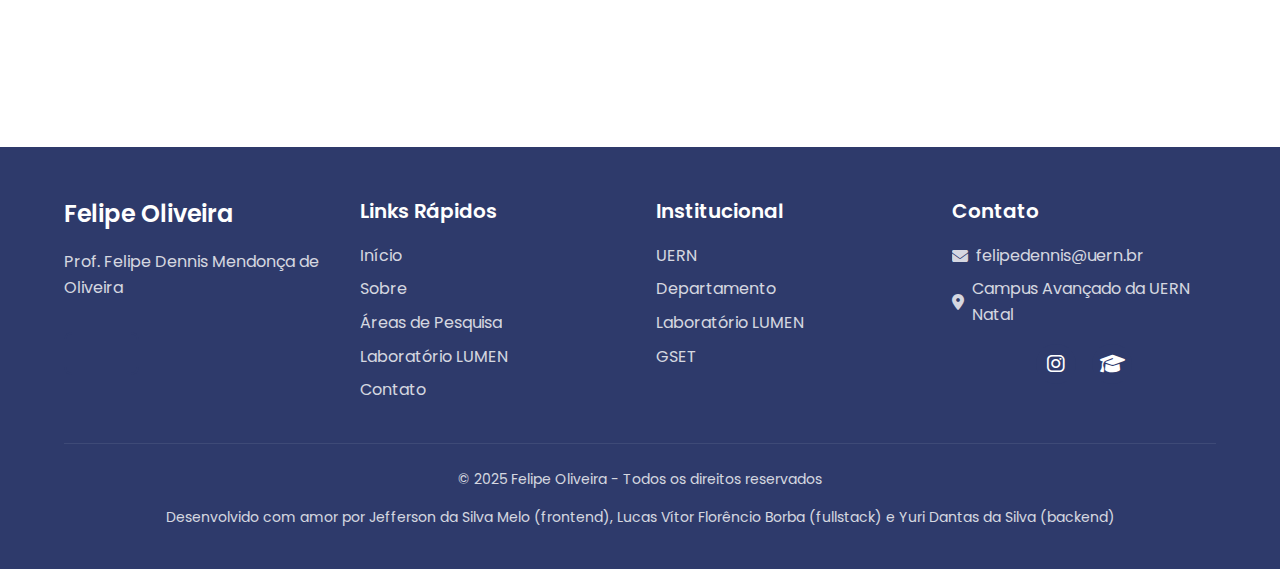
<file: sobre.html>
<!DOCTYPE html>
<html lang="pt-br">
<head>
    <meta charset="UTF-8">
    <meta name="viewport" content="width=device-width, initial-scale=1.0">
    <title>Sobre - Prof. Felipe Oliveira</title>
    <link rel="stylesheet" href="https://cdnjs.cloudflare.com/ajax/libs/font-awesome/6.4.0/css/all.min.css">
    <link rel="preconnect" href="https://fonts.googleapis.com">
    <link rel="preconnect" href="https://fonts.gstatic.com" crossorigin>
    <link href="https://fonts.googleapis.com/css2?family=Poppins:wght@300;400;500;600;700&display=swap" rel="stylesheet">
    <link rel="stylesheet" href="css/style.css">
    <link rel="stylesheet" href="css/animations.css">
</head>
<body>
    <!-- Loader -->
    <div class="loader-container">
        <div class="loader"></div>
    </div>

    <!-- Botão de Acessibilidade -->
    <div class="accessibility-widget">
        <button class="accessibility-toggle" aria-label="Opções de acessibilidade">
            <i class="fas fa-universal-access"></i>
        </button>
        <div class="accessibility-options">
            <button class="font-size-increase" aria-label="Aumentar fonte">
                <i class="fas fa-plus"></i> Aumentar fonte
            </button>
            <button class="font-size-decrease" aria-label="Diminuir fonte">
                <i class="fas fa-minus"></i> Diminuir fonte
            </button>
            <button class="contrast-toggle" aria-label="Alto contraste">
                <i class="fas fa-adjust"></i> Alto contraste
            </button>
            <button class="reset-accessibility" aria-label="Resetar acessibilidade">
                <i class="fas fa-undo"></i> Resetar
            </button>
        </div>
    </div>

    <!-- Botão de Acessibilidade VLibras -->
    <div vw class="enabled">
        <div vw-access-button class="active"></div>
        <div vw-plugin-wrapper>
            <div class="vw-plugin-top-wrapper"></div>
        </div>
    </div>
    <script src="https://vlibras.gov.br/app/vlibras-plugin.js"></script>
    <script>
        new window.VLibras.Widget('https://vlibras.gov.br/app');
    </script>

    <!-- Cabeçalho -->
    <header class="header">
        <div class="container">
            <div class="logo">
                <a href="index.html">Felipe Oliveira</a>
            </div>
            <nav class="main-nav">
                <button class="menu-toggle" aria-label="Abrir menu">
                    <span class="hamburger"></span>
                </button>
                <ul class="nav-list">
                    <li><a href="index.html">Início</a></li>
                    <li><a href="sobre.html" class="active">Sobre</a></li>
                    <li><a href="areas-pesquisa.html">Áreas de Pesquisa</a></li>
                    <li><a href="laboratorio.html">Laboratório LUMEN</a></li>
                    <li><a href="contato.html">Contato</a></li>
                </ul>
            </nav>
        </div>
    </header>

    <!-- Seção Principal -->
    <section class="about-section section-animated">
        <div class="container">
            <div class="about-header">
                <div class="about-title fade-in">
                    <h1 class="title-animation">Sobre o Professor</h1>
                    <p class="subtitle fade-in delay-1">Conheça mais sobre Felipe Dennis Mendonça de Oliveira</p>
                    <a href="http://lattes.cnpq.br/7105829200193069" class="btn btn-primary fade-in delay-2" target="_blank">
                        <span><i class="fas fa-graduation-cap"></i> Currículo Lattes</span>
                    </a>
                </div>
                <div class="about-image fade-in delay-3">
                    <div class="img-hover-zoom">
                        <div class="profile-placeholder">
                            <i class="fas fa-user-circle"></i>
                            <p>Foto do Professor</p>
                        </div>
                    </div>
                </div>
            </div>
        </div>
    </section>

    <!-- Biografia Completa -->
    <section class="bio-complete section-animated">
        <div class="container">
            <h2 class="text-left">Biografia</h2>
            <div class="bio-content fade-in text-left">
                <p>Professor do Departamento de Computação da Universidade do Estado do Rio Grande do Norte (UERN), com foco em pesquisas nas áreas de Sistemas Embarcados e Sistemas de Tempo Real. Doutor pelo Programa de Pós-Graduação em Engenharia Elétrica e de Computação - PPGEEC/UFRN, Mestre pelo Programa de Pós-Graduação em Engenharia Elétrica e de Computação - PPGEEC/UFRN.</p>
                
                <p>Atualmente é professor Adjunto IV (com Dedicação Exclusiva) da Universidade do Estado do Rio Grande do Norte - UERN do Curso Superior de Ciências da Computação, lotado no Campus de Natal. Líder do GSET - Grupo de Sistemas Distribuídos e de Tempo Real.</p>
                
                <p>Possui experiência na área de Ciência da Computação, com ênfase em Redes de Computadores (com e sem fio), Sistemas Distribuídos, Sistemas Embarcados, IoT e Hardware. Coordenador do Laboratório de Sistemas Embarcados e de Tempo Real (LUMEN), onde desenvolve projetos de pesquisa, ensino e extensão com alunos dos cursos de Computação e Ciência e Tecnologia.</p>
            </div>
        </div>
    </section>

    <!-- Formação Acadêmica -->
    <section class="education-section section-animated">
        <div class="container">
            <h2 class="text-left">Formação Acadêmica</h2>
            <div class="education-list">
                <div class="education-item fade-in">
                    <p class="education-period">2009 - 2015</p>
                    <h3 class="education-degree">Doutorado em Engenharia Elétrica e de Computação</h3>
                    <p class="education-institution">Universidade Federal do Rio Grande do Norte (UFRN)</p>
                    <p>Tese: "FTE-LEACH: Um Protocolo Energeticamente Eficiente e Tolerante à Falhas Aplicado às Redes Industriais de Sensores sem Fio"</p>
                </div>
                <div class="education-item fade-in delay-1">
                    <p class="education-period">2006 - 2009</p>
                    <h3 class="education-degree">Mestrado em Engenharia Elétrica e de Computação</h3>
                    <p class="education-institution">Universidade Federal do Rio Grande do Norte (UFRN)</p>
                    <p>Dissertação: "Desenvolvimento de um Software de Comunicação sem Fio Aplicado à Instrumentação de Unidade de Elevação de Petróleo Tipo Plunger Lift"</p>
                </div>
                <div class="education-item fade-in delay-2">
                    <p class="education-period">2010 - 2014</p>
                    <h3 class="education-degree">Graduação em Sistemas de Informação</h3>
                    <p class="education-institution">Universidade Estácio de Sá (UNESA)</p>
                </div>
            </div>
        </div>
    </section>

    <!-- Experiência Profissional -->
    <section class="experience-section section-animated">
        <div class="container">
            <h2 class="text-left">Experiência Profissional</h2>
            <div class="experience-list">
                <div class="experience-item fade-in">
                    <p class="experience-period">2010 - Atual</p>
                    <h3 class="experience-position">Professor Adjunto IV</h3>
                    <p class="experience-company">Universidade do Estado do Rio Grande do Norte (UERN)</p>
                    <p>Atuação como professor no Departamento de Computação, ministrando disciplinas relacionadas a Sistemas Embarcados, Programação e Arquitetura de Computadores.</p>
                </div>
                <div class="experience-item fade-in delay-1">
                    <p class="experience-period">2018 - Atual</p>
                    <h3 class="experience-position">Líder do Grupo de Pesquisa GSET</h3>
                    <p class="experience-company">Grupo de Sistemas Embarcados e de Tempo Real</p>
                    <p>Coordenação do grupo de pesquisa, desenvolvendo projetos e orientando alunos em iniciação científica, TCC e mestrado.</p>
                </div>
                <div class="experience-item fade-in delay-2">
                    <p class="experience-period">2019 - Atual</p>
                    <h3 class="experience-position">Coordenador do Laboratório LUMEN</h3>
                    <p class="experience-company">Laboratório de Sistemas Embarcados e de Tempo Real</p>
                    <p>Gestão do laboratório, captação de recursos para projetos e coordenação de equipes de desenvolvimento.</p>
                </div>
            </div>
        </div>
    </section>

    <!-- Áreas de Interesse -->
    <section class="interests-section section-animated">
        <div class="container">
            <h2 class="text-left">Áreas de Interesse</h2>
            <div class="interest-grid grid-3x3">
                <div class="interest-item fade-in">
                    <div class="interest-icon">
                        <i class="fas fa-microchip"></i>
                    </div>
                    <h3>Sistemas Embarcados</h3>
                </div>
                <div class="interest-item fade-in delay-1">
                    <div class="interest-icon">
                        <i class="fas fa-clock"></i>
                    </div>
                    <h3>Sistemas de Tempo Real</h3>
                </div>
                <div class="interest-item fade-in delay-2">
                    <div class="interest-icon">
                        <i class="fas fa-network-wired"></i>
                    </div>
                    <h3>Internet das Coisas (IoT)</h3>
                </div>
                <div class="interest-item fade-in delay-3">
                    <div class="interest-icon">
                        <i class="fas fa-robot"></i>
                    </div>
                    <h3>Automação e Robótica</h3>
                </div>
                <div class="interest-item fade-in delay-4">
                    <div class="interest-icon">
                        <i class="fas fa-code"></i>
                    </div>
                    <h3>Programação de Baixo Nível</h3>
                </div>
                <div class="interest-item fade-in delay-5">
                    <div class="interest-icon">
                        <i class="fas fa-shield-alt"></i>
                    </div>
                    <h3>Segurança em Sistemas Embarcados</h3>
                </div>
                <div class="interest-item fade-in delay-6">
                    <div class="interest-icon">
                        <i class="fas fa-wifi"></i>
                    </div>
                    <h3>Redes de Sensores sem Fio</h3>
                </div>
                <div class="interest-item fade-in delay-7">
                    <div class="interest-icon">
                        <i class="fas fa-server"></i>
                    </div>
                    <h3>Sistemas Distribuídos</h3>
                </div>
                <div class="interest-item fade-in delay-8">
                    <div class="interest-icon">
                        <i class="fas fa-brain"></i>
                    </div>
                    <h3>Inteligência Computacional</h3>
                </div>
            </div>
        </div>
    </section>

    <!-- Rodapé -->
    <footer class="footer">
        <div class="container">
            <div class="footer-content">
                <div class="footer-logo">
                    <h3>Felipe Oliveira</h3>
                    <p>Prof. Felipe Dennis Mendonça de Oliveira</p>
                    <a href="admin.html" class="btn btn-sm btn-outline login-btn">Login</a>
                </div>
                <div class="footer-links">
                    <h4>Links Rápidos</h4>
                    <ul>
                        <li><a href="index.html">Início</a></li>
                        <li><a href="sobre.html">Sobre</a></li>
                        <li><a href="areas-pesquisa.html">Áreas de Pesquisa</a></li>
                        <li><a href="laboratorio.html">Laboratório LUMEN</a></li>
                        <li><a href="contato.html">Contato</a></li>
                    </ul>
                </div>
                <div class="footer-links">
                    <h4>Institucional</h4>
                    <ul>
                        <li><a href="https://portal.uern.br/" target="_blank">UERN</a></li>
                        <li><a href="https://portal.uern.br/natal/dcc/" target="_blank">Departamento</a></li>
                        <li><a href="https://portal.uern.br/natal/dcc/laboratorios/" target="_blank">Laboratório LUMEN</a></li>
                        <li><a href="http://dgp.cnpq.br/dgp/espelhogrupo/7824107454547370" target="_blank">GSET</a></li>
                    </ul>
                </div>
                <div class="footer-contact">
                    <h4>Contato</h4>
                    <p><i class="fas fa-envelope"></i> felipedennis@uern.br</p>
                    <p><i class="fas fa-map-marker-alt"></i> Campus Avançado da UERN Natal</p>
                    <div class="social-links">
                        <a href="https://www.instagram.com/uernnatal/" target="_blank" aria-label="Instagram"><i class="fab fa-instagram"></i></a>
                        <a href="http://lattes.cnpq.br/7105829200193069" target="_blank" aria-label="Lattes"><i class="fas fa-graduation-cap"></i></a>
                    </div>
                </div>
            </div>
            <div class="footer-bottom">
                <p>&copy; 2025 Felipe Oliveira - Todos os direitos reservados</p>
                <p class="footer-credits">Desenvolvido com amor por Jefferson da Silva Melo (frontend), Lucas Vítor Florêncio Borba (fullstack) e Yuri Dantas da Silva (backend)</p>
            </div>
        </div>
    </footer>

    <!-- Botão Voltar ao Topo -->
    <button id="back-to-top" class="back-to-top" aria-label="Voltar ao topo">
        <i class="fas fa-arrow-up"></i>
    </button>

    <script src="js/api.js"></script>
    <script src="js/script.js"></script>
</body>
</html>
</file>
<file: css/style.css>
/* Variáveis CSS */
:root {
    /* Cores Primárias */
    --color-primary: #2E3A6B;      /* Azul Marinho UERN */
    --color-white: #FFFFFF;        /* Branco */
    --color-light-gray: #F5F5F5;   /* Cinza Claro */
    
    /* Cores Secundárias */
    --color-secondary: #6A7CB7;    /* Azul Claro */
    --color-accent: #FFA07A;       /* Laranja Pastel */
    --color-success: #8FBC8F;      /* Verde Pastel */
    
    /* Cores de Apoio */
    --color-medium-gray: #AAAAAA;  /* Cinza Médio */
    --color-dark-gray: #444444;    /* Cinza Escuro */
    --color-black: #000000;        /* Preto */
    
    /* Tipografia */
    --font-primary: 'Poppins', sans-serif;
    --font-secondary: 'Poppins', sans-serif;
    --font-tertiary: 'Poppins', sans-serif;
    
    /* Espaçamentos */
    --spacing-xs: 0.25rem;
    --spacing-sm: 0.5rem;
    --spacing-md: 1rem;
    --spacing-lg: 1.5rem;
    --spacing-xl: 2rem;
    --spacing-xxl: 3rem;
    
    /* Bordas */
    --border-radius-sm: 4px;
    --border-radius-md: 8px;
    --border-radius-lg: 12px;
    --border-radius-circle: 50%;
    
    /* Sombras */
    --shadow-sm: 0 2px 4px rgba(0, 0, 0, 0.1);
    --shadow-md: 0 4px 8px rgba(0, 0, 0, 0.1);
    --shadow-lg: 0 8px 16px rgba(0, 0, 0, 0.1);
    
    /* Transições */
    --transition-fast: 0.2s ease;
    --transition-normal: 0.3s ease;
    --transition-slow: 0.5s ease;
}

/* Reset e Estilos Base */
* {
    margin: 0;
    padding: 0;
    box-sizing: border-box;
}

html {
    font-size: 16px;
    scroll-behavior: smooth;
}

body {
    font-family: var(--font-secondary);
    color: var(--color-black);
    line-height: 1.6;
    background-color: var(--color-white);
}

h1, h2, h3, h4, h5, h6 {
    font-family: var(--font-primary);
    font-weight: 600;
    margin-bottom: var(--spacing-md);
    color: var(--color-primary);
}

h1 {
    font-size: 2.5rem;
}

h2 {
    font-size: 2rem;
    position: relative;
    padding-bottom: var(--spacing-sm);
    margin-bottom: var(--spacing-lg);
}

h2::after {
    content: '';
    position: absolute;
    bottom: 0;
    left: 0;
    width: 60px;
    height: 3px;
    background-color: var(--color-accent);
}

h3 {
    font-size: 1.5rem;
}

h4 {
    font-size: 1.25rem;
}

p {
    margin-bottom: var(--spacing-md);
}

a {
    color: var(--color-secondary);
    text-decoration: none;
    transition: var(--transition-fast);
}

a:hover {
    color: var(--color-primary);
    text-decoration: underline;
}

ul, ol {
    margin-bottom: var(--spacing-md);
    padding-left: var(--spacing-lg);
}

img {
    max-width: 100%;
    height: auto;
}

section {
    padding: var(--spacing-xxl) 0;
}

.container {
    width: 100%;
    max-width: 1200px;
    margin: 0 auto;
    padding: 0 var(--spacing-lg);
}

/* Alinhamentos de texto */
.text-left {
    text-align: left;
}

.text-center {
    text-align: center;
}

.text-right {
    text-align: right;
}

/* Botões */
.btn {
    display: inline-block;
    padding: 0.75rem 1.5rem;
    border-radius: var(--border-radius-md);
    font-family: var(--font-tertiary);
    font-weight: 500;
    text-align: center;
    text-decoration: none;
    cursor: pointer;
    transition: var(--transition-normal);
    border: none;
    position: relative;
    overflow: hidden;
}

.btn::after {
    content: '';
    position: absolute;
    top: 50%;
    left: 50%;
    width: 0;
    height: 0;
    background-color: rgba(255, 255, 255, 0.2);
    border-radius: 50%;
    transform: translate(-50%, -50%);
    transition: width 0.5s ease, height 0.5s ease;
    z-index: 1;
}

.btn:hover::after {
    width: 300%;
    height: 300%;
}

.btn span {
    position: relative;
    z-index: 2;
}

.btn-primary {
    background-color: var(--color-primary);
    color: var(--color-white);
}

.btn-primary:hover {
    background-color: #253058;
    color: var(--color-white);
    text-decoration: none;
    transform: translateY(-3px);
    box-shadow: var(--shadow-md);
}

.btn-secondary {
    background-color: var(--color-secondary);
    color: var(--color-white);
}

.btn-secondary:hover {
    background-color: #5a6a9e;
    color: var(--color-white);
    text-decoration: none;
    transform: translateY(-3px);
    box-shadow: var(--shadow-md);
}

.btn-outline {
    background-color: transparent;
    color: var(--color-primary);
    border: 2px solid var(--color-primary);
}

.btn-outline:hover {
    background-color: var(--color-primary);
    color: var(--color-white);
    text-decoration: none;
    transform: translateY(-3px);
    box-shadow: var(--shadow-md);
}

.center-button {
    text-align: center;
    margin-top: var(--spacing-lg);
}

/* Header e Navegação */
.header {
    background-color: var(--color-primary);
    color: var(--color-white);
    padding: var(--spacing-md) 0;
    position: sticky;
    top: 0;
    z-index: 1000;
    box-shadow: var(--shadow-md);
}

.header .container {
    display: flex;
    justify-content: space-between;
    align-items: center;
}

.logo a {
    color: var(--color-white);
    font-family: var(--font-primary);
    font-weight: 700;
    font-size: 1.5rem;
    text-decoration: none;
    transition: var(--transition-normal);
}

.logo a:hover {
    transform: scale(1.05);
    text-decoration: none;
}

.nav-list {
    display: flex;
    list-style: none;
    margin: 0;
    padding: 0;
}

.nav-list li {
    margin-left: var(--spacing-md);
}

.nav-list a {
    color: var(--color-white);
    text-decoration: none;
    font-family: var(--font-tertiary);
    font-weight: 500;
    padding: var(--spacing-xs) var(--spacing-sm);
    border-radius: var(--border-radius-sm);
    transition: var(--transition-fast);
    position: relative;
}

.nav-list a::after {
    content: '';
    position: absolute;
    bottom: -2px;
    left: 0;
    width: 0;
    height: 2px;
    background-color: var(--color-white);
    transition: width 0.3s ease;
}

.nav-list a:hover::after, 
.nav-list a.active::after {
    width: 100%;
}

.nav-list a:hover {
    text-decoration: none;
}

.nav-list a.active {
    text-decoration: none;
}

.menu-toggle {
    display: none;
    background: none;
    border: none;
    color: var(--color-white);
    font-size: 1.5rem;
    cursor: pointer;
}

/* Hero Section */
.hero {
    background-color: var(--color-light-gray);
    padding: var(--spacing-xxl) 0;
}

.hero-content {
    display: flex;
    align-items: center;
    gap: var(--spacing-xl);
}

.hero-text {
    flex: 1;
}

.hero-text h1 {
    margin-bottom: var(--spacing-sm);
}

.hero-text .subtitle {
    font-size: 1.25rem;
    color: var(--color-secondary);
    margin-bottom: var(--spacing-lg);
}

.hero-buttons {
    display: flex;
    gap: var(--spacing-md);
}

.hero-image {
    flex: 1;
    display: flex;
    justify-content: center;
}

.profile-placeholder {
    width: 300px;
    height: 300px;
    background-color: var(--color-medium-gray);
    border-radius: 50%;
    display: flex;
    flex-direction: column;
    justify-content: center;
    align-items: center;
    color: var(--color-white);
    overflow: hidden;
}

.profile-placeholder i {
    font-size: 6rem;
    margin-bottom: var(--spacing-sm);
}

.profile-placeholder img {
    width: 100%;
    height: 100%;
    object-fit: cover;
}

/* Bio Section */
.bio-section {
    background-color: var(--color-white);
}

.bio-content {
    max-width: 800px;
}

/* Projects Highlight */
.projects-highlight {
    background-color: var(--color-light-gray);
}

.cards-grid {
    display: grid;
    grid-template-columns: repeat(auto-fit, minmax(300px, 1fr));
    gap: var(--spacing-lg);
}

.card {
    background-color: var(--color-white);
    border-radius: var(--border-radius-md);
    overflow: hidden;
    box-shadow: var(--shadow-sm);
    transition: var(--transition-normal);
}

.card:hover {
    transform: translateY(-10px);
    box-shadow: var(--shadow-lg);
}

.card-image {
    height: 150px;
    background-color: var(--color-primary);
    display: flex;
    justify-content: center;
    align-items: center;
    color: var(--color-white);
}

.card-image i {
    font-size: 3rem;
}

.card-content {
    padding: var(--spacing-lg);
}

.card-content h3 {
    margin-bottom: var(--spacing-sm);
}

.card-link {
    display: inline-block;
    margin-top: var(--spacing-md);
    font-weight: 600;
    color: var(--color-secondary);
    position: relative;
}

.card-link i {
    margin-left: var(--spacing-xs);
    transition: var(--transition-fast);
}

.card-link:hover i {
    transform: translateX(5px);
}

/* Research Areas Preview */
.research-areas-preview {
    background-color: var(--color-white);
}

.areas-grid {
    display: grid;
    grid-template-columns: repeat(auto-fit, minmax(200px, 1fr));
    gap: var(--spacing-lg);
    margin-bottom: var(--spacing-lg);
}

.area-item {
    text-align: center;
    padding: var(--spacing-lg);
    border-radius: var(--border-radius-md);
    background-color: var(--color-light-gray);
    transition: var(--transition-normal);
}

.area-item:hover {
    transform: translateY(-5px);
    box-shadow: var(--shadow-md);
}

.area-icon {
    font-size: 2.5rem;
    color: var(--color-primary);
    margin-bottom: var(--spacing-md);
}

/* Publications Preview */
.publications-preview {
    background-color: var(--color-light-gray);
    padding: var(--spacing-xxl) 0;
}

.publications-list {
    display: grid;
    grid-template-columns: repeat(auto-fit, minmax(300px, 1fr));
    gap: var(--spacing-lg);
}

.publication-item {
    background-color: var(--color-white);
    border-radius: var(--border-radius-md);
    padding: var(--spacing-lg);
    box-shadow: var(--shadow-sm);
    transition: var(--transition-normal);
}

.publication-item:hover {
    transform: translateY(-5px);
    box-shadow: var(--shadow-md);
}

.publication-title {
    font-size: 1.1rem;
    margin-bottom: var(--spacing-sm);
}

.publication-authors {
    font-size: 0.9rem;
    color: var(--color-dark-gray);
    margin-bottom: var(--spacing-sm);
}

.publication-journal {
    font-size: 0.9rem;
    font-style: italic;
    margin-bottom: var(--spacing-sm);
}

.publication-year {
    font-size: 0.9rem;
    color: var(--color-secondary);
    font-weight: 600;
}

/* Quick Contact */
.quick-contact {
    background-color: var(--color-light-gray);
}

.contact-container {
    display: grid;
    grid-template-columns: 1fr 2fr;
    gap: var(--spacing-xl);
}

.contact-info {
    display: flex;
    flex-direction: column;
    gap: var(--spacing-lg);
}

.info-item {
    display: flex;
    flex-direction: column;
    align-items: center;
    gap: var(--spacing-sm);
}

.info-item i {
    font-size: 1.25rem;
    color: var(--color-primary);
}

.social-links {
    display: flex;
    gap: var(--spacing-md);
    margin-top: var(--spacing-md);
    justify-content: center;
}

.social-links a {
    display: flex;
    justify-content: center;
    align-items: center;
    width: 40px;
    height: 40px;
    border-radius: var(--border-radius-circle);
    background-color: var(--color-primary);
    color: var(--color-white);
    font-size: 1.25rem;
    transition: var(--transition-normal);
}

.social-links a:hover {
    background-color: var(--color-secondary);
    transform: translateY(-5px) rotate(5deg);
    text-decoration: none;
}

/* Form Styles */
.form-group {
    margin-bottom: var(--spacing-md);
}

label {
    display: block;
    margin-bottom: var(--spacing-xs);
    font-weight: 600;
    color: var(--color-dark-gray);
}

input, textarea, select {
    width: 100%;
    padding: 0.75rem;
    border: 1px solid var(--color-medium-gray);
    border-radius: var(--border-radius-sm);
    font-family: var(--font-secondary);
    font-size: 1rem;
    transition: var(--transition-fast);
}

input:focus, textarea:focus, select:focus {
    outline: none;
    border-color: var(--color-secondary);
    box-shadow: 0 0 0 2px rgba(106, 124, 183, 0.2);
    transform: translateY(-3px);
}

/* Footer */
.footer {
    background-color: var(--color-primary);
    color: var(--color-white);
    padding-top: var(--spacing-xxl);
}

.footer-content {
    display: grid;
    grid-template-columns: repeat(auto-fit, minmax(200px, 1fr));
    gap: var(--spacing-xl);
    margin-bottom: var(--spacing-xl);
}

.footer h3, .footer h4 {
    color: var(--color-white);
    margin-bottom: var(--spacing-md);
}

.footer-logo p {
    opacity: 0.8;
}

.footer-links ul {
    list-style: none;
    padding: 0;
    margin: 0;
}

.footer-links li {
    margin-bottom: var(--spacing-sm);
}

.footer-links a {
    color: var(--color-white);
    opacity: 0.8;
    transition: var(--transition-fast);
}

.footer-links a:hover {
    opacity: 1;
    text-decoration: none;
}

.footer-contact p {
    display: flex;
    align-items: center;
    gap: var(--spacing-sm);
    margin-bottom: var(--spacing-sm);
    opacity: 0.8;
}

.footer-bottom {
    border-top: 1px solid rgba(255, 255, 255, 0.1);
    padding: var(--spacing-lg) 0;
    text-align: center;
    font-size: 0.875rem;
    opacity: 0.8;
}

.footer-credits {
    margin-top: var(--spacing-sm);
}

/* VLibras Widget */
.vw-text {
    display: none;
}

/* Back to Top Button */
.back-to-top {
    position: fixed;
    bottom: 20px;
    left: 20px;
    width: 50px;
    height: 50px;
    background-color: var(--color-primary);
    color: var(--color-white);
    border-radius: 50%;
    display: flex;
    justify-content: center;
    align-items: center;
    cursor: pointer;
    opacity: 0;
    visibility: hidden;
    transition: opacity 0.3s ease, visibility 0.3s ease, transform 0.3s ease;
    z-index: 999;
    box-shadow: var(--shadow-md);
    border: none;
}

.back-to-top.visible {
    opacity: 1;
    visibility: visible;
}

.back-to-top:hover {
    transform: translateY(-5px);
}

/* Sobre Page */
.about-header {
    display: flex;
    align-items: center;
    gap: var(--spacing-xl);
    margin-bottom: var(--spacing-xl);
}

.about-image {
    flex: 0 0 300px;
}

.about-image img {
    width: 100%;
    height: auto;
    border-radius: var(--border-radius-md);
    box-shadow: var(--shadow-md);
}

.about-title {
    flex: 1;
}

.about-title h1 {
    margin-bottom: var(--spacing-sm);
}

.about-section {
    margin-bottom: var(--spacing-xxl);
}

.about-section h2 {
    margin-bottom: var(--spacing-lg);
}

.education-item, .experience-item {
    margin-bottom: var(--spacing-lg);
    padding-bottom: var(--spacing-lg);
    border-bottom: 1px solid var(--color-light-gray);
}

.education-item:last-child, .experience-item:last-child {
    border-bottom: none;
}

.education-period, .experience-period {
    font-weight: 600;
    color: var(--color-secondary);
    margin-bottom: var(--spacing-xs);
}

.education-degree, .experience-position {
    font-weight: 600;
    margin-bottom: var(--spacing-xs);
}

.education-institution, .experience-company {
    margin-bottom: var(--spacing-xs);
}

/* Áreas de Pesquisa Page */
.research-section {
    margin-bottom: var(--spacing-xxl);
}

.research-area {
    margin-bottom: var(--spacing-xl);
    padding-bottom: var(--spacing-xl);
    border-bottom: 1px solid var(--color-light-gray);
}

.research-area:last-child {
    border-bottom: none;
}

.projects-section, .publications-section, .orientations-section {
    margin-top: var(--spacing-xxl);
}

.project-item, .orientation-item {
    background-color: var(--color-white);
    border-radius: var(--border-radius-md);
    padding: var(--spacing-lg);
    margin-bottom: var(--spacing-lg);
    box-shadow: var(--shadow-sm);
    transition: var(--transition-normal);
}

.project-item:hover, .orientation-item:hover {
    transform: translateY(-5px);
    box-shadow: var(--shadow-md);
}

.project-category {
    display: inline-block;
    background-color: var(--color-secondary);
    color: var(--color-white);
    padding: 0.25rem 0.75rem;
    border-radius: var(--border-radius-sm);
    font-size: 0.875rem;
    margin-bottom: var(--spacing-sm);
}

.project-status {
    display: inline-block;
    padding: 0.25rem 0.75rem;
    border-radius: var(--border-radius-sm);
    font-size: 0.875rem;
    margin-left: var(--spacing-sm);
}

.status-active {
    background-color: var(--color-success);
    color: var(--color-white);
}

.status-completed {
    background-color: var(--color-medium-gray);
    color: var(--color-white);
}

.project-title, .orientation-title {
    margin-bottom: var(--spacing-sm);
}

.project-description, .orientation-description {
    margin-bottom: var(--spacing-md);
}

.project-team, .orientation-student {
    font-style: italic;
    color: var(--color-dark-gray);
}

.orientation-type {
    display: inline-block;
    background-color: var(--color-primary);
    color: var(--color-white);
    padding: 0.25rem 0.75rem;
    border-radius: var(--border-radius-sm);
    font-size: 0.875rem;
    margin-bottom: var(--spacing-sm);
}

.orientation-period {
    color: var(--color-secondary);
    font-weight: 600;
    margin-bottom: var(--spacing-xs);
}

/* Laboratório LUMEN Page */
.lab-header {
    text-align: center;
    margin-bottom: var(--spacing-xl);
}

.lab-description {
    max-width: 800px;
    margin: 0 auto var(--spacing-xl);
}

.lab-gallery {
    display: grid;
    grid-template-columns: repeat(auto-fit, minmax(250px, 1fr));
    gap: var(--spacing-md);
    margin-bottom: var(--spacing-xl);
}

.gallery-item {
    border-radius: var(--border-radius-md);
    overflow: hidden;
    box-shadow: var(--shadow-sm);
}

.gallery-item img {
    width: 100%;
    height: 200px;
    object-fit: cover;
    transition: transform 0.5s ease;
}

.gallery-item:hover img {
    transform: scale(1.05);
}

.lab-team {
    margin-top: var(--spacing-xxl);
}

.team-grid {
    display: grid;
    grid-template-columns: repeat(auto-fit, minmax(200px, 1fr));
    gap: var(--spacing-lg);
}

.team-member {
    text-align: center;
}

.team-photo {
    width: 150px;
    height: 150px;
    border-radius: 50%;
    overflow: hidden;
    margin: 0 auto var(--spacing-md);
    box-shadow: var(--shadow-sm);
}

.team-photo img {
    width: 100%;
    height: 100%;
    object-fit: cover;
}

.team-name {
    margin-bottom: var(--spacing-xs);
}

.team-role {
    color: var(--color-secondary);
    font-size: 0.9rem;
    margin-bottom: var(--spacing-sm);
}

/* Áreas de Pesquisa Navegação */
.research-nav {
    display: flex;
    justify-content: center;
    gap: var(--spacing-md);
    margin-bottom: var(--spacing-lg);
    flex-wrap: wrap;
}

.research-nav-item {
    padding: 0.5rem 1rem;
    background-color: var(--color-primary);
    color: var(--color-white);
    border-radius: var(--border-radius-md);
    text-decoration: none;
    transition: var(--transition-normal);
}

.research-nav-item:hover {
    background-color: var(--color-secondary);
    transform: translateY(-3px);
    box-shadow: var(--shadow-md);
    text-decoration: none;
    color: var(--color-white);
}

/* Accordion para Laboratório */
.accordion {
    margin-bottom: var(--spacing-lg);
}

.accordion-item {
    margin-bottom: var(--spacing-md);
    border-radius: var(--border-radius-md);
    overflow: hidden;
}

.accordion-header {
    background-color: var(--color-primary);
    color: var(--color-white);
    padding: var(--spacing-md);
    cursor: pointer;
    display: flex;
    justify-content: space-between;
    align-items: center;
    transition: var(--transition-normal);
}

.accordion-header:hover {
    background-color: var(--color-secondary);
}

.accordion-content {
    background-color: var(--color-white);
    padding: 0;
    max-height: 0;
    overflow: hidden;
    transition: max-height 0.3s ease, padding 0.3s ease;
}

.accordion-content.active {
    padding: var(--spacing-lg);
    max-height: 500px;
}

/* Interesse em participar */
.interest-section {
    margin-top: var(--spacing-xxl);
    padding: var(--spacing-lg);
    background-color: var(--color-light-gray);
    border-radius: var(--border-radius-md);
    text-align: center;
}

/* Grid para áreas de interesse */
.interest-grid {
    display: grid;
    grid-template-columns: repeat(3, 1fr);
    gap: var(--spacing-md);
    margin-top: var(--spacing-lg);
}

.interest-item {
    background-color: var(--color-white);
    padding: var(--spacing-lg);
    border-radius: var(--border-radius-md);
    box-shadow: var(--shadow-sm);
    transition: var(--transition-normal);
    text-align: center;
}

.interest-item:hover {
    transform: translateY(-5px);
    box-shadow: var(--shadow-md);
}

.interest-icon {
    font-size: 2rem;
    color: var(--color-primary);
    margin-bottom: var(--spacing-sm);
}

/* Mapa Google */
.map-container {
    height: 400px;
    margin: var(--spacing-lg) 0;
    border-radius: var(--border-radius-md);
    overflow: hidden;
}

/* Cards institucionais */
.institutional-cards {
    display: grid;
    grid-template-columns: repeat(auto-fit, minmax(200px, 1fr));
    gap: var(--spacing-lg);
    margin-top: var(--spacing-lg);
}

.institutional-card {
    text-align: center;
    padding: var(--spacing-md);
    background-color: var(--color-white);
    border-radius: var(--border-radius-md);
    box-shadow: var(--shadow-sm);
    transition: var(--transition-normal);
}

.institutional-card:hover {
    transform: translateY(-5px);
    box-shadow: var(--shadow-md);
}

.institutional-icon {
    width: 60px;
    height: 60px;
    background-color: var(--color-primary);
    color: var(--color-white);
    border-radius: var(--border-radius-circle);
    display: flex;
    justify-content: center;
    align-items: center;
    margin: 0 auto var(--spacing-md);
    font-size: 1.5rem;
}

/* Página header com descrição */
.page-header {
    text-align: center;
    margin-bottom: var(--spacing-xl);
}

.page-description {
    max-width: 800px;
    margin: 0 auto var(--spacing-lg);
    text-align: center;
}

/* Responsividade */
@media (max-width: 992px) {
    h1 {
        font-size: 2rem;
    }
    
    h2 {
        font-size: 1.75rem;
    }
    
    .hero-content {
        flex-direction: column-reverse;
    }
    
    .contact-container {
        grid-template-columns: 1fr;
    }
    
    .about-header {
        flex-direction: column;
    }
    
    .about-image {
        flex: 0 0 100%;
        max-width: 300px;
        margin: 0 auto;
    }
    
    .interest-grid {
        grid-template-columns: repeat(2, 1fr);
    }
}

@media (max-width: 768px) {
    .menu-toggle {
        display: block;
    }
    
    .nav-list {
        position: fixed;
        top: 60px;
        left: 0;
        width: 100%;
        background-color: var(--color-primary);
        flex-direction: column;
        align-items: center;
        padding: var(--spacing-md) 0;
        transform: translateY(-100%);
        opacity: 0;
        visibility: hidden;
        transition: var(--transition-normal);
    }
    
    .nav-list.active {
        transform: translateY(0);
        opacity: 1;
        visibility: visible;
    }
    
    .nav-list li {
        margin: var(--spacing-xs) 0;
    }
    
    .hero-buttons {
        flex-direction: column;
    }
    
    .cards-grid {
        grid-template-columns: 1fr;
    }
    
    .footer-content {
        grid-template-columns: 1fr;
        text-align: center;
    }
    
    .footer-contact p {
        justify-content: center;
    }
    
    .social-links {
        justify-content: center;
    }
    
    .interest-grid {
        grid-template-columns: 1fr;
    }
}

@media (max-width: 576px) {
    section {
        padding: var(--spacing-xl) 0;
    }
    
    .profile-placeholder {
        width: 200px;
        height: 200px;
    }
    
    .profile-placeholder i {
        font-size: 4rem;
    }
}

/* Hamburger Menu */
.hamburger {
    display: block;
    width: 24px;
    height: 2px;
    background-color: var(--color-white);
    position: relative;
    transition: var(--transition-fast);
}

.hamburger::before,
.hamburger::after {
    content: '';
    position: absolute;
    width: 24px;
    height: 2px;
    background-color: var(--color-white);
    transition: var(--transition-fast);
}

.hamburger::before {
    transform: translateY(-8px);
}

.hamburger::after {
    transform: translateY(8px);
}

.menu-toggle.active .hamburger {
    background-color: transparent;
}

.menu-toggle.active .hamburger::before {
    transform: rotate(45deg);
}

.menu-toggle.active .hamburger::after {
    transform: rotate(-45deg);
}


/* Estilos adicionais para ícones de redes sociais em círculos */
.social-icons-large {
    display: flex;
    justify-content: center;
    gap: var(--spacing-xl);
    margin: var(--spacing-xl) 0;
}

.social-icon-circle {
    display: flex;
    justify-content: center;
    align-items: center;
    width: 80px;
    height: 80px;
    border-radius: var(--border-radius-circle);
    background-color: var(--color-primary);
    color: var(--color-white);
    font-size: 2rem;
    transition: var(--transition-normal);
}

.social-icon-circle:hover {
    background-color: var(--color-secondary);
    transform: translateY(-10px) rotate(10deg);
    text-decoration: none;
    color: var(--color-white);
    box-shadow: var(--shadow-lg);
}

/* Estilos para a seção de redes sociais */
.social-section {
    background-color: var(--color-light-gray);
    padding: var(--spacing-xl) 0;
    margin: var(--spacing-xl) 0;
}

/* Ajustes para o mapa do Google */
.map-container {
    margin: var(--spacing-lg) 0;
    border-radius: var(--border-radius-md);
    overflow: hidden;
    box-shadow: var(--shadow-md);
}

/* Estilos para o accordion */
.accordion-header {
    display: flex;
    justify-content: space-between;
    align-items: center;
    padding: var(--spacing-md) var(--spacing-lg);
    background-color: var(--color-primary);
    color: var(--color-white);
    border-radius: var(--border-radius-md);
    cursor: pointer;
    margin-bottom: var(--spacing-md);
    transition: var(--transition-normal);
}

.accordion-header:hover {
    background-color: var(--color-secondary);
}

.accordion-header h3 {
    margin: 0;
    color: var(--color-white);
}

.accordion-content {
    padding: 0;
    max-height: 0;
    overflow: hidden;
    transition: max-height 0.3s ease, padding 0.3s ease;
    background-color: var(--color-white);
    border-radius: var(--border-radius-md);
    margin-bottom: var(--spacing-lg);
}

.accordion-content.active {
    padding: var(--spacing-lg);
    max-height: 500px;
    box-shadow: var(--shadow-sm);
}


/* Estilos para o botão de acessibilidade */
.accessibility-widget {
    position: fixed;
    top: 100px;
    left: 20px;
    z-index: 1000;
}

.accessibility-toggle {
    width: 50px;
    height: 50px;
    border-radius: 50%;
    background-color: var(--color-primary);
    color: var(--color-white);
    border: none;
    display: flex;
    justify-content: center;
    align-items: center;
    font-size: 1.5rem;
    cursor: pointer;
    box-shadow: var(--shadow-md);
    transition: var(--transition-normal);
}

.accessibility-toggle:hover {
    background-color: var(--color-secondary);
    transform: scale(1.1);
}

.accessibility-options {
    position: absolute;
    top: 60px;
    left: 0;
    background-color: var(--color-white);
    border-radius: var(--border-radius-md);
    padding: var(--spacing-md);
    width: 200px;
    box-shadow: var(--shadow-lg);
    display: none;
    flex-direction: column;
    gap: var(--spacing-sm);
}

.accessibility-widget.active .accessibility-options {
    display: flex;
}

.accessibility-options button {
    background-color: var(--color-light-gray);
    border: none;
    border-radius: var(--border-radius-sm);
    padding: var(--spacing-sm) var(--spacing-md);
    font-family: var(--font-secondary);
    cursor: pointer;
    display: flex;
    align-items: center;
    gap: var(--spacing-sm);
    transition: var(--transition-fast);
}

.accessibility-options button:hover {
    background-color: var(--color-secondary);
    color: var(--color-white);
}

/* Estilos para o botão de login no rodapé */
.login-btn {
    margin-top: var(--spacing-md);
    font-size: 0.9rem;
    padding: 0.5rem 1rem;
}

/* Ajustes para alinhamento à esquerda dos itens de contato */
.info-item.text-left {
    align-items: flex-start;
    flex-direction: row;
    gap: var(--spacing-md);
}

.info-item.text-left i {
    margin-top: 3px;
}

.social-links.text-left {
    justify-content: flex-start;
}

/* Estilos para o modo de alto contraste */
body.high-contrast {
    background-color: #000;
    color: #fff;
}

body.high-contrast .header,
body.high-contrast .footer,
body.high-contrast .btn-primary,
body.high-contrast .accordion-header,
body.high-contrast .social-icon-circle,
body.high-contrast .accessibility-toggle {
    background-color: #000;
    border: 2px solid #fff;
}

body.high-contrast h1,
body.high-contrast h2,
body.high-contrast h3,
body.high-contrast h4,
body.high-contrast h5,
body.high-contrast h6,
body.high-contrast p,
body.high-contrast a,
body.high-contrast label {
    color: #fff;
}

body.high-contrast .card,
body.high-contrast .publication-item,
body.high-contrast .project-item,
body.high-contrast .orientation-item,
body.high-contrast .accordion-content.active {
    background-color: #222;
    color: #fff;
    border: 1px solid #fff;
}

body.high-contrast input,
body.high-contrast textarea,
body.high-contrast select {
    background-color: #222;
    color: #fff;
    border: 1px solid #fff;
}

/* Estilos para tamanhos de fonte ajustáveis */
body.font-size-large {
    font-size: 18px;
}

body.font-size-larger {
    font-size: 20px;
}

body.font-size-largest {
    font-size: 22px;
}

body.font-size-small {
    font-size: 14px;
}

body.font-size-smaller {
    font-size: 12px;
}


/* Grid 3x3 para áreas de interesse */
.interest-grid.grid-3x3 {
    display: grid;
    grid-template-columns: repeat(3, 1fr);
    gap: var(--spacing-md);
    margin-top: var(--spacing-lg);
}

@media (max-width: 992px) {
    .interest-grid.grid-3x3 {
        grid-template-columns: repeat(2, 1fr);
    }
}

@media (max-width: 576px) {
    .interest-grid.grid-3x3 {
        grid-template-columns: 1fr;
    }
}


/* Estilo para botões de navegação e filtros */
.research-nav-item.btn-style {
    display: inline-block;
    padding: 0.5rem 1rem;
    background-color: var(--color-primary);
    color: var(--color-white);
    border-radius: var(--border-radius-md);
    text-decoration: none;
    transition: var(--transition-normal);
    margin: 0.5rem;
    border: none;
    cursor: pointer;
    font-family: var(--font-tertiary);
    font-weight: 500;
    text-align: center;
}

.research-nav-item.btn-style:hover,
.research-nav-item.btn-style.active {
    background-color: var(--color-secondary);
    transform: translateY(-3px);
    box-shadow: var(--shadow-md);
    text-decoration: none;
    color: var(--color-white);
}

/* Ajuste para a navegação interna na página de áreas de pesquisa */
.research-nav {
    display: flex;
    justify-content: center;
    flex-wrap: wrap;
    gap: var(--spacing-sm);
    margin-top: var(--spacing-lg);
}


/* Estilos para o accordion */
.accordion-item {
    margin-bottom: var(--spacing-md);
    border-radius: var(--border-radius-md);
    overflow: hidden;
    box-shadow: var(--shadow-sm);
}

.accordion-header {
    display: flex;
    justify-content: space-between;
    align-items: center;
    padding: var(--spacing-md);
    background-color: var(--color-primary);
    color: var(--color-white);
    cursor: pointer;
    width: 100%;
    text-align: left;
    border: none;
    transition: var(--transition-normal);
}

.accordion-header:hover {
    background-color: var(--color-secondary);
}

.accordion-header h3 {
    margin: 0;
    font-size: 1.2rem;
}

.accordion-content {
    max-height: 0;
    overflow: hidden;
    transition: max-height 0.3s ease-out;
    background-color: var(--color-white);
    padding: 0 var(--spacing-md);
}

.accordion-content.active {
    max-height: 500px;
    padding: var(--spacing-md);
}

/* Estilos para a linha centralizada */
.section-header {
    position: relative;
    margin-bottom: var(--spacing-lg);
}

.section-divider.centered {
    margin: var(--spacing-sm) auto;
}


/* Estilos para ícones em círculos */
.circle-icon {
    width: 80px;
    height: 80px;
    border-radius: 50%;
    background-color: var(--color-primary);
    color: var(--color-white);
    display: flex;
    justify-content: center;
    align-items: center;
    margin: 0 auto var(--spacing-md);
    font-size: 2rem;
    transition: var(--transition-normal);
}

.circle-icon:hover {
    background-color: var(--color-secondary);
    transform: scale(1.1);
}

/* Estilos para alinhamento à esquerda das informações de contato */
.info-item.align-left {
    display: flex;
    align-items: flex-start;
    text-align: left;
}

.info-item.align-left i {
    margin-right: var(--spacing-md);
    font-size: 1.5rem;
    color: var(--color-primary);
    min-width: 30px;
    text-align: center;
}

.social-icon-circle {
    width: 60px;
    height: 60px;
    border-radius: 50%;
    background-color: var(--color-primary);
    color: var(--color-white);
    display: flex;
    justify-content: center;
    align-items: center;
    margin: 0 var(--spacing-md);
    font-size: 1.5rem;
    transition: var(--transition-normal);
}

.social-icon-circle:hover {
    background-color: var(--color-secondary);
    transform: scale(1.1);
}

.social-icons-large {
    display: flex;
    justify-content: center;
    margin-top: var(--spacing-lg);
}
</file>
<file: css/animations.css>
/* Arquivo de animações para o site Felipe Oliveira */

/* Animação de carregamento da página */
.loader-container {
    position: fixed;
    top: 0;
    left: 0;
    width: 100%;
    height: 100%;
    background-color: var(--color-primary);
    display: flex;
    justify-content: center;
    align-items: center;
    z-index: 9999;
    transition: opacity 0.5s ease-in-out, visibility 0.5s ease-in-out;
}

.loader {
    width: 60px;
    height: 60px;
    border: 5px solid rgba(255, 255, 255, 0.3);
    border-radius: 50%;
    border-top-color: var(--color-white);
    animation: spin 1s ease-in-out infinite;
}

@keyframes spin {
    to {
        transform: rotate(360deg);
    }
}

.loader-hidden {
    opacity: 0;
    visibility: hidden;
}

/* Animações de entrada de elementos */
.fade-in {
    opacity: 0;
    transform: translateY(20px);
    transition: opacity 0.6s ease-out, transform 0.6s ease-out;
}

.fade-in.visible {
    opacity: 1;
    transform: translateY(0);
}

/* Delay para elementos em sequência */
.delay-1 {
    transition-delay: 0.1s;
}

.delay-2 {
    transition-delay: 0.2s;
}

.delay-3 {
    transition-delay: 0.3s;
}

.delay-4 {
    transition-delay: 0.4s;
}

.delay-5 {
    transition-delay: 0.5s;
}

/* Animação para títulos */
.title-animation {
    display: inline-block;
    overflow: hidden;
}

.title-animation span {
    display: inline-block;
    transform: translateY(100%);
    animation: slideUp 0.8s forwards;
}

@keyframes slideUp {
    to {
        transform: translateY(0);
    }
}

/* Animação para cards */
.card {
    transition: transform 0.3s ease, box-shadow 0.3s ease;
}

.card:hover {
    transform: translateY(-10px);
    box-shadow: var(--shadow-lg);
}

/* Animação para botões */
.btn {
    position: relative;
    overflow: hidden;
    transition: all 0.3s ease;
}

.btn::after {
    content: '';
    position: absolute;
    top: 50%;
    left: 50%;
    width: 0;
    height: 0;
    background-color: rgba(255, 255, 255, 0.2);
    border-radius: 50%;
    transform: translate(-50%, -50%);
    transition: width 0.5s ease, height 0.5s ease;
}

.btn:hover::after {
    width: 300%;
    height: 300%;
}

/* Animação para links do menu */
.nav-list a {
    position: relative;
    transition: color 0.3s ease;
}

.nav-list a::after {
    content: '';
    position: absolute;
    bottom: -5px;
    left: 0;
    width: 0;
    height: 2px;
    background-color: var(--color-white);
    transition: width 0.3s ease;
}

.nav-list a:hover::after,
.nav-list a.active::after {
    width: 100%;
}

/* Animação para ícones */
.icon-pulse {
    animation: pulse 2s infinite;
}

@keyframes pulse {
    0% {
        transform: scale(1);
    }
    50% {
        transform: scale(1.1);
    }
    100% {
        transform: scale(1);
    }
}

/* Botão voltar ao topo */
.back-to-top {
    position: fixed;
    bottom: 20px;
    left: 20px;
    width: 50px;
    height: 50px;
    background-color: var(--color-primary);
    color: var(--color-white);
    border-radius: 50%;
    display: flex;
    justify-content: center;
    align-items: center;
    cursor: pointer;
    opacity: 0;
    visibility: hidden;
    transition: opacity 0.3s ease, visibility 0.3s ease, transform 0.3s ease;
    z-index: 999;
    box-shadow: var(--shadow-md);
}

.back-to-top.visible {
    opacity: 1;
    visibility: visible;
}

.back-to-top:hover {
    transform: translateY(-5px);
}

/* Animação para imagens */
.img-hover-zoom {
    overflow: hidden;
    border-radius: var(--border-radius-md);
}

.img-hover-zoom img {
    transition: transform 0.5s ease;
}

.img-hover-zoom:hover img {
    transform: scale(1.05);
}

/* Animação para seções */
.section-animated {
    opacity: 0;
    transform: translateY(30px);
    transition: opacity 0.8s ease, transform 0.8s ease;
}

.section-animated.visible {
    opacity: 1;
    transform: translateY(0);
}

/* Animação para formulários */
.form-group input:focus,
.form-group textarea:focus {
    transform: translateY(-3px);
    box-shadow: 0 5px 15px rgba(0, 0, 0, 0.1);
}

/* Animação para social links */
.social-links a {
    transition: transform 0.3s ease, background-color 0.3s ease;
}

.social-links a:hover {
    transform: translateY(-5px) rotate(5deg);
}
</file>
<file: css/admin.css>
/* Estilos para o Painel Administrativo */

/* Variáveis */
:root {
    --admin-primary: #2c3e50;
    --admin-secondary: #34495e;
    --admin-accent: #e67e22;
    --admin-light: #ecf0f1;
    --admin-dark: #2c3e50;
    --admin-success: #27ae60;
    --admin-danger: #e74c3c;
    --admin-warning: #f39c12;
    --admin-info: #3498db;
}

/* Estilos Gerais */
.hidden {
    display: none !important;
}

.admin-header {
    background-color: var(--admin-primary);
}

.admin-header .logo a {
    color: var(--color-white);
}

.admin-user-info {
    display: flex;
    align-items: center;
    color: var(--color-white);
}

.admin-user-info span {
    margin-right: var(--spacing-md);
    font-weight: 500;
}

.admin-main {
    min-height: calc(100vh - 160px);
    background-color: var(--admin-light);
    padding: var(--spacing-lg) 0;
}

/* Login */
.login-container {
    display: flex;
    justify-content: center;
    align-items: center;
    min-height: 70vh;
}

.login-box {
    background-color: var(--color-white);
    border-radius: var(--border-radius-md);
    box-shadow: var(--shadow-md);
    padding: var(--spacing-xl);
    width: 100%;
    max-width: 400px;
}

.login-box h2 {
    text-align: center;
    margin-bottom: var(--spacing-lg);
    color: var(--admin-primary);
}

.login-form .form-group {
    margin-bottom: var(--spacing-md);
}

.message-container {
    margin-top: var(--spacing-md);
    padding: var(--spacing-sm);
    border-radius: var(--border-radius-sm);
    text-align: center;
}

.message-container.success {
    background-color: rgba(39, 174, 96, 0.2);
    color: var(--admin-success);
}

.message-container.error {
    background-color: rgba(231, 76, 60, 0.2);
    color: var(--admin-danger);
}

/* Layout do Painel */
.admin-panel {
    display: flex;
    flex-direction: column;
}

.admin-panel .container {
    display: flex;
    gap: var(--spacing-lg);
}

.admin-sidebar {
    width: 250px;
    background-color: var(--color-white);
    border-radius: var(--border-radius-md);
    box-shadow: var(--shadow-sm);
    padding: var(--spacing-md);
}

.admin-content {
    flex: 1;
    background-color: var(--color-white);
    border-radius: var(--border-radius-md);
    box-shadow: var(--shadow-sm);
    padding: var(--spacing-lg);
}

/* Navegação */
.admin-nav ul {
    list-style: none;
    padding: 0;
    margin: 0;
}

.admin-nav li {
    margin-bottom: var(--spacing-sm);
}

.admin-nav-item {
    display: flex;
    align-items: center;
    padding: var(--spacing-md);
    border-radius: var(--border-radius-sm);
    color: var(--admin-dark);
    text-decoration: none;
    transition: var(--transition-normal);
}

.admin-nav-item i {
    margin-right: var(--spacing-sm);
    width: 20px;
    text-align: center;
}

.admin-nav-item:hover {
    background-color: rgba(44, 62, 80, 0.1);
}

.admin-nav-item.active {
    background-color: var(--admin-primary);
    color: var(--color-white);
}

/* Seções */
.admin-section {
    margin-bottom: var(--spacing-xl);
}

.admin-section h2 {
    margin-bottom: var(--spacing-lg);
    color: var(--admin-primary);
    border-bottom: 2px solid var(--admin-accent);
    padding-bottom: var(--spacing-sm);
}

/* Dashboard */
.dashboard-stats {
    display: grid;
    grid-template-columns: repeat(auto-fit, minmax(250px, 1fr));
    gap: var(--spacing-md);
    margin-bottom: var(--spacing-lg);
}

.stat-card {
    background-color: var(--color-white);
    border-radius: var(--border-radius-md);
    box-shadow: var(--shadow-sm);
    padding: var(--spacing-md);
    display: flex;
    align-items: center;
    border-left: 4px solid var(--admin-accent);
}

.stat-icon {
    font-size: 2rem;
    color: var(--admin-accent);
    margin-right: var(--spacing-md);
    width: 60px;
    height: 60px;
    display: flex;
    align-items: center;
    justify-content: center;
    background-color: rgba(230, 126, 34, 0.1);
    border-radius: 50%;
}

.stat-info h3 {
    margin: 0;
    font-size: 1rem;
    color: var(--admin-dark);
}

.stat-info p {
    margin: var(--spacing-xs) 0 0;
    font-size: 1.5rem;
    font-weight: 600;
    color: var(--admin-primary);
}

.dashboard-charts {
    display: grid;
    grid-template-columns: repeat(auto-fit, minmax(400px, 1fr));
    gap: var(--spacing-lg);
}

.chart-container {
    background-color: var(--color-white);
    border-radius: var(--border-radius-md);
    box-shadow: var(--shadow-sm);
    padding: var(--spacing-md);
}

.chart-container h3 {
    margin-top: 0;
    margin-bottom: var(--spacing-md);
    color: var(--admin-primary);
    font-size: 1.2rem;
}

/* Tabelas */
.data-table {
    width: 100%;
    border-collapse: collapse;
}

.data-table th,
.data-table td {
    padding: var(--spacing-sm);
    text-align: left;
    border-bottom: 1px solid var(--color-border);
}

.data-table th {
    background-color: var(--admin-light);
    color: var(--admin-dark);
    font-weight: 600;
}

.data-table tr:hover {
    background-color: rgba(236, 240, 241, 0.5);
}

/* Mensagens */
.messages-container {
    margin-bottom: var(--spacing-lg);
}

.message-details {
    background-color: var(--color-white);
    border-radius: var(--border-radius-md);
    box-shadow: var(--shadow-sm);
    padding: var(--spacing-lg);
    margin-top: var(--spacing-lg);
    border-left: 4px solid var(--admin-accent);
}

.message-header {
    display: flex;
    justify-content: space-between;
    align-items: center;
    margin-bottom: var(--spacing-md);
}

.message-header h3 {
    margin: 0;
    color: var(--admin-primary);
}

.message-info {
    margin-bottom: var(--spacing-md);
    padding-bottom: var(--spacing-md);
    border-bottom: 1px solid var(--color-border);
}

.message-content {
    margin-bottom: var(--spacing-lg);
}

.message-actions {
    display: flex;
    gap: var(--spacing-md);
}

/* Conteúdo */
.content-tabs {
    display: flex;
    margin-bottom: var(--spacing-lg);
    border-bottom: 1px solid var(--color-border);
}

.tab-btn {
    padding: var(--spacing-md) var(--spacing-lg);
    background: none;
    border: none;
    cursor: pointer;
    font-weight: 500;
    color: var(--admin-dark);
    position: relative;
}

.tab-btn:hover {
    color: var(--admin-accent);
}

.tab-btn.active {
    color: var(--admin-accent);
}

.tab-btn.active::after {
    content: '';
    position: absolute;
    bottom: -1px;
    left: 0;
    width: 100%;
    height: 2px;
    background-color: var(--admin-accent);
}

.tab-pane {
    display: none;
}

.tab-pane.active {
    display: block;
}

.content-actions {
    margin-bottom: var(--spacing-md);
}

.content-list {
    display: grid;
    gap: var(--spacing-md);
}

.content-item {
    background-color: var(--color-white);
    border-radius: var(--border-radius-md);
    box-shadow: var(--shadow-sm);
    overflow: hidden;
    border: 1px solid var(--color-border);
}

.content-item-header {
    display: flex;
    justify-content: space-between;
    align-items: center;
    padding: var(--spacing-md);
    background-color: var(--admin-light);
    border-bottom: 1px solid var(--color-border);
}

.content-item-header h4 {
    margin: 0;
    color: var(--admin-primary);
}

.content-item-actions {
    display: flex;
    gap: var(--spacing-xs);
}

.content-item-body {
    padding: var(--spacing-md);
}

.content-item-footer {
    display: flex;
    justify-content: space-between;
    padding: var(--spacing-sm) var(--spacing-md);
    background-color: var(--admin-light);
    border-top: 1px solid var(--color-border);
    font-size: 0.9rem;
    color: var(--color-text-light);
}

.content-category {
    background-color: var(--admin-accent);
    color: var(--color-white);
    padding: 2px 8px;
    border-radius: var(--border-radius-sm);
    font-size: 0.8rem;
}

.content-form {
    max-width: 800px;
}

.content-editor {
    width: 100%;
    min-height: 200px;
    padding: var(--spacing-md);
    border: 1px solid var(--color-border);
    border-radius: var(--border-radius-sm);
    font-family: inherit;
    resize: vertical;
}

.form-actions {
    margin-top: var(--spacing-lg);
}

/* Configurações */
.settings-container {
    display: grid;
    grid-template-columns: repeat(auto-fit, minmax(400px, 1fr));
    gap: var(--spacing-lg);
}

.settings-card {
    background-color: var(--color-white);
    border-radius: var(--border-radius-md);
    box-shadow: var(--shadow-sm);
    padding: var(--spacing-lg);
}

.settings-card h3 {
    margin-top: 0;
    margin-bottom: var(--spacing-md);
    color: var(--admin-primary);
    border-bottom: 1px solid var(--color-border);
    padding-bottom: var(--spacing-sm);
}

.settings-form {
    max-width: 400px;
}

/* Modal */
.modal {
    display: none;
    position: fixed;
    top: 0;
    left: 0;
    width: 100%;
    height: 100%;
    background-color: rgba(0, 0, 0, 0.5);
    z-index: 1000;
    overflow: auto;
    justify-content: center;
    align-items: center;
}

.modal.active {
    display: flex;
}

.modal-content {
    background-color: var(--color-white);
    border-radius: var(--border-radius-md);
    box-shadow: var(--shadow-lg);
    width: 100%;
    max-width: 600px;
    animation: modalFadeIn 0.3s;
}

@keyframes modalFadeIn {
    from {
        opacity: 0;
        transform: translateY(-20px);
    }
    to {
        opacity: 1;
        transform: translateY(0);
    }
}

.modal-header {
    display: flex;
    justify-content: space-between;
    align-items: center;
    padding: var(--spacing-md) var(--spacing-lg);
    border-bottom: 1px solid var(--color-border);
}

.modal-header h3 {
    margin: 0;
    color: var(--admin-primary);
}

.close-modal {
    background: none;
    border: none;
    font-size: 1.5rem;
    cursor: pointer;
    color: var(--admin-dark);
}

.modal-body {
    padding: var(--spacing-lg);
}

.modal-footer {
    display: flex;
    justify-content: flex-end;
    gap: var(--spacing-md);
    padding: var(--spacing-md) var(--spacing-lg);
    border-top: 1px solid var(--color-border);
}

/* Responsividade */
@media (max-width: 768px) {
    .admin-panel .container {
        flex-direction: column;
    }
    
    .admin-sidebar {
        width: 100%;
        margin-bottom: var(--spacing-md);
    }
    
    .admin-nav ul {
        display: flex;
        flex-wrap: wrap;
        gap: var(--spacing-xs);
    }
    
    .admin-nav li {
        margin-bottom: 0;
    }
    
    .admin-nav-item {
        padding: var(--spacing-sm);
    }
    
    .dashboard-stats {
        grid-template-columns: 1fr;
    }
    
    .dashboard-charts {
        grid-template-columns: 1fr;
    }
    
    .settings-container {
        grid-template-columns: 1fr;
    }
}
</file>
